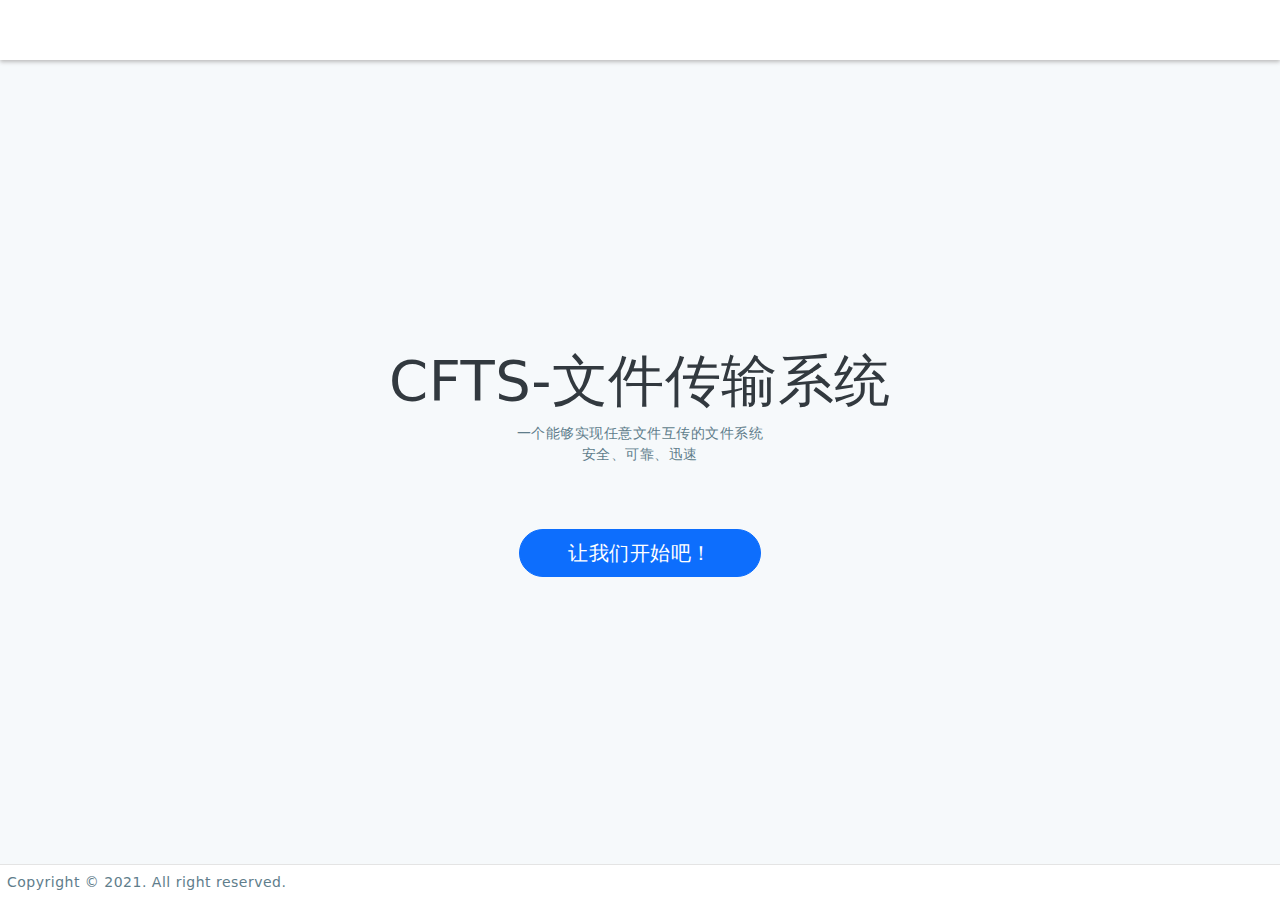
<file: cunyTransfer/templates/index.html>
<!doctype html>
<html lang="en">
<head>
<!--Required meta tags -->
	<meta charset="utf-8">
	<meta name="viewport" content="width=device-width, initial-scale=1">
<!--favicon 页面标签图-->
	<link rel="icon" href="/static/assets/images/cuny.png" type="image/png" />
<!--loader 加载时的旋转框-->
	<link href="/static/assets/css/pace.min.css" rel="stylesheet" />
	<script src="/static/assets/js/pace.min.js"></script>
<!-- Bootstrap CSS-->
	<link href="/static/assets/css/bootstrap.min.css" rel="stylesheet">
	<link href="/static/assets/fonts/fonts.css" rel="stylesheet">
	<link href="/static/assets/css/app.css" rel="stylesheet">
	<link href="/static/assets/css/icons.css" rel="stylesheet">
<!-- Theme Style CSS -->
	<link rel="stylesheet" href="/static/assets/css/header-colors.css" />
<!--Bootstrap JS -->
	<script src="/static/assets/js/jquery.min.js"></script>
	<script src="/static/assets/js/bootstrap.min.js"></script>
	<script src="/static/assets/plugins/perfect-scrollbar/js/perfect-scrollbar.js"></script>
	<script src="/static/assets/js/bootstrap.bundle.min.js"></script>
<!--app JS 用于渲染和自定义一些样式-->
	<script src="/static/assets/js/app.js"></script>
	<title>CFTS-Cuny's Transfer System</title>
</head>
<body>
	<div class="wrapper">
		<div class="topbar d-flex align-items-center" style="left:0">
			<nav class="navbar navbar-expand">
			<div class="search-bar flex-grow-1">
					<div class="position-relative search-bar-box"></div>
				</div>
			<div class="top-menu ms-auto flex-grow-1">
				<ul class="navbar-nav align-items-center">
					<li class="nav-item dropdown dropdown-large">
						<div class="dropdown-menu dropdown-menu-end">
							<div class="header-notifications-list"></div>
						</div>
					</li>
					<li class="nav-item dropdown dropdown-large">
						<div class="dropdown-menu dropdown-menu-end">
							<div class="header-message-list"></div>
						</div>
					</li>
				</ul>
			</div>
		</nav>
		</div>
		<div class="error-404 d-flex align-items-center justify-content-center">
			<div class="card shadow-none bg-transparent">
				<div class="card-body text-center">
					<br><br><br>
					<h1 class="display-4 mt-5">CFTS-文件传输系统</h1>
					<p>一个能够实现任意文件互传的文件系统
						<br>安全、可靠、迅速</p>
					<div class="row">
						<div class="col-12 col-lg-12 mx-auto">
							<div class="mt-5">
									<a href="/cunyTransfer/show" class="btn btn-primary btn-lg px-md-5 radius-30">让我们开始吧！</a>
								</div>
							<br><br><br>
						</div>
					</div>
				</div>
			</div>
		</div>
		<div class="page-footer" style="left: 0; right: 0;">
			<div class="d-flex align-items-center justify-content-between flex-wrap">
			    <p class="mb-0">Copyright © 2021. All right reserved.</p>
		    </div>
		</div>
	</div>
</body>

</html>
</file>
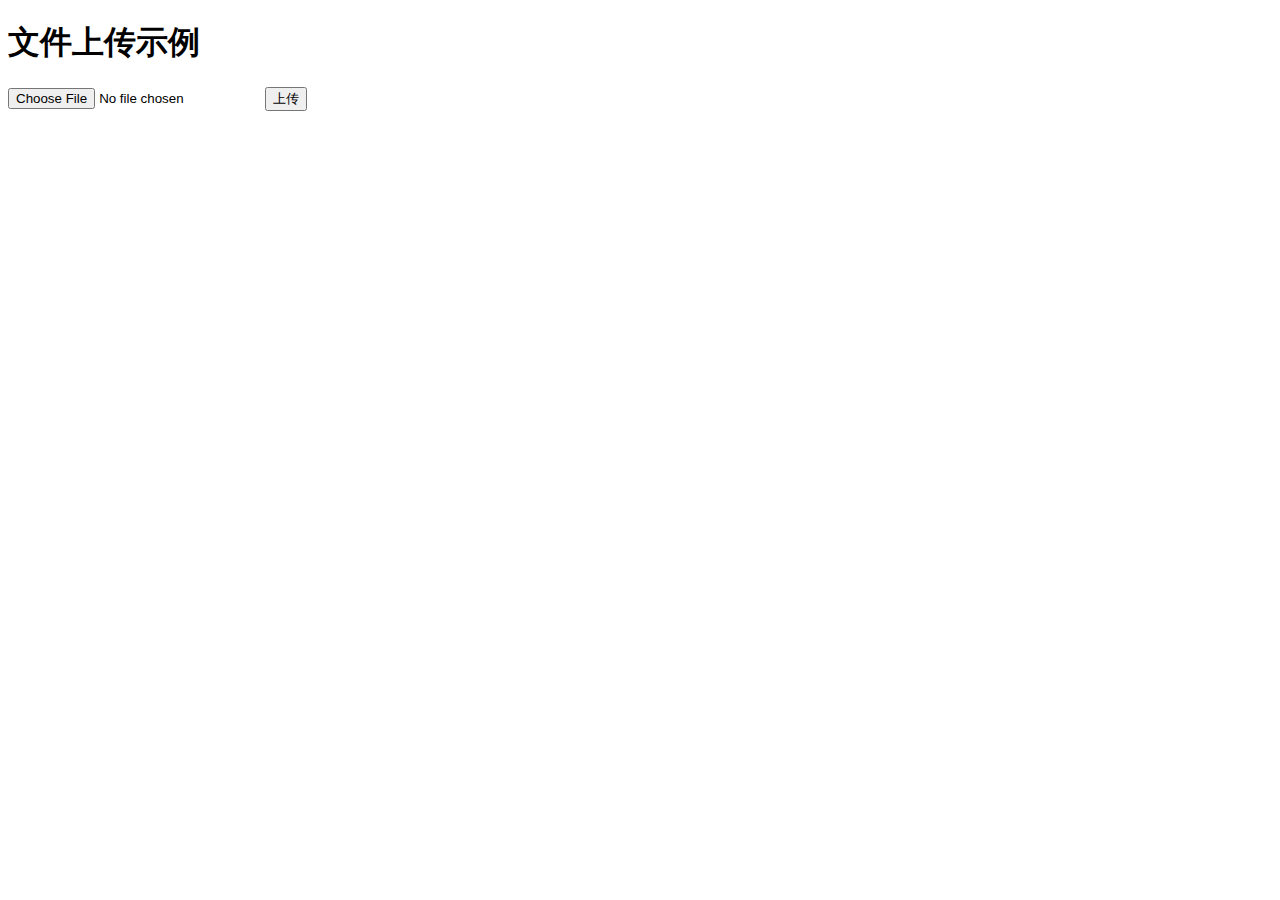
<file: cunyTransfer/templates/test.html>
<!DOCTYPE html>
<html lang="en">
<head>
    <meta charset="UTF-8">
    <title>上传文件</title>
</head>

<body>
    <h1>文件上传示例</h1>
    <div>
        <input id="file1" type="file" name="file" accept="*">
        <input type="button" value="上传" onclick="onUpload()">
    </div>

    <script src="/static/assets/js/jquery.min.js"></script>
    <script>
        function onUpload() {
            var formData = new FormData();
            // 获取文件
            var fileData = $("#file1").prop("files")[0];
            formData.append("file", fileData);
            $.ajax({
                url: '/cunyTransfer/getFile',
                type: 'POST',
                async: false,
                data: formData,
                cache: false,
                contentType: false,
                processData: false,
                success: function (data) {
                    alert(data);
                }
            });
        }
    </script>
</body>
</html>
</file>
<file: static/assets/fonts/fonts.css>
/* cyrillic-ext */
@font-face {
  font-family: 'Roboto';
  font-style: normal;
  font-weight: 400;
  font-display: swap;
  src: url(./KFOmCnqEu92Fr1Mu72xKKTU1Kvnz.woff2) format('woff2');
  unicode-range: U+0460-052F, U+1C80-1C88, U+20B4, U+2DE0-2DFF, U+A640-A69F, U+FE2E-FE2F;
}
/* cyrillic */
@font-face {
  font-family: 'Roboto';
  font-style: normal;
  font-weight: 400;
  font-display: swap;
  src: url(./KFOmCnqEu92Fr1Mu5mxKKTU1Kvnz.woff2) format('woff2');
  unicode-range: U+0400-045F, U+0490-0491, U+04B0-04B1, U+2116;
}
/* greek-ext */
@font-face {
  font-family: 'Roboto';
  font-style: normal;
  font-weight: 400;
  font-display: swap;
  src: url(./KFOmCnqEu92Fr1Mu7mxKKTU1Kvnz.woff2) format('woff2');
  unicode-range: U+1F00-1FFF;
}
/* greek */
@font-face {
  font-family: 'Roboto';
  font-style: normal;
  font-weight: 400;
  font-display: swap;
  src: url(./KFOmCnqEu92Fr1Mu4WxKKTU1Kvnz.woff2) format('woff2');
  unicode-range: U+0370-03FF;
}
/* vietnamese */
@font-face {
  font-family: 'Roboto';
  font-style: normal;
  font-weight: 400;
  font-display: swap;
  src: url(./KFOmCnqEu92Fr1Mu7WxKKTU1Kvnz.woff2) format('woff2');
  unicode-range: U+0102-0103, U+0110-0111, U+0128-0129, U+0168-0169, U+01A0-01A1, U+01AF-01B0, U+1EA0-1EF9, U+20AB;
}
/* latin-ext */
@font-face {
  font-family: 'Roboto';
  font-style: normal;
  font-weight: 400;
  font-display: swap;
  src: url(./KFOmCnqEu92Fr1Mu7GxKKTU1Kvnz.woff2) format('woff2');
  unicode-range: U+0100-024F, U+0259, U+1E00-1EFF, U+2020, U+20A0-20AB, U+20AD-20CF, U+2113, U+2C60-2C7F, U+A720-A7FF;
}
/* latin */
@font-face {
  font-family: 'Roboto';
  font-style: normal;
  font-weight: 400;
  font-display: swap;
  src: url(./KFOmCnqEu92Fr1Mu4mxKKTU1Kg.woff2) format('woff2');
  unicode-range: U+0000-00FF, U+0131, U+0152-0153, U+02BB-02BC, U+02C6, U+02DA, U+02DC, U+2000-206F, U+2074, U+20AC, U+2122, U+2191, U+2193, U+2212, U+2215, U+FEFF, U+FFFD;
}
/* cyrillic-ext */
@font-face {
  font-family: 'Roboto';
  font-style: normal;
  font-weight: 500;
  font-display: swap;
  src: url(./KFOlCnqEu92Fr1MmEU9fCRc4AMP6lbBP.woff2) format('woff2');
  unicode-range: U+0460-052F, U+1C80-1C88, U+20B4, U+2DE0-2DFF, U+A640-A69F, U+FE2E-FE2F;
}
/* cyrillic */
@font-face {
  font-family: 'Roboto';
  font-style: normal;
  font-weight: 500;
  font-display: swap;
  src: url(./KFOlCnqEu92Fr1MmEU9fABc4AMP6lbBP.woff2) format('woff2');
  unicode-range: U+0400-045F, U+0490-0491, U+04B0-04B1, U+2116;
}
/* greek-ext */
@font-face {
  font-family: 'Roboto';
  font-style: normal;
  font-weight: 500;
  font-display: swap;
  src: url(./KFOlCnqEu92Fr1MmEU9fCBc4AMP6lbBP.woff2) format('woff2');
  unicode-range: U+1F00-1FFF;
}
/* greek */
@font-face {
  font-family: 'Roboto';
  font-style: normal;
  font-weight: 500;
  font-display: swap;
  src: url(./KFOlCnqEu92Fr1MmEU9fBxc4AMP6lbBP.woff2) format('woff2');
  unicode-range: U+0370-03FF;
}
/* vietnamese */
@font-face {
  font-family: 'Roboto';
  font-style: normal;
  font-weight: 500;
  font-display: swap;
  src: url(./KFOlCnqEu92Fr1MmEU9fCxc4AMP6lbBP.woff2) format('woff2');
  unicode-range: U+0102-0103, U+0110-0111, U+0128-0129, U+0168-0169, U+01A0-01A1, U+01AF-01B0, U+1EA0-1EF9, U+20AB;
}
/* latin-ext */
@font-face {
  font-family: 'Roboto';
  font-style: normal;
  font-weight: 500;
  font-display: swap;
  src: url(./KFOlCnqEu92Fr1MmEU9fChc4AMP6lbBP.woff2) format('woff2');
  unicode-range: U+0100-024F, U+0259, U+1E00-1EFF, U+2020, U+20A0-20AB, U+20AD-20CF, U+2113, U+2C60-2C7F, U+A720-A7FF;
}
/* latin */
@font-face {
  font-family: 'Roboto';
  font-style: normal;
  font-weight: 500;
  font-display: swap;
  src: url(./KFOlCnqEu92Fr1MmEU9fBBc4AMP6lQ.woff2) format('woff2');
  unicode-range: U+0000-00FF, U+0131, U+0152-0153, U+02BB-02BC, U+02C6, U+02DA, U+02DC, U+2000-206F, U+2074, U+20AC, U+2122, U+2191, U+2193, U+2212, U+2215, U+FEFF, U+FFFD;
}
</file>
<file: static/assets/css/app.css>
/*
Template Name: Rocker Admin
Author: codervent
Email: codervent@gmail.com
File: app.css
*/


body {
	font-size: 14px;
	color: #607D8B;
	letter-spacing: .5px;
	background: #F6F9FB;
	overflow-x: hidden;
	font-family: Roboto, sans-serif
	vertical-align: middle;
}

.coin-title {
    line-height: 1;
    color: white;
    margin-bottom: 8px;
}
.coin-title img{
    float: left;
    height: 1rem;
    display: block;
}
.coin-title h5 {
    font-size: 1rem;
    padding-left: 20px;
}
.coin-title::after{
    content: '';
    clear: both;
    display: block;
}

a {
	text-decoration: none
}

.wrapper {
	width: 100%;
	position: relative
}

.sidebar-wrapper {
	width: 250px;
	height: 100%;
	position: fixed;
	top: 0;
	bottom: 0;
	left: 0;
	background: #fff;
	border-right: 0 solid #e4e4e4;
	z-index: 11;
	box-shadow: 0 2px 6px 0 rgb(0 0 0 / 27%), 0 2px 6px 0 rgb(255 255 255 / 100%)!important;
	transition: all .2s ease-out
}

.sidebar-header {
	width: 250px;
	height: 60px;
	display: flex;
	align-items: center;
	position: fixed;
	top: 0;
	bottom: 0;
	padding: 0 15px;
	z-index: 5;
	background: #fff;
	background-clip: padding-box;
	border-bottom: 1px solid #e4e4e4
}

.logo-icon {
	width: 45px
}

.logo-text {
	font-size: 22px;
	margin-left: 10px;
	margin-bottom: 0;
	letter-spacing: 1px;
	color: #000000
}

.toggle-icon {
	font-size: 22px;
	cursor: pointer;
	color: #000000
}
.card {
    box-shadow: 0px 1px 4px 1px rgb(0 0 0 / 27%), 0 2px 4px 0 rgb(255 255 255 / 100%);
}

.topbar {
	position: fixed;
	top: 0;
	left: 250px;
	right: 0;
	height: 60px;
	background: #fff;
	border-bottom: 1px solid rgb(228 228 228 / 0%);
	z-index: 10;
	-webkit-box-shadow: 0 2px 6px 0 rgb(0 0 0 / 27%), 0 2px 6px 0 rgb(255 255 255 / 100%);
    box-shadow: 0 2px 4px 0 rgb(0 0 0 / 27%), 0 2px 4px 0 rgb(255 255 255 / 100%);
}

.topbar .navbar {
	width: 100%;
	height: 60px;
	padding-left: 30px;
	padding-right: 30px
}

.page-wrapper {
	height: 100%;
	margin-top: 60px;
	margin-bottom: 30px;
	margin-left: 250px
}

.page-content {
	padding: 1.5rem 1.5rem 0.7rem 1.5rem
}

.page-footer {
	background: #fff;
	left: 250px;
	right: 0;
	bottom: 0;
	position: fixed;
	text-align: center;
	padding: 7px;
	font-size: 14px;
	border-top: 1px solid #e4e4e4;
	z-index: 3
}

.wrapper.toggled .topbar {
	left: 70px
}

.wrapper.toggled .page-wrapper {
	margin-left: 70px
}

.wrapper.toggled .page-footer {
	left: 70px
}

.sidebar-wrapper ul {
	padding: 0;
	margin: 0;
	list-style: none;
	background: 0 0
}

.sidebar-wrapper .metismenu {
	background: 0 0;
	display: -webkit-box;
	display: -ms-flexbox;
	display: flex;
	padding: 10px;
	margin-top: 60px;
	-webkit-box-orient: vertical;
	-webkit-box-direction: normal;
	-ms-flex-direction: column;
	flex-direction: column
}

.sidebar-wrapper .metismenu li+li {
	margin-top: 5px
}

.sidebar-wrapper .metismenu li:first-child {
	margin-top: 5px
}

.sidebar-wrapper .metismenu li:last-child {
	margin-bottom: 5px
}

.sidebar-wrapper .metismenu>li {
	display: -webkit-box;
	display: -ms-flexbox;
	display: flex;
	-webkit-box-orient: vertical;
	-webkit-box-direction: normal;
	-ms-flex-direction: column;
	flex-direction: column;
	position: relative
}

.sidebar-wrapper .metismenu a {
	position: relative;
	display: flex;
	align-items: center;
	justify-content: left;
	padding: 8px 15px;
	font-size: 15px;
	color: #5f5f5f;
	outline-width: 0;
	text-overflow: ellipsis;
	overflow: hidden;
	letter-spacing: .5px;
	border: 1px solid #ffffff00;
	transition: all .3s ease-out
}

.sidebar-wrapper .metismenu a .parent-icon {
	font-size: 24px;
	line-height: 1
}

.sidebar-wrapper .metismenu a .menu-title {
	margin-left: 10px
}

.sidebar-wrapper .metismenu ul a {
	padding: 6px 15px 6px 15px;
	font-size: 15px;
	border: 0
}

.sidebar-wrapper .metismenu ul a i {
	margin-right: 10px
}

.sidebar-wrapper .metismenu ul {
	border: 1px solid #ededed;
	background: #fff
}

.sidebar-wrapper .metismenu ul ul a {
	padding: 8px 15px 8px 30px
}

.sidebar-wrapper .metismenu ul ul ul a {
	padding: 8px 15px 8px 45px
}

.sidebar-wrapper .metismenu .mm-active>a,
.sidebar-wrapper .metismenu a:active,
.sidebar-wrapper .metismenu a:focus,
.sidebar-wrapper .metismenu a:hover {
	color: #000000;
	text-decoration: none;
	background: #f6f9fb
}

.menu-label {
	padding: 20px 15px 5px 5px;
	color: #b0afaf;
	text-transform: uppercase;
	font-size: 12px;
	letter-spacing: .5px
}

.metismenu .has-arrow:after {
	position: absolute;
	content: "";
	width: .5em;
	height: .5em;
	border-style: solid;
	border-width: 1.2px 0 0 1.2px;
	border-color: initial;
	right: 15px;
	transform: rotate(-45deg) translateY(-50%);
	transform-origin: top;
	top: 50%;
	transition: all .3s ease-out
}

@media screen and (min-width:1025px) {
	.wrapper.toggled:not(.sidebar-hovered) .sidebar-wrapper .sidebar-header .logo-text {
		display: none
	}
	.wrapper.toggled:not(.sidebar-hovered) .sidebar-wrapper {
		width: 70px
	}
	.wrapper.toggled:not(.sidebar-hovered) .sidebar-wrapper .sidebar-header {
		width: 70px
	}
	.wrapper.toggled:not(.sidebar-hovered) .sidebar-wrapper .sidebar-header .toggle-icon {
		display: none
	}
	.wrapper.toggled:not(.sidebar-hovered) .sidebar-wrapper .sidebar-header {
		justify-content: center
	}
	.wrapper.toggled:not(.sidebar-hovered) .sidebar-wrapper .sidebar-header {
		width: 70px
	}
	.wrapper.toggled:not(.sidebar-hovered) .sidebar-wrapper .metismenu a {
		justify-content: center
	}
	.wrapper.toggled:not(.sidebar-hovered) .sidebar-wrapper .metismenu .menu-title {
		display: none
	}
	.wrapper.toggled:not(.sidebar-hovered) .sidebar-wrapper .metismenu li ul {
		display: none
	}
	.wrapper.toggled:not(.sidebar-hovered) .sidebar-wrapper .metismenu li.menu-label {
		display: none
	}
	.wrapper.toggled:not(.sidebar-hovered) .sidebar-wrapper .metismenu .has-arrow:after {
		display: none
	}
	.email-toggle-btn {
		display: none!important
	}
	.chat-toggle-btn {
		display: none!important
	}
}

.product-show {
	font-size: 18px;
	left: 15px
}

.product-discount {
	width: 2.5rem;
	height: 2.5rem;
	font-size: 14px;
	background-color: #fff;
	display: flex;
	align-items: center;
	justify-content: center;
	border-radius: 50%
}

.color-indigator-item {
	width: 1.2rem;
	height: 1.2rem;
	background-color: #e6e0e0;
	border-radius: 50%;
	cursor: pointer
}

.product-grid .card {
	-webkit-transition: all .2s;
	-o-transition: all .2s;
	transition: all .2s
}

@media (min-width:992px) {
	.product-grid .card:hover {
		margin-top: -.25rem;
		margin-bottom: .25rem;
		-webkit-box-shadow: 0 .5rem 1rem 0 rgba(0, 0, 0, .3);
		box-shadow: 0 .5rem 1rem 0 rgba(0, 0, 0, .3)
	}
}

.back-to-top {
	display: none;
	width: 40px;
	height: 40px;
	line-height: 40px;
	text-align: center;
	font-size: 26px;
	color: #fff;
	position: fixed;
	border-radius: 10px;
	bottom: 20px;
	right: 12px;
	background-color: #000;
	z-index: 5
}

.back-to-top:hover {
	color: #fff;
	background-color: #404040;
	transition: all .5s
}

.breadcrumb-title {
	font-size: 20px;
	border-right: 1.5px solid #aaa4a4
}

.page-breadcrumb .breadcrumb li.breadcrumb-item {
	font-size: 16px
}

.page-breadcrumb .breadcrumb-item+.breadcrumb-item::before {
	display: inline-block;
	padding-right: .5rem;
	color: #6c757d;
	font-family: LineIcons;
	content: "\ea5c"
}

.icon-badge {
	width: 45px;
	height: 45px;
	background: #f2f2f2;
	display: flex;
	align-items: center;
	justify-content: center;
	border-radius: 50%
}

.widgets-icons {
	width: 50px;
	height: 50px;
	display: flex;
	align-items: center;
	justify-content: center;
	background-color: #ededed;
	font-size: 26px;
	border-radius: 10px
}

.widgets-icons-2 {
	width: 56px;
	height: 56px;
	display: flex;
	align-items: center;
	justify-content: center;
	background-color: #ededed;
	font-size: 27px;
	border-radius: 10px
}

#geographic-map {
	width: 100%;
	height: 440px
}

#geographic-map-2 {

	width: 100%;

	height: 300px

}

#geographic-map-3 {

	width: 100%;

	height: 350px

}

.product-img {
	width: 60px;
	height: 60px;
	background-color: #fff;
	display: flex;
	align-items: center;
	justify-content: center;
	border-radius: 10px;
	border: 1px solid #e6e6e6
}

.product-img img {
	width: 60px;
	height: 60px;
	padding: 6px
}

.product-img-2 {
	width: 45px;
	height: 45px;
	background-color: #fff;
	display: flex;
	align-items: center;
	justify-content: center;
	border-radius: 10px;
	border: 1px solid #e6e6e6
}

.product-img-2 img {
	width: 45px;
	height: 45px;
	padding: 1px
}

.border-light-2 {
    border-color: rgb(255 255 255 / 12%)!important;
}

.product-list {
	position: relative;
	height: 380px
}

.dashboard-top-countries {
	position: relative;
	height: 360px
}

.customers-list {
	position: relative;
	height: 450px
}

.store-metrics {
    position: relative;
    height: 450px;
}

.product-list-2 {
    position: relative;
    height: 450px;
}

.product-list .row {
	background-color: #f8f9fa;
	-webkit-transition: all .2s;
	-o-transition: all .2s;
	transition: all .2s
}

@media (min-width:992px) {
	.product-list .row:hover {
		background-color: #fff;
		margin-top: -.25rem;
		margin-bottom: .25rem;
		-webkit-box-shadow: 0 .5rem 1rem 0 rgba(0, 0, 0, .2);
		box-shadow: 0 .25rem .5rem 0 rgba(0, 0, 0, .2)
	}
}

.recent-product-img {
	width: 40px;
	height: 40px;
	background-color: #fbfbfb;
	display: flex;
	align-items: center;
	justify-content: center;
	border-radius: 10px;
	border: 1px solid #e6e6e6
}

.recent-product-img img {
	width: 40px;
	height: 40px;
	padding: 6px
}

.theme-icons {
	background-color: #fff
}

.lead-table .table {
	border-collapse: separate;
	border-spacing: 0 10px
}

.fm-menu .list-group a {
	font-size: 16px;
	color: #5f5f5f;
	display: flex;
	align-items: center
}

.fm-menu .list-group a i {
	font-size: 23px
}

.fm-menu .list-group a:hover {
	background: #0d6efd;
	color: #fff;
	transition: all .2s ease-out
}

.fm-file-box {
	font-size: 25px;
	background: #e9ecef;
	width: 44px;
	height: 44px;
	display: flex;
	align-items: center;
	justify-content: center;
	border-radius: .25rem
}

.fm-icon-box {
	font-size: 32px;
	background: #fff;
	width: 52px;
	height: 52px;
	display: flex;
	align-items: center;
	justify-content: center;
	border-radius: .25rem
}

.user-plus {
	width: 33px;
	height: 33px;
	margin-left: -14px;
	line-height: 33px;
	background: #fff;
	border-radius: 50%;
	text-align: center;
	font-size: 22px;
	cursor: pointer;
	border: 1px dotted #a9b2bb;
	color: #404142
}

.user-groups img {
	margin-left: -14px;
	border: 1px solid #e4e4e4;
	padding: 2px;
	cursor: pointer
}

.contacts-social a {
	font-size: 16px;
	width: 36px;
	height: 36px;
	line-height: 36px;
	background: #fff;
	border: 1px solid #eeecec;
	text-align: center;
	border-radius: 50%;
	color: #2b2a2a
}

.customers-contacts a {
	font-size: 16px;
	width: 34px;
	height: 34px;
	display: flex;
	align-items: center;
	justify-content: center;
	background: #fff;
	border: 1px solid #eeecec;
	text-align: center;
	border-radius: 50%;
	color: #2b2a2a
}

.order-actions a {
	font-size: 18px;
	width: 34px;
	height: 34px;
	display: flex;
	align-items: center;
	justify-content: center;
	background: #f1f1f1;
	border: 1px solid #eeecec;
	text-align: center;
	border-radius: 20%;
	color: #2b2a2a
}

.customers-list .customers-list-item {
	-webkit-transition: all .2s;
	-o-transition: all .2s;
	transition: all .2s
}

@media (min-width:992px) {
	.customers-list .customers-list-item:hover {
		background-color: #f8f9fa;
		border-radius: 10px;
		margin-top: -.25rem;
		margin-bottom: .25rem;
		-webkit-box-shadow: 0 .5rem 1rem 0 rgba(0, 0, 0, .2);
		box-shadow: 0 .25rem .5rem 0 rgba(0, 0, 0, .2)
	}
}

.right-15 {
	right: 15px!important
}

.font-13 {
	font-size: 13px
}

.font-14 {
	font-size: 14px
}

.font-18 {
	font-size: 18px
}

.font-20 {
	font-size: 20px
}

.font-22 {
	font-size: 22px
}

.font-24 {
	font-size: 24px
}

.font-30 {
	font-size: 30px
}

.font-35 {
	font-size: 35px
}

.font-50 {
	font-size: 50px
}

.font-60 {
	font-size: 60px
}

.radius-30 {
	border-radius: 30px
}

.radius-10 {
	border-radius: 10px
}

.radius-15 {
	border-radius: 15px
}

.row.row-group>div {
    border-right: 1px solid rgba(0, 0, 0, 0.12);
}

.row.row-group>div:last-child {
    border-right: none;
}

.cursor-pointer {

	cursor: pointer

}

.dash-wrapper {
    margin: -1.5rem -1.5rem -3.5rem -1.5rem;
    padding: 1.5rem 1.5rem 3.5rem 1.5rem;
}

.dash-array-chart-box {
    width: 105px;
    height: 90px;
    position: relative;
    top: -15px;
    right: 30px;
}

.chart-container-0{
	position:relative;
	height:320px;
}

.chart-container-1{
	position:relative;
	height:260px;
}

.chart-container-2{
	position:relative;
	height:220px;
}

.chart-container-3{
	position:relative;
	height:188px;
}

.chart-container-4{
	position:relative;
	height:162px;
}

.chart-container-5{
	position:relative;
	height:110px;
}

.chart-container-6{
	position:relative;
	height:205px;
}

.chart-container-7{
	position:relative;
	height:60px;
}
 .chart-container-8 {
   position: relative;
   height: 260px;
}
.chart-container-9 {
   position: relative;
   height: 280px;
}
.chart-container-10 {
   position: relative;
   height: 300px;
   top: 20px;
}
.chart-container-11 {
   position: relative;
   height: 280px;
}

.chart-container-12 {
   position: relative;
   height: 160px;
}
.chart-container-13 {
   position: relative;
   height: 240px;
}
.chart-container-14{
  position:relative;
  height:40px;
}

.w_chart {
	position: relative;
	display: inline-block;
	width: 65px !important;
	height: 65px !important;
	text-align: center;
	color: #32393f;
  }

  
  .w_chart canvas {
	position: absolute;
	top: 0;
	left: 0;
	width: 65px !important;
	height: 65px !important;
  }
  .w_percent {
	display: inline-block;
	line-height: 65px !important;
	z-index: 2;
  }
  .w_percent:after {
	content: '%';
	margin-left: 0.1em;
	font-size: .8em;
  }

.chip {
	display: inline-block;
	height: 32px;
	padding: 0 12px;
	margin-right: 1rem;
	margin-bottom: 1rem;
	font-size: 14px;
	font-weight: 500;
	line-height: 32px;
	color: rgba(0, 0, 0, .7);
	cursor: pointer;
	background-color: #f1f1f1;
	border: 1px solid rgba(0, 0, 0, .15);
	border-radius: 16px;
	-webkit-transition: all .3s linear;
	transition: all .3s linear;
	box-shadow: none
}

.chip img {
	float: left;
	width: 32px;
	height: 32px;
	margin: 0 8px 0 -12px;
	border-radius: 50%
}

.chip .closebtn {
	padding-left: 10px;
	font-weight: 700;
	float: right;
	font-size: 16px;
	cursor: pointer
}

.chip.chip-md {
	height: 42px;
	line-height: 42px;
	border-radius: 21px
}

.chip.chip-md img {
	height: 42px;
	width: 42px
}

#invoice {
	padding: 0
}

.invoice {
	position: relative;
	background-color: #fff;
	min-height: 680px;
	padding: 15px
}

.invoice header {
	padding: 10px 0;
	margin-bottom: 20px;
	border-bottom: 1px solid #0d6efd
}

.invoice .company-details {
	text-align: right
}

.invoice .company-details .name {
	margin-top: 0;
	margin-bottom: 0
}

.invoice .contacts {
	margin-bottom: 20px
}

.invoice .invoice-to {
	text-align: left
}

.invoice .invoice-to .to {
	margin-top: 0;
	margin-bottom: 0
}

.invoice .invoice-details {
	text-align: right
}

.invoice .invoice-details .invoice-id {
	margin-top: 0;
	color: #0d6efd
}

.invoice main {
	padding-bottom: 50px
}

.invoice main .thanks {
	margin-top: -100px;
	font-size: 2em;
	margin-bottom: 50px
}

.invoice main .notices {
	padding-left: 6px;
	border-left: 6px solid #0d6efd;
	background: #e7f2ff;
	padding: 10px
}

.invoice main .notices .notice {
	font-size: 1.2em
}

.invoice table {
	width: 100%;
	border-collapse: collapse;
	border-spacing: 0;
	margin-bottom: 20px
}

.invoice table td,
.invoice table th {
	padding: 15px;
	background: #eee;
	border-bottom: 1px solid #fff
}

.invoice table th {
	white-space: nowrap;
	font-weight: 400;
	font-size: 16px
}

.invoice table td h3 {
	margin: 0;
	font-weight: 400;
	color: #0d6efd;
	font-size: 1.2em
}

.invoice table .qty,
.invoice table .total,
.invoice table .unit {
	text-align: right;
	font-size: 1.2em
}

.invoice table .no {
	color: #fff;
	font-size: 1.6em;
	background: #0d6efd
}

.invoice table .unit {
	background: #ddd
}

.invoice table .total {
	background: #0d6efd;
	color: #fff
}

.invoice table tbody tr:last-child td {
	border: none
}

.invoice table tfoot td {
	background: 0 0;
	border-bottom: none;
	white-space: nowrap;
	text-align: right;
	padding: 10px 20px;
	font-size: 1.2em;
	border-top: 1px solid #aaa
}

.invoice table tfoot tr:first-child td {
	border-top: none
}

.invoice table tfoot tr:last-child td {
	color: #0d6efd;
	font-size: 1.4em;
	border-top: 1px solid #0d6efd
}

.invoice table tfoot tr td:first-child {
	border: none
}

.invoice footer {
	width: 100%;
	text-align: center;
	color: #777;
	border-top: 1px solid #aaa;
	padding: 8px 0
}

@media print {
	.invoice {
		font-size: 11px!important;
		overflow: hidden!important
	}
	.invoice footer {
		position: absolute;
		bottom: 10px;
		page-break-after: always
	}
	.invoice>div:last-child {
		page-break-before: always
	}
}

.main-row {
	height: 100vh
}

.main-col {
	max-width: 500px;
	min-height: 300px
}

.todo-done {
	text-decoration: line-through
}

.chat-wrapper {
	width: auto;
	height: 600px;
	border-radius: .25rem;
	position: relative;
	background: #fff;
	box-shadow: 0 .1rem .7rem rgba(0, 0, 0, .1)
}

.chat-sidebar {
	width: 340px;
	height: 100%;
	position: absolute;
	background: #fff;
	left: 0;
	top: 0;
	bottom: 0;
	z-index: 2;
	overflow: hidden;
	border-right: 1px solid rgba(0, 0, 0, .125);
	border-top-left-radius: .25rem;
	border-bottom-left-radius: .25rem
}

.chat-sidebar-header {
	width: auto;
	height: auto;
	position: relative;
	background: #fff;
	border-bottom: 1px solid rgba(0, 0, 0, .125);
	border-right: 0 solid rgba(0, 0, 0, .125);
	border-top-left-radius: .25rem;
	padding: 15px
}

.chat-sidebar-content {
	padding: 0
}

.chat-user-online {
	position: relative
}

.chat-sidebar-header .chat-user-online:before {
	content: '';
	position: absolute;
	bottom: 7px;
	left: 40px;
	width: 8px;
	height: 8px;
	border-radius: 50%;
	box-shadow: 0 0 0 2px #fff;
	background: #16e15e
}

.chat-list .chat-user-online:before {
	content: '';
	position: absolute;
	bottom: 7px;
	left: 36px;
	width: 8px;
	height: 8px;
	border-radius: 50%;
	box-shadow: 0 0 0 2px #fff;
	background: #16e15e
}

.chat-content {
	margin-left: 340px;
	padding: 85px 15px 15px 15px
}

.chat-header {
	position: absolute;
	height: 70px;
	left: 340px;
	right: 0;
	top: 0;
	padding: 15px;
	background: #fff;
	border-bottom: 1px solid rgba(0, 0, 0, .125);
	border-top-right-radius: .25rem;
	z-index: 1
}

.chat-footer {
	position: absolute;
	height: 70px;
	left: 340px;
	right: 0;
	bottom: 0;
	padding: 15px;
	background: #f8f9fa;
	border-top: 1px solid rgba(0, 0, 0, .125);
	border-bottom-right-radius: .25rem
}

.chat-footer-menu a {
	display: inline-block;
	width: 40px;
	height: 40px;
	line-height: 40px;
	font-size: 18px;
	color: #6c757d;
	text-align: center;
	border-radius: 50%;
	margin: 3px;
	background-color: #fff;
	border: 1px solid rgb(0 0 0 / 15%)
}

.chat-tab-menu li a.nav-link {
	padding: .3rem .2rem;
	line-height: 1.2;
	color: #4a4b4c
}

.chat-tab-menu .nav-pills .nav-link.active,
.chat-tab-menu .nav-pills .show>.nav-link {
	color: #0d6efd;
	background-color: rgb(0 123 255 / 0%)
}

.chat-title {
	font-size: 14px;
	color: #272b2f
}

.chat-msg {
	font-size: 13px;
	color: #6c757d
}

.chat-time {
	font-size: 13px;
	color: #6c757d
}

.chat-list {
	position: relative;
	height: 300px
}

.chat-list .list-group-item {
	border: 1px solid rgb(0 0 0 / 0%);
	background-color: transparent
}

.chat-list .list-group-item:hover {
	border: 1px solid rgb(0 0 0 / 0%);
	background-color: rgb(13 110 253 / .12)
}

.chat-list .list-group-item.active {
	background-color: rgb(13 110 253 / .12)
}

.chart-online {
	color: #16e15e
}

.chat-top-header-menu a {
	display: inline-block;
	width: 40px;
	height: 40px;
	line-height: 40px;
	font-size: 18px;
	color: #6c757d;
	text-align: center;
	border-radius: 50%;
	margin: 3px;
	background-color: #fff;
	border: 1px solid rgb(0 0 0 / 15%)
}

.chat-content {
	position: relative;
	width: auto;
	height: 520px
}

.chat-content-leftside .chat-left-msg {
	width: fit-content;
	background-color: #eff2f5;
	padding: .8rem;
	border-radius: 12px;
	max-width: 480px;
	text-align: left;
	border-top-left-radius: 0
}

.chat-content-rightside .chat-right-msg {
	width: fit-content;
	background-color: #dcedff;
	padding: .8rem;
	border-radius: 12px;
	float: right;
	max-width: 480px;
	text-align: left;
	border-bottom-right-radius: 0
}

.chat-toggle-btn {
	width: 40px;
	height: 40px;
	line-height: 40px;
	margin-right: 15px;
	text-align: center;
	font-size: 24px;
	color: #6c757d;
	border-radius: 50%;
	cursor: pointer;
	background-color: #fff;
	border: 1px solid rgb(0 0 0 / 15%)
}

.email-wrapper {
	width: auto;
	height: 600px;
	overflow: hidden;
	border-radius: .25rem;
	position: relative;
	background: #fff;
	box-shadow: 0 .1rem .7rem rgba(0, 0, 0, .1)
}

.email-sidebar {
	width: 250px;
	height: 100%;
	position: absolute;
	background: #fff;
	left: 0;
	top: 0;
	bottom: 0;
	z-index: 2;
	overflow: hidden;
	border-right: 1px solid rgba(0, 0, 0, .125);
	border-top-left-radius: .25rem;
	border-bottom-left-radius: .25rem
}

.email-sidebar-header {
	width: auto;
	height: auto;
	position: relative;
	background: #fff;
	border-bottom: 1px solid rgba(0, 0, 0, .125);
	border-right: 0 solid rgba(0, 0, 0, .125);
	border-top-left-radius: .25rem;
	padding: 15px
}

.email-navigation {
	position: relative;
	padding: 0;
	height: 345px;
	border-bottom: 1px solid rgba(0, 0, 0, .125)
}

.email-header {
	position: absolute;
	height: 70px;
	left: 250px;
	right: 0;
	top: 0;
	padding: 15px;
	background: #fff;
	border-bottom: 1px solid rgba(0, 0, 0, .125);
	border-top-right-radius: .25rem;
	z-index: 1
}

.email-content {
	position: absolute;
	left: 0;
	right: 0;
	width: auto;
	top: 70px;
	height: auto;
	margin-left: 250px;
	padding: 0;
	background: #fff;
	border-top-left-radius: .25rem;
	border-top-right-radius: .25rem
}

.email-navigation a.list-group-item {
	color: #404142;
	padding: .35rem 1.25rem;
	background-color: #fff;
	border-bottom: 1px solid rgb(0 0 0 / 0%);
	transition: all .3s ease-out
}

.email-navigation a.list-group-item:hover {
	background-color: rgb(13 110 253 / .12)
}

.email-navigation a.list-group-item.active {
	color: #0b5ed7;
	font-weight: 600;
	background-color: rgb(13 110 253 / .12)
}

.email-meeting {
	position: absolute;
	left: 0;
	right: 0;
	bottom: 0
}

.email-meeting a.list-group-item {
	color: #404142;
	padding: .35rem 1.25rem;
	background-color: #fff;
	border-bottom: 1px solid rgb(0 0 0 / 0%)
}

.email-meeting a.list-group-item:hover {
	background-color: rgb(0 123 255 / 15%);
	transition: all .3s ease-out
}

.email-hangout .chat-user-online:before {
	content: '';
	position: absolute;
	bottom: 8px;
	left: 45px;
	width: 8px;
	height: 8px;
	border-radius: 50%;
	box-shadow: 0 0 0 2px #fff;
	background: #16e15e
}

.email-toggle-btn {
	width: auto;
	height: auto;
	margin-right: 10px;
	text-align: center;
	font-size: 24px;
	color: #404142;
	border-radius: 0;
	cursor: pointer;
	background-color: #fff;
	border: 0 solid rgb(0 0 0 / 15%)
}

.email-actions {
	width: 230px
}

.email-time {
	font-size: 13px;
	color: #6c757d
}

.email-list div.email-message {
	background: #fff;
	border-bottom: 1px solid rgb(0 0 0 / 8%);
	color: #383a3c
}

.email-list div.email-message:hover {
	transition: all .2s ease-out;
	background-color: #eceef1
}

.email-list {
	position: relative;
	height: 530px
}

.email-star {
	color: #6c757d
}

.email-read-box {
	position: relative;
	height: 530px
}

.compose-mail-popup {
	width: 42%;
	position: fixed;
	bottom: -30px;
	right: 30px;
	z-index: 15;
	display: none
}

.compose-mail-toggled {
	display: block
}

.compose-mail-title {
	font-size: 16px
}

.compose-mail-close {
	width: 25px;
	height: 25px;
	line-height: 25px;
	text-align: center;
	font-size: 14px;
	border-radius: 2px;
	background-color: rgb(255 255 255 / 0%)
}

.compose-mail-close:hover {
	background-color: rgb(255 255 255 / 20%)
}

.nav-primary.nav-tabs .nav-link.active {
	color: #0d6efd;
	border-color: #0d6efd #0d6efd #fff
}

.nav-danger.nav-tabs .nav-link.active {
	color: #f41127;
	border-color: #f41127 #f41127 #fff
}

.nav-success.nav-tabs .nav-link.active {
	color: #17a00e;
	border-color: #17a00e #17a00e #fff
}

.nav-warning.nav-tabs .nav-link.active {
	color: #ffc107;
	border-color: #ffc107 #ffc107 #fff
}

.nav-pills-danger.nav-pills .nav-link.active {
	color: #fff;
	background-color: #f41127
}

.nav-pills-success.nav-pills .nav-link.active {
	color: #fff;
	background-color: #17a00e
}

.nav-pills-warning.nav-pills .nav-link.active {
	color: #000;
	background-color: #ffc107
}

.nav-search input.form-control {
	background-color: rgb(255 255 255 / 20%);
	border: 1px solid rgb(255 255 255 / 45%);
	color: #fff
}

.nav-search button[type=submit] {
	background-color: rgb(255 255 255 / 20%);
	border: 1px solid rgb(255 255 255 / 32%);
	color: #fff
}

.nav-search input.form-control::placeholder {
	opacity: .5!important;
	color: #fff!important
}

.nav-search input.form-control::-ms-input-placeholder {
	color: #fff!important
}

.round-pagination.pagination .page-item:first-child .page-link {
	border-top-left-radius: 30px;
	border-bottom-left-radius: 30px
}

.round-pagination.pagination .page-item:last-child .page-link {
	border-top-right-radius: 30px;
	border-bottom-right-radius: 30px
}

.bg-light-primary {
	background-color: rgb(13 110 253 / .11)!important
}

.bg-light-success {
	background-color: rgb(23 160 14 / .11)!important
}

.bg-light-danger {
	background-color: rgb(244 17 39 / .11)!important
}

.bg-light-warning {
	background-color: rgb(255 193 7 / .11)!important
}

.bg-light-info {
	background-color: rgb(13 202 240 / 18%)!important
}

.bg-light-transparent {
	background-color: rgb(0 0 0 / 15%)!important
}

.bg-gradient-deepblue {
    background: #6a11cb;
    background: -webkit-linear-gradient(
	45deg
	, #6a11cb, #2575fc)!important;
		background: linear-gradient(
	45deg
	, #6a11cb , #2575fc)!important;
}


.bg-gradient-orange {
    background: #fc4a1a;
    background: -webkit-linear-gradient(
	45deg
	, #fc4a1a, #f7b733)!important;
		background: linear-gradient(
	45deg
	, #fc4a1a, #f7b733)!important;
}

.bg-gradient-ohhappiness {
    background: #00b09b;
    background: -webkit-linear-gradient(
	45deg
	, #00b09b, #96c93d)!important;
		background: linear-gradient(
	45deg
	, #00b09b, #96c93d)!important;
}


.bg-gradient-ibiza {
    background: #ee0979;
    background: -webkit-linear-gradient(
	45deg
	, #ee0979, #ff6a00)!important;
		background: linear-gradient(
	45deg
	, #ee0979, #ff6a00)!important;
}

.bg-gradient-scooter {
    background: #17ead9;
    background: -webkit-linear-gradient(
45deg
, #17ead9, #6078ea)!important;
    background: linear-gradient(
45deg
, #17ead9, #6078ea)!important;
}


.bg-gradient-bloody {
    background: #f54ea2;
    background: -webkit-linear-gradient(
45deg
, #f54ea2, #ff7676)!important;
    background: linear-gradient(
45deg
, #f54ea2, #ff7676)!important;
}


.bg-gradient-quepal {
    background: #42e695;
    background: -webkit-linear-gradient(
45deg
, #42e695, #3bb2b8)!important;
    background: linear-gradient(
45deg
, #42e695, #3bb2b8)!important;
}


.bg-gradient-blooker {
    background: #ffdf40;
    background: -webkit-linear-gradient(
45deg
, #ffdf40, #ff8359)!important;
    background: linear-gradient(
45deg
, #ffdf40, #ff8359)!important;
}


.bg-gradient-cosmic {
	background: linear-gradient(to right, #8e2de2, #4a00e0)!important
}

.bg-gradient-burning {
	background: linear-gradient(to right, #ff416c, #ff4b2b)!important
}

.bg-gradient-lush {
	background: linear-gradient(to right, #56ab2f, #a8e063)!important
}

.bg-gradient-kyoto {
	background: linear-gradient(to right, #f7971e, #ffd200)!important
}

.bg-gradient-blues {
	background: linear-gradient(to right, #56ccf2, #2f80ed)!important
}

.bg-gradient-moonlit {
	background: linear-gradient(to right, #0f2027, #203a43, #2c5364)!important
}

.split-bg-primary {
	background-color: #0c62e0;
	border-color: #0c62e0
}

.split-bg-secondary {
	background-color: #515a62;
	border-color: #515a62
}

.split-bg-success {
	background-color: #128e0a;
	border-color: #128e0a
}

.split-bg-info {
	background-color: #0bb2d3;
	border-color: #0bb2d3
}

.split-bg-warning {
	background-color: #e4ad07;
	border-color: #e4ad07
}

.split-bg-danger {
	background-color: #e20e22;
	border-color: #e20e22
}

.bg-facebook {
	background-color: #3b5998!important
}

.bg-twitter {
	background-color: #55acee!important
}

.bg-google {
	background-color: #e52d27!important
}

.bg-linkedin {
	background-color: #0976b4!important
}

/* Text Color */

.text-option{
	color: #32393f!important
 }

.text-facebook{
	color: #3b5998!important
 }
 
 .text-twitter{
	 color: #55acee!important
  }
 
  .text-youtube{
	 color: #e52d27!important
  }

.text-sky-light {
    color: #b4d2ff;
}







.section-authentication-signin {
	height: 100vh
}

.authentication-forgot {
	height: 100vh;
	padding: 0 1rem
}

.authentication-reset-password {
	height: 100vh;
	padding: 0 1rem
}

.authentication-lock-screen {
	height: 100vh;
	padding: 0 1rem
}

.error-404 {
	height: 100vh;
	padding: 0 1rem
}

.error-social a {
	display: inline-block;
	width: 40px;
	height: 40px;
	line-height: 40px;
	font-size: 18px;
	color: #fff;
	text-align: center;
	border-radius: 50%;
	margin: 5px;
	box-shadow: 0 .125rem .25rem rgba(0, 0, 0, .075)!important
}

.bg-login {
	background-image: url(../images/login-images/bg-login-img.jpg);
	background-size: cover;
	background-position: center;
	background-repeat: no-repeat;
	background-attachment: fixed
}

.bg-forgot {
	background-image: url(../images/login-images/bg-forgot-password.jpg);
	background-size: cover;
	background-position: center;
	background-repeat: no-repeat;
	background-attachment: fixed
}

.bg-lock-screen {
	background-image: url(../images/login-images/bg-lock-screen.jpg);
	background-size: cover;
	background-position: center;
	background-repeat: no-repeat;
	background-attachment: fixed
}

.login-separater span {
	position: relative;
	top: 26px;
	margin-top: -10px;
	background: #fff;
	padding: 5px;
	font-size: 12px;
	color: #cbcbcb;
	z-index: 1
}

.btn i {
	vertical-align: middle;
	font-size: 1.3rem;
	margin-top: -1em;
	margin-bottom: -1em;
	margin-right: 5px
}

.btn-facebook {
	box-shadow: 0 2px 2px 0 rgba(59, 89, 152, .14), 0 3px 1px -2px rgba(59, 89, 152, .2), 0 1px 5px 0 rgba(59, 89, 152, .12);
	background-color: #3b5998;
	border-color: #3b5998;
	color: #fff
}

.btn-facebook:hover {
	color: #fff
}

.btn-white {
	background-color: #fff;
	border-color: #e7eaf3
}

.chart-container1 {
	position: relative;
	height: 340px
}

.gmaps,
.gmaps-panaroma {
	height: 400px;
	background: #eee;
	border-radius: 3px
}

.pricing-table .card {
	-webkit-transition: all .2s;
	-o-transition: all .2s;
	transition: all .2s;
	-webkit-border-radius: 15px;
	border-radius: 15px
}

.pricing-table .card .card-header {
	border-top-left-radius: 15px;
	border-top-right-radius: 15px
}

@media (min-width:992px) {
	.pricing-table .card:hover {
		margin-top: -.25rem;
		margin-bottom: .25rem;
		-webkit-box-shadow: 0 .5rem 1rem 0 rgba(0, 0, 0, .3);
		box-shadow: 0 .5rem 1rem 0 rgba(0, 0, 0, .3)
	}
}

.pricing-table .card .card-title {
	font-size: 1rem;
	letter-spacing: .2rem;
	font-weight: 500
}

.pricing-table .card .card-price {
	font-size: 2.7rem
}

.pricing-table .card .card-price .term {
	font-size: .875rem
}

.pricing-table .card ul li.list-group-item {
	border-bottom: 1px solid rgb(0 0 0 / 0%);
	color: #3b3b3b;
	font-size: 16px
}

input::placeholder {
	color: #000!important;
	opacity: .3!important
}

.card-group {
	margin-bottom: 1.5rem
}

.search-bar-box {
	width: 45%
}

.search-control {
	background-color: #f7f7ff;
    border: 1px solid #e9e9f6;
	padding-left: 2.5rem
}

.search-control-2 {
	color: #fff;
	background-color: #212529;
	border: 1px solid rgb(255 255 255 / 12%)!important;
	padding-right: 2.5rem
}

.search-control-2:focus {
	color: #fff;
	padding-right: 2.5rem;
	background-color: #212529;
	box-shadow: 0 0 0 .25rem rgba(255, 255, 255, .25)
}

input.search-control-2::placeholder {
	color: #fff!important;
	opacity: .5!important
}

.search-show {
	font-size: 18px;
	left: 15px
}

.search-close {
	font-size: 24px;
    right: 10px;
	cursor: pointer;
	display: none
}

.topbar .navbar .navbar-nav .nav-link {
	padding-right: .8rem;
	padding-left: .8rem;
	color: #252323;
	font-size: 22px
}

.dropdown-toggle-nocaret:after {
	display: none
}

.alert-count {
	position: absolute;
	top: 5px;
	left: 22px;
	width: 18px;
	height: 18px;
	display: flex;
	align-items: center;
	justify-content: center;
	border-radius: 50%;
	font-size: 12px;
	font-weight: 500;
	color: #fff;
	background: #f62718
}

.user-img {
	width: 42px;
	height: 42px;
	border-radius: 50%;
	border: 0 solid #e5e5e5;
	padding: 0
}

.user-info .user-name {
	font-size: 15px;
	font-weight: 500;
	color: #413c3c
}

.user-info .designattion {
	font-size: 13px;
	color: #a9a8a8
}

.user-box {
	display: flex;
	align-items: center;
	height: 60px;
	border-left: 1px solid #f0f0f0;
	margin-left: 1rem
}

.dropdown-large {
	position: relative
}

.dropdown-large .dropdown-menu {
	width: 360px;
	border: 0;
	padding: 0 0;
	border-radius: 10px;
	box-shadow: 0 .5rem 1rem rgba(0, 0, 0, .15)
}

.topbar .navbar .dropdown-large .dropdown-menu::after {
	content: '';
	width: 13px;
	height: 13px;
	background: #fff;
	position: absolute;
	top: -6px;
	right: 16px;
	transform: rotate(45deg);
	border-top: 1px solid #ddd;
	border-left: 1px solid #ddd
}

.topbar .navbar .dropdown-menu::after {
	content: '';
	width: 13px;
	height: 13px;
	background: #ffff;
	position: absolute;
	top: -6px;
	right: 16px;
	transform: rotate(45deg);
	border-top: 1px solid #ddd;
	border-left: 1px solid #ddd
}

.dropdown-large .msg-header {
	padding: .8rem 1rem;
	border-bottom: 1px solid #ededed;
	background-clip: border-box;
	background: #fff;
	text-align: left;
	display: flex;
	align-items: center;
	border-top-left-radius: 10px;
	border-top-right-radius: 10px
}

.dropdown-large .msg-header .msg-header-title {
	font-size: 15px;
	color: #1c1b1b;
	margin-bottom: 0;
	font-weight: 500
}

.dropdown-large .msg-header .msg-header-clear {
	font-size: 12px;
	color: #585858;
	margin-bottom: 0
}

.dropdown-large .msg-footer {
	padding: .8rem 1rem;
	color: #1c1b1b;
	border-top: 1px solid #ededed;
	background-clip: border-box;
	background: 0 0;
	font-size: 14px;
	font-weight: 500;
	border-bottom-left-radius: .25rem;
	border-bottom-right-radius: .25rem
}

.dropdown-large .user-online {
	position: relative
}

.dropdown-large .msg-name {
	font-size: 14px;
	margin-bottom: 0
}

.dropdown-large .msg-info {
	font-size: 13px;
	margin-bottom: 0
}

.dropdown-large .msg-avatar {
	width: 45px;
	height: 45px;
	border-radius: 50%;
	margin-right: 15px
}

.dropdown-large .msg-time {
	font-size: 12px;
	margin-bottom: 0;
	color: #919191
}

.dropdown-large .user-online:after {
	content: '';
	position: absolute;
	bottom: 1px;
	right: 17px;
	width: 8px;
	height: 8px;
	border-radius: 50%;
	box-shadow: 0 0 0 2px #fff;
	background: #16e15e
}

.dropdown-large .dropdown-menu .dropdown-item {
	padding: .5rem 1.3rem;
	border-bottom: 1px solid #ededed
}

.header-message-list {
	position: relative;
	height: 360px
}

.header-notifications-list {
	position: relative;
	height: 360px
}

.dropdown-large .notify {
	width: 45px;
	height: 45px;
	line-height: 45px;
	font-size: 22px;
	text-align: center;
	border-radius: 50%;
	background-color: #f1f1f1;
	margin-right: 15px
}

.app-box {
	width: 45px;
	height: 45px;
	display: flex;
	align-items: center;
	font-size: 26px;
	justify-content: center;
	cursor: pointer;
	border-radius: 10px;
	background-color: #f6f6f6
}

.app-title {
	font-size: 14px
}

.user-box .dropdown-menu i {
	vertical-align: middle;
	margin-right: 10px
}

.dropdown-menu {
	-webkit-box-shadow: 0 .5rem 1rem rgba(0, 0, 0, .15);
	box-shadow: 0 .5rem 1rem rgba(0, 0, 0, .15);
	border: 0 solid #e9ecef;
	border-radius: 10px;
	font-size: 14px
}

.topbar .navbar .dropdown-menu {
	-webkit-animation: .6s cubic-bezier(.25, .8, .25, 1) 0s normal forwards 1 animdropdown;
	animation: .6s cubic-bezier(.25, .8, .25, 1) 0s normal forwards 1 animdropdown
}

@-webkit-keyframes animdropdown {
	from {
		-webkit-transform: translate3d(0, 6px, 0);
		transform: translate3d(0, 6px, 0);
		opacity: 0
	}
	to {
		-webkit-transform: translate3d(0, 0, 0);
		transform: translate3d(0, 0, 0);
		opacity: 1
	}
}

@keyframes animdropdown {
	from {
		-webkit-transform: translate3d(0, 6px, 0);
		transform: translate3d(0, 6px, 0);
		opacity: 0
	}
	to {
		-webkit-transform: translate3d(0, 0, 0);
		transform: translate3d(0, 0, 0);
		opacity: 1
	}
}

.mobile-search-icon {
	display: none
}

.mobile-toggle-menu {
	display: none;
	font-size: 26px;
	color: #404142;
	cursor: pointer
}

.switcher-wrapper {
	width: 280px;
	height: 100%;
	position: fixed;
	right: -280px;
	top: 0;
	bottom: 0;
	z-index: 16;
	background: #fff;
	border-left: 0 solid #d2d2d2;
	box-shadow: 0 .3rem .6rem rgba(0, 0, 0, .13);
	transition: all .2s ease-out
}

.switcher-btn {
	width: 40px;
	height: 40px;
	line-height: 40px;
	font-size: 24px;
	background: #0d6efd;
	box-shadow: 0 .3rem .6rem rgba(0, 0, 0, .13);
	color: #fff;
	text-align: center;
	border-top-left-radius: 10px;
	border-bottom-left-radius: 10px;
	position: absolute;
	top: 40%;
	right: 100%;
	cursor: pointer
}

.switcher-wrapper.switcher-toggled {
	right: 0
}

.switcher-body {
	padding: 1.25rem
}

.switcher-body .form-check .form-check-input,
.switcher-body .form-check .form-check-label {
	cursor: pointer
}

.header-colors-indigators .indigator {
	width: 45px;
	height: 45px;
	background-color: #f4f2f2;
	border-radius: 10px;
	cursor: pointer
}

@media screen and (max-width:1280px) {
	.email-header {
		height: auto
	}
	.email-content {
		padding: 100px 0 0 0
	}
}

@media only screen and (max-width: 1199px) {

	.row.row-group>div {
		border-right: 0;
		border-bottom: 1px solid rgba(0, 0, 0, 0.12);
	}

	.row.row-group>div:last-child {
		border-right: none;
		border-bottom: 0;
	}

}

@media screen and (max-width:1024px) {
	.topbar {
		left: 0!important
	}
	.mobile-search-icon {
		display: block
	}
	.mobile-toggle-menu {
		display: block
	}
	.sidebar-wrapper {
		left: -300px;
		box-shadow: none
	}
	.page-wrapper {
		margin-left: 0
	}
	.page-footer {
		left: 0
	}
	.search-bar {
		display: none
	}
	.full-search-bar {
		display: flex;
		align-items: center;
		width: 100%;
		position: absolute;
		left: 0;
		z-index: 100;
		background: #ffffff;
		height: 60px;
		padding: 0 1.4rem
	}
	.search-bar-box {
		width: 100%
	}
	.search-close {
		display: block
	}
	.search-show {
		left: 15px;
		right: auto
	}
	.search-control {
		background-color: #fff;
		border: 1px solid #f2efef00;
		padding-left: 2.5rem
	}
	.search-control-2 {
		color: #fff;
		background-color: #212529;
		border: 1px solid rgb(255 255 255 / 12%)!important;
		padding-left: 2.5rem
	}
	.wrapper.toggled .sidebar-wrapper {
		left: 0
	}
	.wrapper.toggled .page-wrapper {
		margin-left: 0
	}
	.wrapper.toggled .overlay {
		position: fixed;
		top: 0;
		right: 0;
		bottom: 0;
		left: 0;
		background: #000;
		opacity: .6;
		z-index: 10;
		display: block;
		cursor: move;
		transition: all .2s ease-out
	}
	.error-404 {
		height: auto;
		padding: 6rem 1rem
	}
	.chat-header {
		border-top-left-radius: .25rem
	}
	.chat-footer {
		border-bottom-left-radius: .25rem
	}
	.chat-sidebar {
		left: -370px
	}
	.chat-content {
		margin-left: 0
	}
	.chat-header {
		left: 0
	}
	.chat-footer {
		left: 0
	}
	.chat-toggled .chat-sidebar {
		left: 0
	}
	.chat-toggled .overlay {
		position: absolute;
		top: 0;
		right: 0;
		bottom: 0;
		left: 340px;
		background: #000;
		opacity: .5;
		z-index: 11;
		display: block;
		cursor: move;
		transition: all .3s ease-out
	}
	.email-header {
		border-top-left-radius: .25rem
	}
	.email-sidebar {
		left: -280px
	}
	.email-content {
		margin-left: 0
	}
	.email-header {
		left: 0
	}
	.email-toggled .email-sidebar {
		left: 0
	}
	.email-toggled .overlay {
		position: absolute;
		top: 0;
		right: 0;
		bottom: 0;
		left: 250px;
		background: #000;
		opacity: .5;
		z-index: 9;
		display: block;
		cursor: move;
		transition: all .3s ease-out
	}
}

@media screen and (max-width:991px) {
	.section-authentication-signin {
		height: 100%;
		margin-top: 6rem;
		margin-bottom: 2rem
	}
	.authentication-reset-password {
		height: auto;
		padding: 2rem 1rem
	}
	.authentication-lock-screen {
		height: auto;
		padding: 2rem 1rem
	}
	.compose-mail-popup {
		width: auto;
		position: fixed;
		bottom: -30px;
		right: 0;
		left: 0
	}
}

@media screen and (max-width:767px) {
	.user-box .user-info {
		display: none
	}
	.authentication-forgot {
		height: auto;
		padding: 2.5rem 1rem
	}
}

@media screen and (max-width:620px) {
	.topbar .navbar .dropdown-menu::after {
		display: none
	}
	.topbar .navbar .dropdown {
		position: static!important
	}
	.topbar .navbar .dropdown-menu {
		width: 100%!important
	}
}

@media screen and (max-width:520px) {
	.chat-footer-menu,
	.chat-top-header-menu {
		display: none
	}
}
</file>
<file: static/assets/css/header-colors.css>
html.color-header .topbar .navbar-nav .nav-link {
	color: #fff
}
html.color-header .search-bar input {
	color: #413f3f;
	background-color: #fff!important;
	border: 1px solid rgb(241 241 241 / 15%)!important;
	box-shadow: inset 0 1px 2px rgb(0 0 0 / 0%)
}
html.color-header .search-bar input:focus {
	box-shadow: 0 0 0 .25rem rgba(255, 255, 255, .25)
}
html.color-header .search-bar input::placeholder {
	color: #08090a!important;
	opacity: .5!important
}
html.color-header::placeholder {
	color: #08090a!important;
	opacity: .5!important
}
html.color-header .search-show {
	color: #221f1f
}
html.color-header .user-info .user-name {
	color: #fff
}
html.color-header .user-info .designattion {
	color: #fff
}
html.color-header .user-box {
	border-left: 1px solid rgb(255 255 255 / .35)!important
}
html.color-header .mobile-toggle-menu {
	color: #fff
}
.switcher-body .headercolor1 {
	background: #0727d7!important
}
.switcher-body .headercolor2 {
	background: #23282c!important
}
.switcher-body .headercolor3 {
	background: #e10a1f!important
}
.switcher-body .headercolor4 {
	background: #157d4c!important
}
.switcher-body .headercolor5 {
	background: #673ab7!important
}
.switcher-body .headercolor6 {
	background: #795548!important
}
.switcher-body .headercolor7 {
	background: #d3094e!important
}
.switcher-body .headercolor8 {
	background: #ff9800!important
}
html.headercolor1 .topbar {
	background: #0727d7
}
html.headercolor2 .topbar {
	background: #23282c
}
html.headercolor3 .topbar {
	background: #e10a1f
}
html.headercolor4 .topbar {
	background: #157d4c
}
html.headercolor5 .topbar {
	background: #673ab7
}
html.headercolor6 .topbar {
	background: #795548
}
html.headercolor7 .topbar {
	background: #d3094e
}
html.headercolor8 .topbar {
	background: #ff9800
}



/* sidebar color */


html.color-sidebar .sidebar-wrapper{
	background-color: #171717;
    border-right: 1px solid rgb(228 228 228 / 0%);
}
html.color-sidebar .sidebar-header{
	background-color: transparent;
    border-right: 1px solid #e4e4e400;
    border-bottom: 1px solid rgb(255 255 255 / 15%);
	position: absolute;
}
html.color-sidebar .logo-icon {
    filter: invert(1) grayscale(100%) brightness(200%);
}

html.color-sidebar .menu-label{
	color: rgb(255 255 255 / 65%);
}

html.color-sidebar .sidebar-wrapper .sidebar-header .logo-text {
    color: #ffffff;
}

html.color-sidebar .sidebar-wrapper .sidebar-header .toggle-icon {
    color: #ffffff;
}

html.color-sidebar .simplebar-scrollbar:before {
	background: rgba(255, 255, 255, .4)
}

html.color-sidebar .sidebar-wrapper .metismenu .mm-active>a, html.color-sidebar .sidebar-wrapper .metismenu a:active, html.color-sidebar .sidebar-wrapper .metismenu a:focus, html.color-sidebar .sidebar-wrapper .metismenu a:hover {
    color: #fff;
    text-decoration: none;
    background: rgb(255 255 255 / 18%);
}

html.color-sidebar .sidebar-wrapper .metismenu a {
    color: rgb(255 255 255 / 85%);
}

html.color-sidebar .sidebar-wrapper .metismenu ul {
    border: 1px solid #ffffff00;
    background: rgb(255 255 255 / 8%);
}


html.color-sidebar .sidebar-wrapper {
    background-size: 100% 100%;
    background-attachment: fixed;
    background-position: center;
    background-repeat: no-repeat;
}


.switcher-wrapper .sidebarcolor1 {
	background-image: url(../images/bg-themes/1.png);
}
.switcher-wrapper .sidebarcolor2 {
	background-image: url(../images/bg-themes/2.png);
}
.switcher-wrapper .sidebarcolor3 {
	background-image: url(../images/bg-themes/3.png);
}
.switcher-wrapper .sidebarcolor4 {
	background-image: url(../images/bg-themes/4.png);
}
.switcher-wrapper .sidebarcolor5 {
	background-image: url(../images/bg-themes/5.png);
}
.switcher-wrapper .sidebarcolor6 {
	background-image: url(../images/bg-themes/6.png);
}
.switcher-wrapper .sidebarcolor7 {
	background-image: url(../images/bg-themes/7.png);
}
.switcher-wrapper .sidebarcolor8 {
	background-image: url(../images/bg-themes/8.png);
}




html.color-sidebar.sidebarcolor1 .sidebar-wrapper {
    background-image: url(../images/bg-themes/1.png);
}

html.color-sidebar.sidebarcolor2 .sidebar-wrapper {
    background-image: url(../images/bg-themes/2.png);
}

html.color-sidebar.sidebarcolor3 .sidebar-wrapper {
    background-image: url(../images/bg-themes/3.png);
}

html.color-sidebar.sidebarcolor4 .sidebar-wrapper {
    background-image: url(../images/bg-themes/4.png);
}

html.color-sidebar.sidebarcolor5 .sidebar-wrapper {
    background-image: url(../images/bg-themes/5.png);
}

html.color-sidebar.sidebarcolor6 .sidebar-wrapper {
    background-image: url(../images/bg-themes/6.png);
}

html.color-sidebar.sidebarcolor7 .sidebar-wrapper {
    background-image: url(../images/bg-themes/7.png);
}

html.color-sidebar.sidebarcolor8 .sidebar-wrapper {
    background-image: url(../images/bg-themes/8.png);
}
</file>
<file: static/assets/css/icons.css>
/*
Template Name: Rocker Admin
Author: codervent
Email: codervent@gmail.com
File: icons.css
*/

@font-face {
	font-family: boxicons;
	font-weight: 400;
	font-style: normal;
	src: url(../fonts/boxicons.eot);
	src: url(../fonts/boxicons.eot) format('embedded-opentype'), url(../fonts/boxicons.woff2) format('woff2'), url(../fonts/boxicons.woff) format('woff'), url(../fonts/boxicons.ttf) format('truetype'), url(../fonts/boxicons.svg?#boxicons) format('svg')
}

.bx {
	font-family: boxicons!important;
	font-weight: 400;
	font-style: normal;
	font-variant: normal;
	line-height: inherit;
	display: inline-block;
	text-transform: none;
	speak: none;
	-webkit-font-smoothing: antialiased;
	-moz-osx-font-smoothing: grayscale
}

.bx-ul {
	margin-left: 2em;
	padding-left: 0;
	list-style: none
}

.bx-ul>li {
	position: relative
}

.bx-ul .bx {
	font-size: inherit;
	line-height: inherit;
	position: absolute;
	left: -2em;
	width: 2em;
	text-align: center
}

@-webkit-keyframes spin {
	0% {
		-webkit-transform: rotate(0);
		transform: rotate(0)
	}
	100% {
		-webkit-transform: rotate(359deg);
		transform: rotate(359deg)
	}
}

@keyframes spin {
	0% {
		-webkit-transform: rotate(0);
		transform: rotate(0)
	}
	100% {
		-webkit-transform: rotate(359deg);
		transform: rotate(359deg)
	}
}

@-webkit-keyframes burst {
	0% {
		-webkit-transform: scale(1);
		transform: scale(1);
		opacity: 1
	}
	90% {
		-webkit-transform: scale(1.5);
		transform: scale(1.5);
		opacity: 0
	}
}

@keyframes burst {
	0% {
		-webkit-transform: scale(1);
		transform: scale(1);
		opacity: 1
	}
	90% {
		-webkit-transform: scale(1.5);
		transform: scale(1.5);
		opacity: 0
	}
}

@-webkit-keyframes flashing {
	0% {
		opacity: 1
	}
	45% {
		opacity: 0
	}
	90% {
		opacity: 1
	}
}

@keyframes flashing {
	0% {
		opacity: 1
	}
	45% {
		opacity: 0
	}
	90% {
		opacity: 1
	}
}

@-webkit-keyframes fade-left {
	0% {
		-webkit-transform: translateX(0);
		transform: translateX(0);
		opacity: 1
	}
	75% {
		-webkit-transform: translateX(-20px);
		transform: translateX(-20px);
		opacity: 0
	}
}

@keyframes fade-left {
	0% {
		-webkit-transform: translateX(0);
		transform: translateX(0);
		opacity: 1
	}
	75% {
		-webkit-transform: translateX(-20px);
		transform: translateX(-20px);
		opacity: 0
	}
}

@-webkit-keyframes fade-right {
	0% {
		-webkit-transform: translateX(0);
		transform: translateX(0);
		opacity: 1
	}
	75% {
		-webkit-transform: translateX(20px);
		transform: translateX(20px);
		opacity: 0
	}
}

@keyframes fade-right {
	0% {
		-webkit-transform: translateX(0);
		transform: translateX(0);
		opacity: 1
	}
	75% {
		-webkit-transform: translateX(20px);
		transform: translateX(20px);
		opacity: 0
	}
}

@-webkit-keyframes fade-up {
	0% {
		-webkit-transform: translateY(0);
		transform: translateY(0);
		opacity: 1
	}
	75% {
		-webkit-transform: translateY(-20px);
		transform: translateY(-20px);
		opacity: 0
	}
}

@keyframes fade-up {
	0% {
		-webkit-transform: translateY(0);
		transform: translateY(0);
		opacity: 1
	}
	75% {
		-webkit-transform: translateY(-20px);
		transform: translateY(-20px);
		opacity: 0
	}
}

@-webkit-keyframes fade-down {
	0% {
		-webkit-transform: translateY(0);
		transform: translateY(0);
		opacity: 1
	}
	75% {
		-webkit-transform: translateY(20px);
		transform: translateY(20px);
		opacity: 0
	}
}

@keyframes fade-down {
	0% {
		-webkit-transform: translateY(0);
		transform: translateY(0);
		opacity: 1
	}
	75% {
		-webkit-transform: translateY(20px);
		transform: translateY(20px);
		opacity: 0
	}
}

@-webkit-keyframes tada {
	from {
		-webkit-transform: scale3d(1, 1, 1);
		transform: scale3d(1, 1, 1)
	}
	10%,
	20% {
		-webkit-transform: scale3d(.95, .95, .95) rotate3d(0, 0, 1, -10deg);
		transform: scale3d(.95, .95, .95) rotate3d(0, 0, 1, -10deg)
	}
	30%,
	50%,
	70%,
	90% {
		-webkit-transform: scale3d(1, 1, 1) rotate3d(0, 0, 1, 10deg);
		transform: scale3d(1, 1, 1) rotate3d(0, 0, 1, 10deg)
	}
	40%,
	60%,
	80% {
		-webkit-transform: scale3d(1, 1, 1) rotate3d(0, 0, 1, -10deg);
		transform: scale3d(1, 1, 1) rotate3d(0, 0, 1, -10deg)
	}
	to {
		-webkit-transform: scale3d(1, 1, 1);
		transform: scale3d(1, 1, 1)
	}
}

@keyframes tada {
	from {
		-webkit-transform: scale3d(1, 1, 1);
		transform: scale3d(1, 1, 1)
	}
	10%,
	20% {
		-webkit-transform: scale3d(.95, .95, .95) rotate3d(0, 0, 1, -10deg);
		transform: scale3d(.95, .95, .95) rotate3d(0, 0, 1, -10deg)
	}
	30%,
	50%,
	70%,
	90% {
		-webkit-transform: scale3d(1, 1, 1) rotate3d(0, 0, 1, 10deg);
		transform: scale3d(1, 1, 1) rotate3d(0, 0, 1, 10deg)
	}
	40%,
	60%,
	80% {
		-webkit-transform: rotate3d(0, 0, 1, -10deg);
		transform: rotate3d(0, 0, 1, -10deg)
	}
	to {
		-webkit-transform: scale3d(1, 1, 1);
		transform: scale3d(1, 1, 1)
	}
}

.bx-spin {
	-webkit-animation: spin 2s linear infinite;
	animation: spin 2s linear infinite
}

.bx-spin-hover:hover {
	-webkit-animation: spin 2s linear infinite;
	animation: spin 2s linear infinite
}

.bx-tada {
	-webkit-animation: tada 1.5s ease infinite;
	animation: tada 1.5s ease infinite
}

.bx-tada-hover:hover {
	-webkit-animation: tada 1.5s ease infinite;
	animation: tada 1.5s ease infinite
}

.bx-flashing {
	-webkit-animation: flashing 1.5s infinite linear;
	animation: flashing 1.5s infinite linear
}

.bx-flashing-hover:hover {
	-webkit-animation: flashing 1.5s infinite linear;
	animation: flashing 1.5s infinite linear
}

.bx-burst {
	-webkit-animation: burst 1.5s infinite linear;
	animation: burst 1.5s infinite linear
}

.bx-burst-hover:hover {
	-webkit-animation: burst 1.5s infinite linear;
	animation: burst 1.5s infinite linear
}

.bx-fade-up {
	-webkit-animation: fade-up 1.5s infinite linear;
	animation: fade-up 1.5s infinite linear
}

.bx-fade-up-hover:hover {
	-webkit-animation: fade-up 1.5s infinite linear;
	animation: fade-up 1.5s infinite linear
}

.bx-fade-down {
	-webkit-animation: fade-down 1.5s infinite linear;
	animation: fade-down 1.5s infinite linear
}

.bx-fade-down-hover:hover {
	-webkit-animation: fade-down 1.5s infinite linear;
	animation: fade-down 1.5s infinite linear
}

.bx-fade-left {
	-webkit-animation: fade-left 1.5s infinite linear;
	animation: fade-left 1.5s infinite linear
}

.bx-fade-left-hover:hover {
	-webkit-animation: fade-left 1.5s infinite linear;
	animation: fade-left 1.5s infinite linear
}

.bx-fade-right {
	-webkit-animation: fade-right 1.5s infinite linear;
	animation: fade-right 1.5s infinite linear
}

.bx-fade-right-hover:hover {
	-webkit-animation: fade-right 1.5s infinite linear;
	animation: fade-right 1.5s infinite linear
}

.bx-xs {
	font-size: 1rem!important
}

.bx-sm {
	font-size: 1.55rem!important
}

.bx-md {
	font-size: 2.25rem!important
}

.bx-fw {
	font-size: 1.2857142857em;
	line-height: .8em;
	width: 1.2857142857em;
	height: .8em;
	margin-top: -.2em!important;
	vertical-align: middle
}

.bx-lg {
	font-size: 3rem!important
}

.bx-pull-left {
	float: left;
	margin-right: .3em!important
}

.bx-pull-right {
	float: right;
	margin-left: .3em!important
}

.bx-rotate-90 {
	transform: rotate(90deg)
}

.bx-rotate-180 {
	transform: rotate(180deg)
}

.bx-rotate-270 {
	transform: rotate(270deg)
}

.bx-flip-horizontal {
	transform: scaleX(-1)
}

.bx-flip-vertical {
	transform: scaleY(-1)
}

.bx-border {
	padding: .25em;
	border: .07em solid rgba(0, 0, 0, .1);
	border-radius: .25em
}

.bx-border-circle {
	padding: .25em;
	border: .07em solid rgba(0, 0, 0, .1);
	border-radius: 50%
}

.bx-abacus:before {
	content: "\e900"
}

.bx-accessibility:before {
	content: "\e901"
}

.bx-add-to-queue:before {
	content: "\e902"
}

.bx-adjust:before {
	content: "\e903"
}

.bx-alarm:before {
	content: "\e904"
}

.bx-alarm-add:before {
	content: "\e905"
}

.bx-alarm-exclamation:before {
	content: "\e906"
}

.bx-alarm-off:before {
	content: "\e907"
}

.bx-alarm-snooze:before {
	content: "\e908"
}

.bx-album:before {
	content: "\e909"
}

.bx-align-justify:before {
	content: "\e90a"
}

.bx-align-left:before {
	content: "\e90b"
}

.bx-align-middle:before {
	content: "\e90c"
}

.bx-align-right:before {
	content: "\e90d"
}

.bx-analyse:before {
	content: "\e90e"
}

.bx-anchor:before {
	content: "\e90f"
}

.bx-angry:before {
	content: "\e910"
}

.bx-aperture:before {
	content: "\e911"
}

.bx-arch:before {
	content: "\e912"
}

.bx-archive:before {
	content: "\e913"
}

.bx-archive-in:before {
	content: "\e914"
}

.bx-archive-out:before {
	content: "\e915"
}

.bx-area:before {
	content: "\e916"
}

.bx-arrow-back:before {
	content: "\e917"
}

.bx-arrow-from-bottom:before {
	content: "\e918"
}

.bx-arrow-from-left:before {
	content: "\e919"
}

.bx-arrow-from-right:before {
	content: "\e91a"
}

.bx-arrow-from-top:before {
	content: "\e91b"
}

.bx-arrow-to-bottom:before {
	content: "\e91c"
}

.bx-arrow-to-left:before {
	content: "\e91d"
}

.bx-arrow-to-right:before {
	content: "\e91e"
}

.bx-arrow-to-top:before {
	content: "\e91f"
}

.bx-at:before {
	content: "\e920"
}

.bx-atom:before {
	content: "\e921"
}

.bx-award:before {
	content: "\e922"
}

.bx-badge:before {
	content: "\e923"
}

.bx-badge-check:before {
	content: "\e924"
}

.bx-ball:before {
	content: "\e925"
}

.bx-band-aid:before {
	content: "\e926"
}

.bx-bar-chart:before {
	content: "\e927"
}

.bx-bar-chart-alt:before {
	content: "\e928"
}

.bx-bar-chart-alt-2:before {
	content: "\e929"
}

.bx-bar-chart-square:before {
	content: "\e92a"
}

.bx-barcode:before {
	content: "\e92b"
}

.bx-barcode-reader:before {
	content: "\e92c"
}

.bx-baseball:before {
	content: "\e92d"
}

.bx-basket:before {
	content: "\e92e"
}

.bx-basketball:before {
	content: "\e92f"
}

.bx-bath:before {
	content: "\e930"
}

.bx-battery:before {
	content: "\e931"
}

.bx-bed:before {
	content: "\e932"
}

.bx-been-here:before {
	content: "\e933"
}

.bx-beer:before {
	content: "\e934"
}

.bx-bell:before {
	content: "\e935"
}

.bx-bell-minus:before {
	content: "\e936"
}

.bx-bell-off:before {
	content: "\e937"
}

.bx-bell-plus:before {
	content: "\e938"
}

.bx-bible:before {
	content: "\e939"
}

.bx-bitcoin:before {
	content: "\e93a"
}

.bx-blanket:before {
	content: "\e93b"
}

.bx-block:before {
	content: "\e93c"
}

.bx-bluetooth:before {
	content: "\e93d"
}

.bx-body:before {
	content: "\e93e"
}

.bx-bold:before {
	content: "\e93f"
}

.bx-bolt-circle:before {
	content: "\e940"
}

.bx-bomb:before {
	content: "\e941"
}

.bx-bone:before {
	content: "\e942"
}

.bx-bong:before {
	content: "\e943"
}

.bx-book:before {
	content: "\e944"
}

.bx-book-add:before {
	content: "\e945"
}

.bx-book-alt:before {
	content: "\e946"
}

.bx-book-bookmark:before {
	content: "\e947"
}

.bx-book-content:before {
	content: "\e948"
}

.bx-book-heart:before {
	content: "\e949"
}

.bx-bookmark:before {
	content: "\e94a"
}

.bx-bookmark-alt:before {
	content: "\e94b"
}

.bx-bookmark-alt-minus:before {
	content: "\e94c"
}

.bx-bookmark-alt-plus:before {
	content: "\e94d"
}

.bx-bookmark-heart:before {
	content: "\e94e"
}

.bx-bookmark-minus:before {
	content: "\e94f"
}

.bx-bookmark-plus:before {
	content: "\e950"
}

.bx-bookmarks:before {
	content: "\e951"
}

.bx-book-open:before {
	content: "\e952"
}

.bx-book-reader:before {
	content: "\e953"
}

.bx-border-all:before {
	content: "\e954"
}

.bx-border-bottom:before {
	content: "\e955"
}

.bx-border-inner:before {
	content: "\e956"
}

.bx-border-left:before {
	content: "\e957"
}

.bx-border-none:before {
	content: "\e958"
}

.bx-border-outer:before {
	content: "\e959"
}

.bx-border-radius:before {
	content: "\e95a"
}

.bx-border-right:before {
	content: "\e95b"
}

.bx-border-top:before {
	content: "\e95c"
}

.bx-bot:before {
	content: "\e95d"
}

.bx-bowling-ball:before {
	content: "\e95e"
}

.bx-box:before {
	content: "\e95f"
}

.bx-bracket:before {
	content: "\e960"
}

.bx-braille:before {
	content: "\e961"
}

.bx-brain:before {
	content: "\e962"
}

.bx-briefcase:before {
	content: "\e963"
}

.bx-briefcase-alt:before {
	content: "\e964"
}

.bx-briefcase-alt-2:before {
	content: "\e965"
}

.bx-brightness:before {
	content: "\e966"
}

.bx-brightness-half:before {
	content: "\e967"
}

.bx-broadcast:before {
	content: "\e968"
}

.bx-brush:before {
	content: "\e969"
}

.bx-brush-alt:before {
	content: "\e96a"
}

.bx-bug:before {
	content: "\e96b"
}

.bx-bug-alt:before {
	content: "\e96c"
}

.bx-building:before {
	content: "\e96d"
}

.bx-building-house:before {
	content: "\e96e"
}

.bx-buildings:before {
	content: "\e96f"
}

.bx-bulb:before {
	content: "\e970"
}

.bx-bullseye:before {
	content: "\e971"
}

.bx-buoy:before {
	content: "\e972"
}

.bx-bus:before {
	content: "\e973"
}

.bx-bus-school:before {
	content: "\e974"
}

.bx-cabinet:before {
	content: "\e975"
}

.bx-cake:before {
	content: "\e976"
}

.bx-calculator:before {
	content: "\e977"
}

.bx-calendar:before {
	content: "\e978"
}

.bx-calendar-alt:before {
	content: "\e979"
}

.bx-calendar-check:before {
	content: "\e97a"
}

.bx-calendar-edit:before {
	content: "\e97b"
}

.bx-calendar-event:before {
	content: "\e97c"
}

.bx-calendar-exclamation:before {
	content: "\e97d"
}

.bx-calendar-heart:before {
	content: "\e97e"
}

.bx-calendar-minus:before {
	content: "\e97f"
}

.bx-calendar-plus:before {
	content: "\e980"
}

.bx-calendar-star:before {
	content: "\e981"
}

.bx-calendar-week:before {
	content: "\e982"
}

.bx-calendar-x:before {
	content: "\e983"
}

.bx-camera:before {
	content: "\e984"
}

.bx-camera-home:before {
	content: "\e985"
}

.bx-camera-movie:before {
	content: "\e986"
}

.bx-camera-off:before {
	content: "\e987"
}

.bx-capsule:before {
	content: "\e988"
}

.bx-captions:before {
	content: "\e989"
}

.bx-car:before {
	content: "\e98a"
}

.bx-card:before {
	content: "\e98b"
}

.bx-caret-down:before {
	content: "\e98c"
}

.bx-caret-down-circle:before {
	content: "\e98d"
}

.bx-caret-down-square:before {
	content: "\e98e"
}

.bx-caret-left:before {
	content: "\e98f"
}

.bx-caret-left-circle:before {
	content: "\e990"
}

.bx-caret-left-square:before {
	content: "\e991"
}

.bx-caret-right:before {
	content: "\e992"
}

.bx-caret-right-circle:before {
	content: "\e993"
}

.bx-caret-right-square:before {
	content: "\e994"
}

.bx-caret-up:before {
	content: "\e995"
}

.bx-caret-up-circle:before {
	content: "\e996"
}

.bx-caret-up-square:before {
	content: "\e997"
}

.bx-carousel:before {
	content: "\e998"
}

.bx-cart:before {
	content: "\e999"
}

.bx-cart-alt:before {
	content: "\e99a"
}

.bx-cast:before {
	content: "\e99b"
}

.bx-category:before {
	content: "\e99c"
}

.bx-category-alt:before {
	content: "\e99d"
}

.bx-cctv:before {
	content: "\e99e"
}

.bx-certification:before {
	content: "\e99f"
}

.bx-chair:before {
	content: "\e9a0"
}

.bx-chalkboard:before {
	content: "\e9a1"
}

.bx-chart:before {
	content: "\e9a2"
}

.bx-chat:before {
	content: "\e9a3"
}

.bx-check:before {
	content: "\e9a4"
}

.bx-checkbox:before {
	content: "\e9a5"
}

.bx-checkbox-checked:before {
	content: "\e9a6"
}

.bx-checkbox-square:before {
	content: "\e9a7"
}

.bx-check-circle:before {
	content: "\e9a8"
}

.bx-check-double:before {
	content: "\e9a9"
}

.bx-check-shield:before {
	content: "\e9aa"
}

.bx-check-square:before {
	content: "\e9ab"
}

.bx-chevron-down:before {
	content: "\e9ac"
}

.bx-chevron-down-circle:before {
	content: "\e9ad"
}

.bx-chevron-down-square:before {
	content: "\e9ae"
}

.bx-chevron-left:before {
	content: "\e9af"
}

.bx-chevron-left-circle:before {
	content: "\e9b0"
}

.bx-chevron-left-square:before {
	content: "\e9b1"
}

.bx-chevron-right:before {
	content: "\e9b2"
}

.bx-chevron-right-circle:before {
	content: "\e9b3"
}

.bx-chevron-right-square:before {
	content: "\e9b4"
}

.bx-chevrons-down:before {
	content: "\e9b5"
}

.bx-chevrons-left:before {
	content: "\e9b6"
}

.bx-chevrons-right:before {
	content: "\e9b7"
}

.bx-chevrons-up:before {
	content: "\e9b8"
}

.bx-chevron-up:before {
	content: "\e9b9"
}

.bx-chevron-up-circle:before {
	content: "\e9ba"
}

.bx-chevron-up-square:before {
	content: "\e9bb"
}

.bx-chip:before {
	content: "\e9bc"
}

.bx-church:before {
	content: "\e9bd"
}

.bx-circle:before {
	content: "\e9be"
}

.bx-clinic:before {
	content: "\e9bf"
}

.bx-clipboard:before {
	content: "\e9c0"
}

.bx-closet:before {
	content: "\e9c1"
}

.bx-cloud:before {
	content: "\e9c2"
}

.bx-cloud-download:before {
	content: "\e9c3"
}

.bx-cloud-drizzle:before {
	content: "\e9c4"
}

.bx-cloud-lightning:before {
	content: "\e9c5"
}

.bx-cloud-light-rain:before {
	content: "\e9c6"
}

.bx-cloud-rain:before {
	content: "\e9c7"
}

.bx-cloud-snow:before {
	content: "\e9c8"
}

.bx-cloud-upload:before {
	content: "\e9c9"
}

.bx-code:before {
	content: "\e9ca"
}

.bx-code-alt:before {
	content: "\e9cb"
}

.bx-code-block:before {
	content: "\e9cc"
}

.bx-code-curly:before {
	content: "\e9cd"
}

.bx-coffee:before {
	content: "\e9ce"
}

.bx-coffee-togo:before {
	content: "\e9cf"
}

.bx-cog:before {
	content: "\e9d0"
}

.bx-coin:before {
	content: "\e9d1"
}

.bx-coin-stack:before {
	content: "\e9d2"
}

.bx-collapse:before {
	content: "\e9d3"
}

.bx-collection:before {
	content: "\e9d4"
}

.bx-color-fill:before {
	content: "\e9d5"
}

.bx-columns:before {
	content: "\e9d6"
}

.bx-command:before {
	content: "\e9d7"
}

.bx-comment:before {
	content: "\e9d8"
}

.bx-comment-add:before {
	content: "\e9d9"
}

.bx-comment-check:before {
	content: "\e9da"
}

.bx-comment-detail:before {
	content: "\e9db"
}

.bx-comment-dots:before {
	content: "\e9dc"
}

.bx-comment-edit:before {
	content: "\e9dd"
}

.bx-comment-error:before {
	content: "\e9de"
}

.bx-comment-minus:before {
	content: "\e9df"
}

.bx-comment-x:before {
	content: "\e9e0"
}

.bx-compass:before {
	content: "\e9e1"
}

.bx-confused:before {
	content: "\e9e2"
}

.bx-conversation:before {
	content: "\e9e3"
}

.bx-cookie:before {
	content: "\e9e4"
}

.bx-cool:before {
	content: "\e9e5"
}

.bx-copy:before {
	content: "\e9e6"
}

.bx-copy-alt:before {
	content: "\e9e7"
}

.bx-copyright:before {
	content: "\e9e8"
}

.bx-credit-card:before {
	content: "\e9e9"
}

.bx-credit-card-alt:before {
	content: "\e9ea"
}

.bx-credit-card-front:before {
	content: "\e9eb"
}

.bx-crop:before {
	content: "\e9ec"
}

.bx-crosshair:before {
	content: "\e9ed"
}

.bx-crown:before {
	content: "\e9ee"
}

.bx-cube:before {
	content: "\e9ef"
}

.bx-cube-alt:before {
	content: "\e9f0"
}

.bx-cuboid:before {
	content: "\e9f1"
}

.bx-current-location:before {
	content: "\e9f2"
}

.bx-customize:before {
	content: "\e9f3"
}

.bx-cut:before {
	content: "\e9f4"
}

.bx-cycling:before {
	content: "\e9f5"
}

.bx-cylinder:before {
	content: "\e9f6"
}

.bx-data:before {
	content: "\e9f7"
}

.bx-desktop:before {
	content: "\e9f8"
}

.bx-detail:before {
	content: "\e9f9"
}

.bx-devices:before {
	content: "\e9fa"
}

.bx-dialpad:before {
	content: "\e9fb"
}

.bx-dialpad-alt:before {
	content: "\e9fc"
}

.bx-diamond:before {
	content: "\e9fd"
}

.bx-dice-1:before {
	content: "\e9fe"
}

.bx-dice-2:before {
	content: "\e9ff"
}

.bx-dice-3:before {
	content: "\ea00"
}

.bx-dice-4:before {
	content: "\ea01"
}

.bx-dice-5:before {
	content: "\ea02"
}

.bx-dice-6:before {
	content: "\ea03"
}

.bx-directions:before {
	content: "\ea04"
}

.bx-disc:before {
	content: "\ea05"
}

.bx-dish:before {
	content: "\ea06"
}

.bx-dislike:before {
	content: "\ea07"
}

.bx-dizzy:before {
	content: "\ea08"
}

.bx-dna:before {
	content: "\ea09"
}

.bx-dock-bottom:before {
	content: "\ea0a"
}

.bx-dock-left:before {
	content: "\ea0b"
}

.bx-dock-right:before {
	content: "\ea0c"
}

.bx-dock-top:before {
	content: "\ea0d"
}

.bx-dollar:before {
	content: "\ea0e"
}

.bx-dollar-circle:before {
	content: "\ea0f"
}

.bx-donate-blood:before {
	content: "\ea10"
}

.bx-donate-heart:before {
	content: "\ea11"
}

.bx-door-open:before {
	content: "\ea12"
}

.bx-dots-horizontal:before {
	content: "\ea13"
}

.bx-dots-horizontal-rounded:before {
	content: "\ea14"
}

.bx-dots-vertical:before {
	content: "\ea15"
}

.bx-dots-vertical-rounded:before {
	content: "\ea16"
}

.bx-doughnut-chart:before {
	content: "\ea17"
}

.bx-down-arrow:before {
	content: "\ea18"
}

.bx-down-arrow-alt:before {
	content: "\ea19"
}

.bx-down-arrow-circle:before {
	content: "\ea1a"
}

.bx-download:before {
	content: "\ea1b"
}

.bx-downvote:before {
	content: "\ea1c"
}

.bx-drink:before {
	content: "\ea1d"
}

.bx-droplet:before {
	content: "\ea1e"
}

.bx-dumbbell:before {
	content: "\ea1f"
}

.bx-duplicate:before {
	content: "\ea20"
}

.bx-edit:before {
	content: "\ea21"
}

.bx-edit-alt:before {
	content: "\ea22"
}

.bx-envelope:before {
	content: "\ea23"
}

.bx-envelope-open:before {
	content: "\ea24"
}

.bx-equalizer:before {
	content: "\ea25"
}

.bx-eraser:before {
	content: "\ea26"
}

.bx-error:before {
	content: "\ea27"
}

.bx-error-alt:before {
	content: "\ea28"
}

.bx-error-circle:before {
	content: "\ea29"
}

.bx-euro:before {
	content: "\ea2a"
}

.bx-exclude:before {
	content: "\ea2b"
}

.bx-exit:before {
	content: "\ea2c"
}

.bx-exit-fullscreen:before {
	content: "\ea2d"
}

.bx-expand:before {
	content: "\ea2e"
}

.bx-expand-alt:before {
	content: "\ea2f"
}

.bx-export:before {
	content: "\ea30"
}

.bx-extension:before {
	content: "\ea31"
}

.bx-face:before {
	content: "\ea32"
}

.bx-fast-forward:before {
	content: "\ea33"
}

.bx-fast-forward-circle:before {
	content: "\ea34"
}

.bx-female:before {
	content: "\ea35"
}

.bx-female-sign:before {
	content: "\ea36"
}

.bx-file:before {
	content: "\ea37"
}

.bx-file-blank:before {
	content: "\ea38"
}

.bx-file-find:before {
	content: "\ea39"
}

.bx-film:before {
	content: "\ea3a"
}

.bx-filter:before {
	content: "\ea3b"
}

.bx-filter-alt:before {
	content: "\ea3c"
}

.bx-fingerprint:before {
	content: "\ea3d"
}

.bx-first-aid:before {
	content: "\ea3e"
}

.bx-first-page:before {
	content: "\ea3f"
}

.bx-flag:before {
	content: "\ea40"
}

.bx-folder:before {
	content: "\ea41"
}

.bx-folder-minus:before {
	content: "\ea42"
}

.bx-folder-open:before {
	content: "\ea43"
}

.bx-folder-plus:before {
	content: "\ea44"
}

.bx-font:before {
	content: "\ea45"
}

.bx-font-color:before {
	content: "\ea46"
}

.bx-font-family:before {
	content: "\ea47"
}

.bx-font-size:before {
	content: "\ea48"
}

.bx-food-menu:before {
	content: "\ea49"
}

.bx-food-tag:before {
	content: "\ea4a"
}

.bx-football:before {
	content: "\ea4b"
}

.bx-fridge:before {
	content: "\ea4c"
}

.bx-fullscreen:before {
	content: "\ea4d"
}

.bx-game:before {
	content: "\ea4e"
}

.bx-gas-pump:before {
	content: "\ea4f"
}

.bx-ghost:before {
	content: "\ea50"
}

.bx-gift:before {
	content: "\ea51"
}

.bx-git-branch:before {
	content: "\ea52"
}

.bx-git-commit:before {
	content: "\ea53"
}

.bx-git-compare:before {
	content: "\ea54"
}

.bx-git-merge:before {
	content: "\ea55"
}

.bx-git-pull-request:before {
	content: "\ea56"
}

.bx-git-repo-forked:before {
	content: "\ea57"
}

.bx-glasses:before {
	content: "\ea58"
}

.bx-glasses-alt:before {
	content: "\ea59"
}

.bx-globe:before {
	content: "\ea5a"
}

.bx-globe-alt:before {
	content: "\ea5b"
}

.bx-grid:before {
	content: "\ea5c"
}

.bx-grid-alt:before {
	content: "\ea5d"
}

.bx-grid-horizontal:before {
	content: "\ea5e"
}

.bx-grid-small:before {
	content: "\ea5f"
}

.bx-grid-vertical:before {
	content: "\ea60"
}

.bx-group:before {
	content: "\ea61"
}

.bx-handicap:before {
	content: "\ea62"
}

.bx-happy:before {
	content: "\ea63"
}

.bx-happy-alt:before {
	content: "\ea64"
}

.bx-happy-beaming:before {
	content: "\ea65"
}

.bx-happy-heart-eyes:before {
	content: "\ea66"
}

.bx-hash:before {
	content: "\ea67"
}

.bx-hdd:before {
	content: "\ea68"
}

.bx-heading:before {
	content: "\ea69"
}

.bx-headphone:before {
	content: "\ea6a"
}

.bx-health:before {
	content: "\ea6b"
}

.bx-heart:before {
	content: "\ea6c"
}

.bx-heart-circle:before {
	content: "\ea6d"
}

.bx-heart-square:before {
	content: "\ea6e"
}

.bx-help-circle:before {
	content: "\ea6f"
}

.bx-hide:before {
	content: "\ea70"
}

.bx-highlight:before {
	content: "\ea71"
}

.bx-history:before {
	content: "\ea72"
}

.bx-hive:before {
	content: "\ea73"
}

.bx-home:before {
	content: "\ea74"
}

.bx-home-alt:before {
	content: "\ea75"
}

.bx-home-circle:before {
	content: "\ea76"
}

.bx-home-heart:before {
	content: "\ea77"
}

.bx-home-smile:before {
	content: "\ea78"
}

.bx-horizontal-center:before {
	content: "\ea79"
}

.bx-hotel:before {
	content: "\ea7a"
}

.bx-hourglass:before {
	content: "\ea7b"
}

.bx-id-card:before {
	content: "\ea7c"
}

.bx-image:before {
	content: "\ea7d"
}

.bx-image-add:before {
	content: "\ea7e"
}

.bx-image-alt:before {
	content: "\ea7f"
}

.bx-images:before {
	content: "\ea80"
}

.bx-import:before {
	content: "\ea81"
}

.bx-infinite:before {
	content: "\ea82"
}

.bx-info-circle:before {
	content: "\ea83"
}

.bx-info-square:before {
	content: "\ea84"
}

.bx-intersect:before {
	content: "\ea85"
}

.bx-italic:before {
	content: "\ea86"
}

.bx-joystick:before {
	content: "\ea87"
}

.bx-joystick-alt:before {
	content: "\ea88"
}

.bx-joystick-button:before {
	content: "\ea89"
}

.bx-key:before {
	content: "\ea8a"
}

.bx-label:before {
	content: "\ea8b"
}

.bx-landscape:before {
	content: "\ea8c"
}

.bx-laptop:before {
	content: "\ea8d"
}

.bx-last-page:before {
	content: "\ea8e"
}

.bx-laugh:before {
	content: "\ea8f"
}

.bx-layer:before {
	content: "\ea90"
}

.bx-layer-minus:before {
	content: "\ea91"
}

.bx-layer-plus:before {
	content: "\ea92"
}

.bx-layout:before {
	content: "\ea93"
}

.bx-left-arrow:before {
	content: "\ea94"
}

.bx-left-arrow-alt:before {
	content: "\ea95"
}

.bx-left-arrow-circle:before {
	content: "\ea96"
}

.bx-left-down-arrow-circle:before {
	content: "\ea97"
}

.bx-left-indent:before {
	content: "\ea98"
}

.bx-left-top-arrow-circle:before {
	content: "\ea99"
}

.bx-library:before {
	content: "\ea9a"
}

.bx-like:before {
	content: "\ea9b"
}

.bx-line-chart:before {
	content: "\ea9c"
}

.bx-line-chart-down:before {
	content: "\ea9d"
}

.bx-link:before {
	content: "\ea9e"
}

.bx-link-alt:before {
	content: "\ea9f"
}

.bx-link-external:before {
	content: "\eaa0"
}

.bx-lira:before {
	content: "\eaa1"
}

.bx-list-check:before {
	content: "\eaa2"
}

.bx-list-minus:before {
	content: "\eaa3"
}

.bx-list-ol:before {
	content: "\eaa4"
}

.bx-list-plus:before {
	content: "\eaa5"
}

.bx-list-ul:before {
	content: "\eaa6"
}

.bx-loader:before {
	content: "\eaa7"
}

.bx-loader-alt:before {
	content: "\eaa8"
}

.bx-loader-circle:before {
	content: "\eaa9"
}

.bx-location-plus:before {
	content: "\eaaa"
}

.bx-lock:before {
	content: "\eaab"
}

.bx-lock-alt:before {
	content: "\eaac"
}

.bx-lock-open:before {
	content: "\eaad"
}

.bx-lock-open-alt:before {
	content: "\eaae"
}

.bx-log-in:before {
	content: "\eaaf"
}

.bx-log-in-circle:before {
	content: "\eab0"
}

.bx-log-out:before {
	content: "\eab1"
}

.bx-log-out-circle:before {
	content: "\eab2"
}

.bx-low-vision:before {
	content: "\eab3"
}

.bx-magnet:before {
	content: "\eab4"
}

.bx-mail-send:before {
	content: "\eab5"
}

.bx-male:before {
	content: "\eab6"
}

.bx-male-sign:before {
	content: "\eab7"
}

.bx-map:before {
	content: "\eab8"
}

.bx-map-alt:before {
	content: "\eab9"
}

.bx-map-pin:before {
	content: "\eaba"
}

.bx-mask:before {
	content: "\eabb"
}

.bx-medal:before {
	content: "\eabc"
}

.bx-meh:before {
	content: "\eabd"
}

.bx-meh-alt:before {
	content: "\eabe"
}

.bx-meh-blank:before {
	content: "\eabf"
}

.bx-memory-card:before {
	content: "\eac0"
}

.bx-menu:before {
	content: "\eac1"
}

.bx-menu-alt-left:before {
	content: "\eac2"
}

.bx-menu-alt-right:before {
	content: "\eac3"
}

.bx-merge:before {
	content: "\eac4"
}

.bx-message:before {
	content: "\eac5"
}

.bx-message-add:before {
	content: "\eac6"
}

.bx-message-alt:before {
	content: "\eac7"
}

.bx-message-alt-add:before {
	content: "\eac8"
}

.bx-message-alt-check:before {
	content: "\eac9"
}

.bx-message-alt-detail:before {
	content: "\eaca"
}

.bx-message-alt-dots:before {
	content: "\eacb"
}

.bx-message-alt-edit:before {
	content: "\eacc"
}

.bx-message-alt-error:before {
	content: "\eacd"
}

.bx-message-alt-minus:before {
	content: "\eace"
}

.bx-message-alt-x:before {
	content: "\eacf"
}

.bx-message-check:before {
	content: "\ead0"
}

.bx-message-detail:before {
	content: "\ead1"
}

.bx-message-dots:before {
	content: "\ead2"
}

.bx-message-edit:before {
	content: "\ead3"
}

.bx-message-error:before {
	content: "\ead4"
}

.bx-message-minus:before {
	content: "\ead5"
}

.bx-message-rounded:before {
	content: "\ead6"
}

.bx-message-rounded-add:before {
	content: "\ead7"
}

.bx-message-rounded-check:before {
	content: "\ead8"
}

.bx-message-rounded-detail:before {
	content: "\ead9"
}

.bx-message-rounded-dots:before {
	content: "\eada"
}

.bx-message-rounded-edit:before {
	content: "\eadb"
}

.bx-message-rounded-error:before {
	content: "\eadc"
}

.bx-message-rounded-minus:before {
	content: "\eadd"
}

.bx-message-rounded-x:before {
	content: "\eade"
}

.bx-message-square:before {
	content: "\eadf"
}

.bx-message-square-add:before {
	content: "\eae0"
}

.bx-message-square-check:before {
	content: "\eae1"
}

.bx-message-square-detail:before {
	content: "\eae2"
}

.bx-message-square-dots:before {
	content: "\eae3"
}

.bx-message-square-edit:before {
	content: "\eae4"
}

.bx-message-square-error:before {
	content: "\eae5"
}

.bx-message-square-minus:before {
	content: "\eae6"
}

.bx-message-square-x:before {
	content: "\eae7"
}

.bx-message-x:before {
	content: "\eae8"
}

.bx-meteor:before {
	content: "\eae9"
}

.bx-microchip:before {
	content: "\eaea"
}

.bx-microphone:before {
	content: "\eaeb"
}

.bx-microphone-off:before {
	content: "\eaec"
}

.bx-minus:before {
	content: "\eaed"
}

.bx-minus-back:before {
	content: "\eaee"
}

.bx-minus-circle:before {
	content: "\eaef"
}

.bx-minus-front:before {
	content: "\eaf0"
}

.bx-mobile:before {
	content: "\eaf1"
}

.bx-mobile-alt:before {
	content: "\eaf2"
}

.bx-mobile-landscape:before {
	content: "\eaf3"
}

.bx-mobile-vibration:before {
	content: "\eaf4"
}

.bx-money:before {
	content: "\eaf5"
}

.bx-moon:before {
	content: "\eaf6"
}

.bx-mouse:before {
	content: "\eaf7"
}

.bx-mouse-alt:before {
	content: "\eaf8"
}

.bx-move:before {
	content: "\eaf9"
}

.bx-move-horizontal:before {
	content: "\eafa"
}

.bx-move-vertical:before {
	content: "\eafb"
}

.bx-movie:before {
	content: "\eafc"
}

.bx-movie-play:before {
	content: "\eafd"
}

.bx-music:before {
	content: "\eafe"
}

.bx-navigation:before {
	content: "\eaff"
}

.bx-network-chart:before {
	content: "\eb00"
}

.bx-news:before {
	content: "\eb01"
}

.bx-no-entry:before {
	content: "\eb02"
}

.bx-note:before {
	content: "\eb03"
}

.bx-notepad:before {
	content: "\eb04"
}

.bx-notification:before {
	content: "\eb05"
}

.bx-notification-off:before {
	content: "\eb06"
}

.bx-outline:before {
	content: "\eb07"
}

.bx-package:before {
	content: "\eb08"
}

.bx-paint:before {
	content: "\eb09"
}

.bx-paint-roll:before {
	content: "\eb0a"
}

.bx-palette:before {
	content: "\eb0b"
}

.bx-paperclip:before {
	content: "\eb0c"
}

.bx-paper-plane:before {
	content: "\eb0d"
}

.bx-paragraph:before {
	content: "\eb0e"
}

.bx-paste:before {
	content: "\eb0f"
}

.bx-pause:before {
	content: "\eb10"
}

.bx-pause-circle:before {
	content: "\eb11"
}

.bx-pen:before {
	content: "\eb12"
}

.bx-pencil:before {
	content: "\eb13"
}

.bx-phone:before {
	content: "\eb14"
}

.bx-phone-call:before {
	content: "\eb15"
}

.bx-phone-incoming:before {
	content: "\eb16"
}

.bx-phone-outgoing:before {
	content: "\eb17"
}

.bx-photo-album:before {
	content: "\eb18"
}

.bx-pie-chart:before {
	content: "\eb19"
}

.bx-pie-chart-alt:before {
	content: "\eb1a"
}

.bx-pie-chart-alt-2:before {
	content: "\eb1b"
}

.bx-pin:before {
	content: "\eb1c"
}

.bx-planet:before {
	content: "\eb1d"
}

.bx-play:before {
	content: "\eb1e"
}

.bx-play-circle:before {
	content: "\eb1f"
}

.bx-plug:before {
	content: "\eb20"
}

.bx-plus:before {
	content: "\eb21"
}

.bx-plus-circle:before {
	content: "\eb22"
}

.bx-plus-medical:before {
	content: "\eb23"
}

.bx-pointer:before {
	content: "\eb24"
}

.bx-poll:before {
	content: "\eb25"
}

.bx-polygon:before {
	content: "\eb26"
}

.bx-pound:before {
	content: "\eb27"
}

.bx-power-off:before {
	content: "\eb28"
}

.bx-printer:before {
	content: "\eb29"
}

.bx-pulse:before {
	content: "\eb2a"
}

.bx-purchase-tag:before {
	content: "\eb2b"
}

.bx-purchase-tag-alt:before {
	content: "\eb2c"
}

.bx-pyramid:before {
	content: "\eb2d"
}

.bx-question-mark:before {
	content: "\eb2e"
}

.bx-radar:before {
	content: "\eb2f"
}

.bx-radio:before {
	content: "\eb30"
}

.bx-radio-circle:before {
	content: "\eb31"
}

.bx-radio-circle-marked:before {
	content: "\eb32"
}

.bx-receipt:before {
	content: "\eb33"
}

.bx-rectangle:before {
	content: "\eb34"
}

.bx-recycle:before {
	content: "\eb35"
}

.bx-redo:before {
	content: "\eb36"
}

.bx-refresh:before {
	content: "\eb37"
}

.bx-rename:before {
	content: "\eb38"
}

.bx-repeat:before {
	content: "\eb39"
}

.bx-reply:before {
	content: "\eb3a"
}

.bx-reply-all:before {
	content: "\eb3b"
}

.bx-repost:before {
	content: "\eb3c"
}

.bx-reset:before {
	content: "\eb3d"
}

.bx-restaurant:before {
	content: "\eb3e"
}

.bx-revision:before {
	content: "\eb3f"
}

.bx-rewind:before {
	content: "\eb40"
}

.bx-rewind-circle:before {
	content: "\eb41"
}

.bx-right-arrow:before {
	content: "\eb42"
}

.bx-right-arrow-alt:before {
	content: "\eb43"
}

.bx-right-arrow-circle:before {
	content: "\eb44"
}

.bx-right-down-arrow-circle:before {
	content: "\eb45"
}

.bx-right-indent:before {
	content: "\eb46"
}

.bx-right-top-arrow-circle:before {
	content: "\eb47"
}

.bx-rocket:before {
	content: "\eb48"
}

.bx-rotate-left:before {
	content: "\eb49"
}

.bx-rotate-right:before {
	content: "\eb4a"
}

.bx-rss:before {
	content: "\eb4b"
}

.bx-ruble:before {
	content: "\eb4c"
}

.bx-ruler:before {
	content: "\eb4d"
}

.bx-run:before {
	content: "\eb4e"
}

.bx-rupee:before {
	content: "\eb4f"
}

.bx-sad:before {
	content: "\eb50"
}

.bx-save:before {
	content: "\eb51"
}

.bx-scan:before {
	content: "\eb52"
}

.bx-screenshot:before {
	content: "\eb53"
}

.bx-search:before {
	content: "\eb54"
}

.bx-search-alt:before {
	content: "\eb55"
}

.bx-search-alt-2:before {
	content: "\eb56"
}

.bx-selection:before {
	content: "\eb57"
}

.bx-select-multiple:before {
	content: "\eb58"
}

.bx-send:before {
	content: "\eb59"
}

.bx-server:before {
	content: "\eb5a"
}

.bx-shape-circle:before {
	content: "\eb5b"
}

.bx-shape-polygon:before {
	content: "\eb5c"
}

.bx-shape-square:before {
	content: "\eb5d"
}

.bx-shape-triangle:before {
	content: "\eb5e"
}

.bx-share:before {
	content: "\eb5f"
}

.bx-share-alt:before {
	content: "\eb60"
}

.bx-shekel:before {
	content: "\eb61"
}

.bx-shield:before {
	content: "\eb62"
}

.bx-shield-alt:before {
	content: "\eb63"
}

.bx-shield-alt-2:before {
	content: "\eb64"
}

.bx-shield-quarter:before {
	content: "\eb65"
}

.bx-shield-x:before {
	content: "\eb66"
}

.bx-shocked:before {
	content: "\eb67"
}

.bx-shopping-bag:before {
	content: "\eb68"
}

.bx-show:before {
	content: "\eb69"
}

.bx-show-alt:before {
	content: "\eb6a"
}

.bx-shuffle:before {
	content: "\eb6b"
}

.bx-sidebar:before {
	content: "\eb6c"
}

.bx-sitemap:before {
	content: "\eb6d"
}

.bx-skip-next:before {
	content: "\eb6e"
}

.bx-skip-next-circle:before {
	content: "\eb6f"
}

.bx-skip-previous:before {
	content: "\eb70"
}

.bx-skip-previous-circle:before {
	content: "\eb71"
}

.bx-sleepy:before {
	content: "\eb72"
}

.bx-slider:before {
	content: "\eb73"
}

.bx-slider-alt:before {
	content: "\eb74"
}

.bx-slideshow:before {
	content: "\eb75"
}

.bx-smile:before {
	content: "\eb76"
}

.bx-sort:before {
	content: "\eb77"
}

.bx-sort-alt-2:before {
	content: "\eb78"
}

.bx-sort-a-z:before {
	content: "\eb79"
}

.bx-sort-down:before {
	content: "\eb7a"
}

.bx-sort-up:before {
	content: "\eb7b"
}

.bx-sort-z-a:before {
	content: "\eb7c"
}

.bx-spa:before {
	content: "\eb7d"
}

.bx-space-bar:before {
	content: "\eb7e"
}

.bx-spray-can:before {
	content: "\eb7f"
}

.bx-spreadsheet:before {
	content: "\eb80"
}

.bx-square:before {
	content: "\eb81"
}

.bx-square-rounded:before {
	content: "\eb82"
}

.bx-star:before {
	content: "\eb83"
}

.bx-station:before {
	content: "\eb84"
}

.bx-stats:before {
	content: "\eb85"
}

.bx-sticker:before {
	content: "\eb86"
}

.bx-stop:before {
	content: "\eb87"
}

.bx-stop-circle:before {
	content: "\eb88"
}

.bx-stopwatch:before {
	content: "\eb89"
}

.bx-store:before {
	content: "\eb8a"
}

.bx-store-alt:before {
	content: "\eb8b"
}

.bx-street-view:before {
	content: "\eb8c"
}

.bx-strikethrough:before {
	content: "\eb8d"
}

.bx-subdirectory-left:before {
	content: "\eb8e"
}

.bx-subdirectory-right:before {
	content: "\eb8f"
}

.bx-sun:before {
	content: "\eb90"
}

.bx-support:before {
	content: "\eb91"
}

.bx-swim:before {
	content: "\eb92"
}

.bx-sync:before {
	content: "\eb93"
}

.bx-tab:before {
	content: "\eb94"
}

.bx-table:before {
	content: "\eb95"
}

.bx-tachometer:before {
	content: "\eb96"
}

.bx-tag:before {
	content: "\eb97"
}

.bx-tag-alt:before {
	content: "\eb98"
}

.bx-target-lock:before {
	content: "\eb99"
}

.bx-task:before {
	content: "\eb9a"
}

.bx-task-x:before {
	content: "\eb9b"
}

.bx-taxi:before {
	content: "\eb9c"
}

.bx-tennis-ball:before {
	content: "\eb9d"
}

.bx-terminal:before {
	content: "\eb9e"
}

.bx-test-tube:before {
	content: "\eb9f"
}

.bx-text:before {
	content: "\eba0"
}

.bx-time:before {
	content: "\eba1"
}

.bx-time-five:before {
	content: "\eba2"
}

.bx-timer:before {
	content: "\eba3"
}

.bx-tired:before {
	content: "\eba4"
}

.bx-toggle-left:before {
	content: "\eba5"
}

.bx-toggle-right:before {
	content: "\eba6"
}

.bx-tone:before {
	content: "\eba7"
}

.bx-traffic-cone:before {
	content: "\eba8"
}

.bx-train:before {
	content: "\eba9"
}

.bx-transfer:before {
	content: "\ebaa"
}

.bx-transfer-alt:before {
	content: "\ebab"
}

.bx-trash:before {
	content: "\ebac"
}

.bx-trash-alt:before {
	content: "\ebad"
}

.bx-trending-down:before {
	content: "\ebae"
}

.bx-trending-up:before {
	content: "\ebaf"
}

.bx-trim:before {
	content: "\ebb0"
}

.bx-trip:before {
	content: "\ebb1"
}

.bx-trophy:before {
	content: "\ebb2"
}

.bx-tv:before {
	content: "\ebb3"
}

.bx-underline:before {
	content: "\ebb4"
}

.bx-undo:before {
	content: "\ebb5"
}

.bx-unite:before {
	content: "\ebb6"
}

.bx-unlink:before {
	content: "\ebb7"
}

.bx-up-arrow:before {
	content: "\ebb8"
}

.bx-up-arrow-alt:before {
	content: "\ebb9"
}

.bx-up-arrow-circle:before {
	content: "\ebba"
}

.bx-upload:before {
	content: "\ebbb"
}

.bx-upside-down:before {
	content: "\ebbc"
}

.bx-upvote:before {
	content: "\ebbd"
}

.bx-usb:before {
	content: "\ebbe"
}

.bx-user:before {
	content: "\ebbf"
}

.bx-user-check:before {
	content: "\ebc0"
}

.bx-user-circle:before {
	content: "\ebc1"
}

.bx-user-minus:before {
	content: "\ebc2"
}

.bx-user-pin:before {
	content: "\ebc3"
}

.bx-user-plus:before {
	content: "\ebc4"
}

.bx-user-voice:before {
	content: "\ebc5"
}

.bx-user-x:before {
	content: "\ebc6"
}

.bx-vector:before {
	content: "\ebc7"
}

.bx-vertical-center:before {
	content: "\ebc8"
}

.bx-vial:before {
	content: "\ebc9"
}

.bx-video:before {
	content: "\ebca"
}

.bx-video-off:before {
	content: "\ebcb"
}

.bx-video-plus:before {
	content: "\ebcc"
}

.bx-video-recording:before {
	content: "\ebcd"
}

.bx-voicemail:before {
	content: "\ebce"
}

.bx-volume:before {
	content: "\ebcf"
}

.bx-volume-full:before {
	content: "\ebd0"
}

.bx-volume-low:before {
	content: "\ebd1"
}

.bx-volume-mute:before {
	content: "\ebd2"
}

.bx-walk:before {
	content: "\ebd3"
}

.bx-wallet:before {
	content: "\ebd4"
}

.bx-wallet-alt:before {
	content: "\ebd5"
}

.bx-water:before {
	content: "\ebd6"
}

.bx-webcam:before {
	content: "\ebd7"
}

.bx-wifi:before {
	content: "\ebd8"
}

.bx-wifi-0:before {
	content: "\ebd9"
}

.bx-wifi-1:before {
	content: "\ebda"
}

.bx-wifi-2:before {
	content: "\ebdb"
}

.bx-wifi-off:before {
	content: "\ebdc"
}

.bx-wind:before {
	content: "\ebdd"
}

.bx-window:before {
	content: "\ebde"
}

.bx-window-alt:before {
	content: "\ebdf"
}

.bx-window-close:before {
	content: "\ebe0"
}

.bx-window-open:before {
	content: "\ebe1"
}

.bx-windows:before {
	content: "\ebe2"
}

.bx-wine:before {
	content: "\ebe3"
}

.bx-wink-smile:before {
	content: "\ebe4"
}

.bx-wink-tongue:before {
	content: "\ebe5"
}

.bx-won:before {
	content: "\ebe6"
}

.bx-world:before {
	content: "\ebe7"
}

.bx-wrench:before {
	content: "\ebe8"
}

.bx-x:before {
	content: "\ebe9"
}

.bx-x-circle:before {
	content: "\ebea"
}

.bx-yen:before {
	content: "\ebeb"
}

.bx-zoom-in:before {
	content: "\ebec"
}

.bx-zoom-out:before {
	content: "\ebed"
}

.bxs-add-to-queue:before {
	content: "\ebee"
}

.bxs-adjust:before {
	content: "\ebef"
}

.bxs-adjust-alt:before {
	content: "\ebf0"
}

.bxs-alarm:before {
	content: "\ebf1"
}

.bxs-alarm-add:before {
	content: "\ebf2"
}

.bxs-alarm-exclamation:before {
	content: "\ebf3"
}

.bxs-alarm-off:before {
	content: "\ebf4"
}

.bxs-alarm-snooze:before {
	content: "\ebf5"
}

.bxs-album:before {
	content: "\ebf6"
}

.bxs-ambulance:before {
	content: "\ebf7"
}

.bxs-analyse:before {
	content: "\ebf8"
}

.bxs-angry:before {
	content: "\ebf9"
}

.bxs-arch:before {
	content: "\ebfa"
}

.bxs-archive:before {
	content: "\ebfb"
}

.bxs-archive-in:before {
	content: "\ebfc"
}

.bxs-archive-out:before {
	content: "\ebfd"
}

.bxs-area:before {
	content: "\ebfe"
}

.bxs-arrow-from-bottom:before {
	content: "\ebff"
}

.bxs-arrow-from-left:before {
	content: "\ec00"
}

.bxs-arrow-from-right:before {
	content: "\ec01"
}

.bxs-arrow-from-top:before {
	content: "\ec02"
}

.bxs-arrow-to-bottom:before {
	content: "\ec03"
}

.bxs-arrow-to-left:before {
	content: "\ec04"
}

.bxs-arrow-to-right:before {
	content: "\ec05"
}

.bxs-arrow-to-top:before {
	content: "\ec06"
}

.bxs-award:before {
	content: "\ec07"
}

.bxs-baby-carriage:before {
	content: "\ec08"
}

.bxs-backpack:before {
	content: "\ec09"
}

.bxs-badge:before {
	content: "\ec0a"
}

.bxs-badge-check:before {
	content: "\ec0b"
}

.bxs-badge-dollar:before {
	content: "\ec0c"
}

.bxs-ball:before {
	content: "\ec0d"
}

.bxs-band-aid:before {
	content: "\ec0e"
}

.bxs-bank:before {
	content: "\ec0f"
}

.bxs-bar-chart-alt-2:before {
	content: "\ec10"
}

.bxs-bar-chart-square:before {
	content: "\ec11"
}

.bxs-barcode:before {
	content: "\ec12"
}

.bxs-baseball:before {
	content: "\ec13"
}

.bxs-basket:before {
	content: "\ec14"
}

.bxs-basketball:before {
	content: "\ec15"
}

.bxs-bath:before {
	content: "\ec16"
}

.bxs-battery:before {
	content: "\ec17"
}

.bxs-battery-charging:before {
	content: "\ec18"
}

.bxs-battery-full:before {
	content: "\ec19"
}

.bxs-battery-low:before {
	content: "\ec1a"
}

.bxs-bed:before {
	content: "\ec1b"
}

.bxs-been-here:before {
	content: "\ec1c"
}

.bxs-beer:before {
	content: "\ec1d"
}

.bxs-bell:before {
	content: "\ec1e"
}

.bxs-bell-minus:before {
	content: "\ec1f"
}

.bxs-bell-off:before {
	content: "\ec20"
}

.bxs-bell-plus:before {
	content: "\ec21"
}

.bxs-bell-ring:before {
	content: "\ec22"
}

.bxs-bible:before {
	content: "\ec23"
}

.bxs-binoculars:before {
	content: "\ec24"
}

.bxs-blanket:before {
	content: "\ec25"
}

.bxs-bolt:before {
	content: "\ec26"
}

.bxs-bolt-circle:before {
	content: "\ec27"
}

.bxs-bomb:before {
	content: "\ec28"
}

.bxs-bone:before {
	content: "\ec29"
}

.bxs-bong:before {
	content: "\ec2a"
}

.bxs-book:before {
	content: "\ec2b"
}

.bxs-book-add:before {
	content: "\ec2c"
}

.bxs-book-alt:before {
	content: "\ec2d"
}

.bxs-book-bookmark:before {
	content: "\ec2e"
}

.bxs-book-content:before {
	content: "\ec2f"
}

.bxs-book-heart:before {
	content: "\ec30"
}

.bxs-bookmark:before {
	content: "\ec31"
}

.bxs-bookmark-alt:before {
	content: "\ec32"
}

.bxs-bookmark-alt-minus:before {
	content: "\ec33"
}

.bxs-bookmark-alt-plus:before {
	content: "\ec34"
}

.bxs-bookmark-heart:before {
	content: "\ec35"
}

.bxs-bookmark-minus:before {
	content: "\ec36"
}

.bxs-bookmark-plus:before {
	content: "\ec37"
}

.bxs-bookmarks:before {
	content: "\ec38"
}

.bxs-bookmark-star:before {
	content: "\ec39"
}

.bxs-book-open:before {
	content: "\ec3a"
}

.bxs-book-reader:before {
	content: "\ec3b"
}

.bxs-bot:before {
	content: "\ec3c"
}

.bxs-bowling-ball:before {
	content: "\ec3d"
}

.bxs-box:before {
	content: "\ec3e"
}

.bxs-brain:before {
	content: "\ec3f"
}

.bxs-briefcase:before {
	content: "\ec40"
}

.bxs-briefcase-alt:before {
	content: "\ec41"
}

.bxs-briefcase-alt-2:before {
	content: "\ec42"
}

.bxs-brightness:before {
	content: "\ec43"
}

.bxs-brightness-half:before {
	content: "\ec44"
}

.bxs-brush:before {
	content: "\ec45"
}

.bxs-brush-alt:before {
	content: "\ec46"
}

.bxs-bug:before {
	content: "\ec47"
}

.bxs-bug-alt:before {
	content: "\ec48"
}

.bxs-building:before {
	content: "\ec49"
}

.bxs-building-house:before {
	content: "\ec4a"
}

.bxs-buildings:before {
	content: "\ec4b"
}

.bxs-bulb:before {
	content: "\ec4c"
}

.bxs-bullseye:before {
	content: "\ec4d"
}

.bxs-buoy:before {
	content: "\ec4e"
}

.bxs-bus:before {
	content: "\ec4f"
}

.bxs-business:before {
	content: "\ec50"
}

.bxs-bus-school:before {
	content: "\ec51"
}

.bxs-cabinet:before {
	content: "\ec52"
}

.bxs-cake:before {
	content: "\ec53"
}

.bxs-calculator:before {
	content: "\ec54"
}

.bxs-calendar:before {
	content: "\ec55"
}

.bxs-calendar-alt:before {
	content: "\ec56"
}

.bxs-calendar-check:before {
	content: "\ec57"
}

.bxs-calendar-edit:before {
	content: "\ec58"
}

.bxs-calendar-event:before {
	content: "\ec59"
}

.bxs-calendar-exclamation:before {
	content: "\ec5a"
}

.bxs-calendar-heart:before {
	content: "\ec5b"
}

.bxs-calendar-minus:before {
	content: "\ec5c"
}

.bxs-calendar-plus:before {
	content: "\ec5d"
}

.bxs-calendar-star:before {
	content: "\ec5e"
}

.bxs-calendar-week:before {
	content: "\ec5f"
}

.bxs-calendar-x:before {
	content: "\ec60"
}

.bxs-camera:before {
	content: "\ec61"
}

.bxs-camera-home:before {
	content: "\ec62"
}

.bxs-camera-movie:before {
	content: "\ec63"
}

.bxs-camera-off:before {
	content: "\ec64"
}

.bxs-camera-plus:before {
	content: "\ec65"
}

.bxs-capsule:before {
	content: "\ec66"
}

.bxs-captions:before {
	content: "\ec67"
}

.bxs-car:before {
	content: "\ec68"
}

.bxs-car-battery:before {
	content: "\ec69"
}

.bxs-car-crash:before {
	content: "\ec6a"
}

.bxs-card:before {
	content: "\ec6b"
}

.bxs-caret-down-circle:before {
	content: "\ec6c"
}

.bxs-caret-down-square:before {
	content: "\ec6d"
}

.bxs-caret-left-circle:before {
	content: "\ec6e"
}

.bxs-caret-left-square:before {
	content: "\ec6f"
}

.bxs-caret-right-circle:before {
	content: "\ec70"
}

.bxs-caret-right-square:before {
	content: "\ec71"
}

.bxs-caret-up-circle:before {
	content: "\ec72"
}

.bxs-caret-up-square:before {
	content: "\ec73"
}

.bxs-car-garage:before {
	content: "\ec74"
}

.bxs-car-mechanic:before {
	content: "\ec75"
}

.bxs-carousel:before {
	content: "\ec76"
}

.bxs-cart:before {
	content: "\ec77"
}

.bxs-cart-add:before {
	content: "\ec78"
}

.bxs-cart-alt:before {
	content: "\ec79"
}

.bxs-cart-download:before {
	content: "\ec7a"
}

.bxs-car-wash:before {
	content: "\ec7b"
}

.bxs-category:before {
	content: "\ec7c"
}

.bxs-category-alt:before {
	content: "\ec7d"
}

.bxs-cctv:before {
	content: "\ec7e"
}

.bxs-certification:before {
	content: "\ec7f"
}

.bxs-chalkboard:before {
	content: "\ec80"
}

.bxs-chart:before {
	content: "\ec81"
}

.bxs-chat:before {
	content: "\ec82"
}

.bxs-checkbox:before {
	content: "\ec83"
}

.bxs-checkbox-checked:before {
	content: "\ec84"
}

.bxs-check-circle:before {
	content: "\ec85"
}

.bxs-check-shield:before {
	content: "\ec86"
}

.bxs-check-square:before {
	content: "\ec87"
}

.bxs-chess:before {
	content: "\ec88"
}

.bxs-chevron-down:before {
	content: "\ec89"
}

.bxs-chevron-down-circle:before {
	content: "\ec8a"
}

.bxs-chevron-down-square:before {
	content: "\ec8b"
}

.bxs-chevron-left:before {
	content: "\ec8c"
}

.bxs-chevron-left-circle:before {
	content: "\ec8d"
}

.bxs-chevron-left-square:before {
	content: "\ec8e"
}

.bxs-chevron-right:before {
	content: "\ec8f"
}

.bxs-chevron-right-circle:before {
	content: "\ec90"
}

.bxs-chevron-right-square:before {
	content: "\ec91"
}

.bxs-chevrons-down:before {
	content: "\ec92"
}

.bxs-chevrons-left:before {
	content: "\ec93"
}

.bxs-chevrons-right:before {
	content: "\ec94"
}

.bxs-chevrons-up:before {
	content: "\ec95"
}

.bxs-chevron-up:before {
	content: "\ec96"
}

.bxs-chevron-up-circle:before {
	content: "\ec97"
}

.bxs-chevron-up-square:before {
	content: "\ec98"
}

.bxs-chip:before {
	content: "\ec99"
}

.bxs-church:before {
	content: "\ec9a"
}

.bxs-circle:before {
	content: "\ec9b"
}

.bxs-city:before {
	content: "\ec9c"
}

.bxs-clinic:before {
	content: "\ec9d"
}

.bxs-cloud:before {
	content: "\ec9e"
}

.bxs-cloud-download:before {
	content: "\ec9f"
}

.bxs-cloud-lightning:before {
	content: "\eca0"
}

.bxs-cloud-rain:before {
	content: "\eca1"
}

.bxs-cloud-upload:before {
	content: "\eca2"
}

.bxs-coffee:before {
	content: "\eca3"
}

.bxs-coffee-alt:before {
	content: "\eca4"
}

.bxs-coffee-togo:before {
	content: "\eca5"
}

.bxs-cog:before {
	content: "\eca6"
}

.bxs-coin:before {
	content: "\eca7"
}

.bxs-coin-stack:before {
	content: "\eca8"
}

.bxs-collection:before {
	content: "\eca9"
}

.bxs-color-fill:before {
	content: "\ecaa"
}

.bxs-comment:before {
	content: "\ecab"
}

.bxs-comment-add:before {
	content: "\ecac"
}

.bxs-comment-check:before {
	content: "\ecad"
}

.bxs-comment-detail:before {
	content: "\ecae"
}

.bxs-comment-dots:before {
	content: "\ecaf"
}

.bxs-comment-edit:before {
	content: "\ecb0"
}

.bxs-comment-error:before {
	content: "\ecb1"
}

.bxs-comment-minus:before {
	content: "\ecb2"
}

.bxs-comment-x:before {
	content: "\ecb3"
}

.bxs-compass:before {
	content: "\ecb4"
}

.bxs-component:before {
	content: "\ecb5"
}

.bxs-confused:before {
	content: "\ecb6"
}

.bxs-contact:before {
	content: "\ecb7"
}

.bxs-conversation:before {
	content: "\ecb8"
}

.bxs-cookie:before {
	content: "\ecb9"
}

.bxs-cool:before {
	content: "\ecba"
}

.bxs-copy:before {
	content: "\ecbb"
}

.bxs-copy-alt:before {
	content: "\ecbc"
}

.bxs-copyright:before {
	content: "\ecbd"
}

.bxs-coupon:before {
	content: "\ecbe"
}

.bxs-credit-card:before {
	content: "\ecbf"
}

.bxs-credit-card-alt:before {
	content: "\ecc0"
}

.bxs-credit-card-front:before {
	content: "\ecc1"
}

.bxs-crop:before {
	content: "\ecc2"
}

.bxs-crown:before {
	content: "\ecc3"
}

.bxs-cube:before {
	content: "\ecc4"
}

.bxs-cube-alt:before {
	content: "\ecc5"
}

.bxs-cuboid:before {
	content: "\ecc6"
}

.bxs-customize:before {
	content: "\ecc7"
}

.bxs-cylinder:before {
	content: "\ecc8"
}

.bxs-dashboard:before {
	content: "\ecc9"
}

.bxs-data:before {
	content: "\ecca"
}

.bxs-detail:before {
	content: "\eccb"
}

.bxs-devices:before {
	content: "\eccc"
}

.bxs-diamond:before {
	content: "\eccd"
}

.bxs-dice-1:before {
	content: "\ecce"
}

.bxs-dice-2:before {
	content: "\eccf"
}

.bxs-dice-3:before {
	content: "\ecd0"
}

.bxs-dice-4:before {
	content: "\ecd1"
}

.bxs-dice-5:before {
	content: "\ecd2"
}

.bxs-dice-6:before {
	content: "\ecd3"
}

.bxs-direction-left:before {
	content: "\ecd4"
}

.bxs-direction-right:before {
	content: "\ecd5"
}

.bxs-directions:before {
	content: "\ecd6"
}

.bxs-disc:before {
	content: "\ecd7"
}

.bxs-discount:before {
	content: "\ecd8"
}

.bxs-dish:before {
	content: "\ecd9"
}

.bxs-dislike:before {
	content: "\ecda"
}

.bxs-dizzy:before {
	content: "\ecdb"
}

.bxs-dock-bottom:before {
	content: "\ecdc"
}

.bxs-dock-left:before {
	content: "\ecdd"
}

.bxs-dock-right:before {
	content: "\ecde"
}

.bxs-dock-top:before {
	content: "\ecdf"
}

.bxs-dollar-circle:before {
	content: "\ece0"
}

.bxs-donate-blood:before {
	content: "\ece1"
}

.bxs-donate-heart:before {
	content: "\ece2"
}

.bxs-door-open:before {
	content: "\ece3"
}

.bxs-doughnut-chart:before {
	content: "\ece4"
}

.bxs-down-arrow:before {
	content: "\ece5"
}

.bxs-down-arrow-alt:before {
	content: "\ece6"
}

.bxs-down-arrow-circle:before {
	content: "\ece7"
}

.bxs-down-arrow-square:before {
	content: "\ece8"
}

.bxs-download:before {
	content: "\ece9"
}

.bxs-downvote:before {
	content: "\ecea"
}

.bxs-drink:before {
	content: "\eceb"
}

.bxs-droplet:before {
	content: "\ecec"
}

.bxs-droplet-half:before {
	content: "\eced"
}

.bxs-dryer:before {
	content: "\ecee"
}

.bxs-duplicate:before {
	content: "\ecef"
}

.bxs-edit:before {
	content: "\ecf0"
}

.bxs-edit-alt:before {
	content: "\ecf1"
}

.bxs-edit-location:before {
	content: "\ecf2"
}

.bxs-eject:before {
	content: "\ecf3"
}

.bxs-envelope:before {
	content: "\ecf4"
}

.bxs-envelope-open:before {
	content: "\ecf5"
}

.bxs-eraser:before {
	content: "\ecf6"
}

.bxs-error:before {
	content: "\ecf7"
}

.bxs-error-alt:before {
	content: "\ecf8"
}

.bxs-error-circle:before {
	content: "\ecf9"
}

.bxs-ev-station:before {
	content: "\ecfa"
}

.bxs-exit:before {
	content: "\ecfb"
}

.bxs-extension:before {
	content: "\ecfc"
}

.bxs-eyedropper:before {
	content: "\ecfd"
}

.bxs-face:before {
	content: "\ecfe"
}

.bxs-face-mask:before {
	content: "\ecff"
}

.bxs-factory:before {
	content: "\ed00"
}

.bxs-fast-forward-circle:before {
	content: "\ed01"
}

.bxs-file:before {
	content: "\ed02"
}

.bxs-file-archive:before {
	content: "\ed03"
}

.bxs-file-blank:before {
	content: "\ed04"
}

.bxs-file-css:before {
	content: "\ed05"
}

.bxs-file-doc:before {
	content: "\ed06"
}

.bxs-file-export:before {
	content: "\ed07"
}

.bxs-file-find:before {
	content: "\ed08"
}

.bxs-file-gif:before {
	content: "\ed09"
}

.bxs-file-html:before {
	content: "\ed0a"
}

.bxs-file-image:before {
	content: "\ed0b"
}

.bxs-file-import:before {
	content: "\ed0c"
}

.bxs-file-jpg:before {
	content: "\ed0d"
}

.bxs-file-js:before {
	content: "\ed0e"
}

.bxs-file-json:before {
	content: "\ed0f"
}

.bxs-file-md:before {
	content: "\ed10"
}

.bxs-file-pdf:before {
	content: "\ed11"
}

.bxs-file-plus:before {
	content: "\ed12"
}

.bxs-file-png:before {
	content: "\ed13"
}

.bxs-file-txt:before {
	content: "\ed14"
}

.bxs-film:before {
	content: "\ed15"
}

.bxs-filter-alt:before {
	content: "\ed16"
}

.bxs-first-aid:before {
	content: "\ed17"
}

.bxs-flag:before {
	content: "\ed18"
}

.bxs-flag-alt:before {
	content: "\ed19"
}

.bxs-flag-checkered:before {
	content: "\ed1a"
}

.bxs-flame:before {
	content: "\ed1b"
}

.bxs-flask:before {
	content: "\ed1c"
}

.bxs-florist:before {
	content: "\ed1d"
}

.bxs-folder:before {
	content: "\ed1e"
}

.bxs-folder-minus:before {
	content: "\ed1f"
}

.bxs-folder-open:before {
	content: "\ed20"
}

.bxs-folder-plus:before {
	content: "\ed21"
}

.bxs-food-menu:before {
	content: "\ed22"
}

.bxs-fridge:before {
	content: "\ed23"
}

.bxs-game:before {
	content: "\ed24"
}

.bxs-gas-pump:before {
	content: "\ed25"
}

.bxs-ghost:before {
	content: "\ed26"
}

.bxs-gift:before {
	content: "\ed27"
}

.bxs-graduation:before {
	content: "\ed28"
}

.bxs-grid:before {
	content: "\ed29"
}

.bxs-grid-alt:before {
	content: "\ed2a"
}

.bxs-group:before {
	content: "\ed2b"
}

.bxs-guitar-amp:before {
	content: "\ed2c"
}

.bxs-hand-down:before {
	content: "\ed2d"
}

.bxs-hand-left:before {
	content: "\ed2e"
}

.bxs-hand-right:before {
	content: "\ed2f"
}

.bxs-hand-up:before {
	content: "\ed30"
}

.bxs-happy:before {
	content: "\ed31"
}

.bxs-happy-alt:before {
	content: "\ed32"
}

.bxs-happy-beaming:before {
	content: "\ed33"
}

.bxs-happy-heart-eyes:before {
	content: "\ed34"
}

.bxs-hdd:before {
	content: "\ed35"
}

.bxs-heart:before {
	content: "\ed36"
}

.bxs-heart-circle:before {
	content: "\ed37"
}

.bxs-heart-square:before {
	content: "\ed38"
}

.bxs-help-circle:before {
	content: "\ed39"
}

.bxs-hide:before {
	content: "\ed3a"
}

.bxs-home:before {
	content: "\ed3b"
}

.bxs-home-circle:before {
	content: "\ed3c"
}

.bxs-home-heart:before {
	content: "\ed3d"
}

.bxs-home-smile:before {
	content: "\ed3e"
}

.bxs-hot:before {
	content: "\ed3f"
}

.bxs-hotel:before {
	content: "\ed40"
}

.bxs-hourglass:before {
	content: "\ed41"
}

.bxs-hourglass-bottom:before {
	content: "\ed42"
}

.bxs-hourglass-top:before {
	content: "\ed43"
}

.bxs-id-card:before {
	content: "\ed44"
}

.bxs-image:before {
	content: "\ed45"
}

.bxs-image-add:before {
	content: "\ed46"
}

.bxs-image-alt:before {
	content: "\ed47"
}

.bxs-inbox:before {
	content: "\ed48"
}

.bxs-info-circle:before {
	content: "\ed49"
}

.bxs-info-square:before {
	content: "\ed4a"
}

.bxs-institution:before {
	content: "\ed4b"
}

.bxs-joystick:before {
	content: "\ed4c"
}

.bxs-joystick-alt:before {
	content: "\ed4d"
}

.bxs-joystick-button:before {
	content: "\ed4e"
}

.bxs-key:before {
	content: "\ed4f"
}

.bxs-keyboard:before {
	content: "\ed50"
}

.bxs-label:before {
	content: "\ed51"
}

.bxs-landmark:before {
	content: "\ed52"
}

.bxs-landscape:before {
	content: "\ed53"
}

.bxs-laugh:before {
	content: "\ed54"
}

.bxs-layer:before {
	content: "\ed55"
}

.bxs-layer-minus:before {
	content: "\ed56"
}

.bxs-layer-plus:before {
	content: "\ed57"
}

.bxs-layout:before {
	content: "\ed58"
}

.bxs-left-arrow:before {
	content: "\ed59"
}

.bxs-left-arrow-alt:before {
	content: "\ed5a"
}

.bxs-left-arrow-circle:before {
	content: "\ed5b"
}

.bxs-left-arrow-square:before {
	content: "\ed5c"
}

.bxs-left-down-arrow-circle:before {
	content: "\ed5d"
}

.bxs-left-top-arrow-circle:before {
	content: "\ed5e"
}

.bxs-like:before {
	content: "\ed5f"
}

.bxs-location-plus:before {
	content: "\ed60"
}

.bxs-lock:before {
	content: "\ed61"
}

.bxs-lock-alt:before {
	content: "\ed62"
}

.bxs-lock-open:before {
	content: "\ed63"
}

.bxs-lock-open-alt:before {
	content: "\ed64"
}

.bxs-log-in:before {
	content: "\ed65"
}

.bxs-log-in-circle:before {
	content: "\ed66"
}

.bxs-log-out:before {
	content: "\ed67"
}

.bxs-log-out-circle:before {
	content: "\ed68"
}

.bxs-low-vision:before {
	content: "\ed69"
}

.bxs-magic-wand:before {
	content: "\ed6a"
}

.bxs-magnet:before {
	content: "\ed6b"
}

.bxs-map:before {
	content: "\ed6c"
}

.bxs-map-alt:before {
	content: "\ed6d"
}

.bxs-map-pin:before {
	content: "\ed6e"
}

.bxs-mask:before {
	content: "\ed6f"
}

.bxs-medal:before {
	content: "\ed70"
}

.bxs-megaphone:before {
	content: "\ed71"
}

.bxs-meh:before {
	content: "\ed72"
}

.bxs-meh-alt:before {
	content: "\ed73"
}

.bxs-meh-blank:before {
	content: "\ed74"
}

.bxs-memory-card:before {
	content: "\ed75"
}

.bxs-message:before {
	content: "\ed76"
}

.bxs-message-add:before {
	content: "\ed77"
}

.bxs-message-alt:before {
	content: "\ed78"
}

.bxs-message-alt-add:before {
	content: "\ed79"
}

.bxs-message-alt-check:before {
	content: "\ed7a"
}

.bxs-message-alt-detail:before {
	content: "\ed7b"
}

.bxs-message-alt-dots:before {
	content: "\ed7c"
}

.bxs-message-alt-edit:before {
	content: "\ed7d"
}

.bxs-message-alt-error:before {
	content: "\ed7e"
}

.bxs-message-alt-minus:before {
	content: "\ed7f"
}

.bxs-message-alt-x:before {
	content: "\ed80"
}

.bxs-message-check:before {
	content: "\ed81"
}

.bxs-message-detail:before {
	content: "\ed82"
}

.bxs-message-dots:before {
	content: "\ed83"
}

.bxs-message-edit:before {
	content: "\ed84"
}

.bxs-message-error:before {
	content: "\ed85"
}

.bxs-message-minus:before {
	content: "\ed86"
}

.bxs-message-rounded:before {
	content: "\ed87"
}

.bxs-message-rounded-add:before {
	content: "\ed88"
}

.bxs-message-rounded-check:before {
	content: "\ed89"
}

.bxs-message-rounded-detail:before {
	content: "\ed8a"
}

.bxs-message-rounded-dots:before {
	content: "\ed8b"
}

.bxs-message-rounded-edit:before {
	content: "\ed8c"
}

.bxs-message-rounded-error:before {
	content: "\ed8d"
}

.bxs-message-rounded-minus:before {
	content: "\ed8e"
}

.bxs-message-rounded-x:before {
	content: "\ed8f"
}

.bxs-message-square:before {
	content: "\ed90"
}

.bxs-message-square-add:before {
	content: "\ed91"
}

.bxs-message-square-check:before {
	content: "\ed92"
}

.bxs-message-square-detail:before {
	content: "\ed93"
}

.bxs-message-square-dots:before {
	content: "\ed94"
}

.bxs-message-square-edit:before {
	content: "\ed95"
}

.bxs-message-square-error:before {
	content: "\ed96"
}

.bxs-message-square-minus:before {
	content: "\ed97"
}

.bxs-message-square-x:before {
	content: "\ed98"
}

.bxs-message-x:before {
	content: "\ed99"
}

.bxs-meteor:before {
	content: "\ed9a"
}

.bxs-microchip:before {
	content: "\ed9b"
}

.bxs-microphone:before {
	content: "\ed9c"
}

.bxs-microphone-alt:before {
	content: "\ed9d"
}

.bxs-microphone-off:before {
	content: "\ed9e"
}

.bxs-minus-circle:before {
	content: "\ed9f"
}

.bxs-minus-square:before {
	content: "\eda0"
}

.bxs-mobile:before {
	content: "\eda1"
}

.bxs-mobile-vibration:before {
	content: "\eda2"
}

.bxs-moon:before {
	content: "\eda3"
}

.bxs-mouse:before {
	content: "\eda4"
}

.bxs-mouse-alt:before {
	content: "\eda5"
}

.bxs-movie:before {
	content: "\eda6"
}

.bxs-movie-play:before {
	content: "\eda7"
}

.bxs-music:before {
	content: "\eda8"
}

.bxs-navigation:before {
	content: "\eda9"
}

.bxs-network-chart:before {
	content: "\edaa"
}

.bxs-news:before {
	content: "\edab"
}

.bxs-no-entry:before {
	content: "\edac"
}

.bxs-note:before {
	content: "\edad"
}

.bxs-notepad:before {
	content: "\edae"
}

.bxs-notification:before {
	content: "\edaf"
}

.bxs-notification-off:before {
	content: "\edb0"
}

.bxs-offer:before {
	content: "\edb1"
}

.bxs-package:before {
	content: "\edb2"
}

.bxs-paint:before {
	content: "\edb3"
}

.bxs-paint-roll:before {
	content: "\edb4"
}

.bxs-palette:before {
	content: "\edb5"
}

.bxs-paper-plane:before {
	content: "\edb6"
}

.bxs-parking:before {
	content: "\edb7"
}

.bxs-paste:before {
	content: "\edb8"
}

.bxs-pen:before {
	content: "\edb9"
}

.bxs-pencil:before {
	content: "\edba"
}

.bxs-phone:before {
	content: "\edbb"
}

.bxs-phone-call:before {
	content: "\edbc"
}

.bxs-phone-incoming:before {
	content: "\edbd"
}

.bxs-phone-outgoing:before {
	content: "\edbe"
}

.bxs-photo-album:before {
	content: "\edbf"
}

.bxs-piano:before {
	content: "\edc0"
}

.bxs-pie-chart:before {
	content: "\edc1"
}

.bxs-pie-chart-alt:before {
	content: "\edc2"
}

.bxs-pie-chart-alt-2:before {
	content: "\edc3"
}

.bxs-pin:before {
	content: "\edc4"
}

.bxs-pizza:before {
	content: "\edc5"
}

.bxs-plane:before {
	content: "\edc6"
}

.bxs-plane-alt:before {
	content: "\edc7"
}

.bxs-plane-land:before {
	content: "\edc8"
}

.bxs-planet:before {
	content: "\edc9"
}

.bxs-plane-take-off:before {
	content: "\edca"
}

.bxs-playlist:before {
	content: "\edcb"
}

.bxs-plug:before {
	content: "\edcc"
}

.bxs-plus-circle:before {
	content: "\edcd"
}

.bxs-plus-square:before {
	content: "\edce"
}

.bxs-pointer:before {
	content: "\edcf"
}

.bxs-polygon:before {
	content: "\edd0"
}

.bxs-printer:before {
	content: "\edd1"
}

.bxs-purchase-tag:before {
	content: "\edd2"
}

.bxs-purchase-tag-alt:before {
	content: "\edd3"
}

.bxs-pyramid:before {
	content: "\edd4"
}

.bxs-quote-alt-left:before {
	content: "\edd5"
}

.bxs-quote-alt-right:before {
	content: "\edd6"
}

.bxs-quote-left:before {
	content: "\edd7"
}

.bxs-quote-right:before {
	content: "\edd8"
}

.bxs-quote-single-left:before {
	content: "\edd9"
}

.bxs-quote-single-right:before {
	content: "\edda"
}

.bxs-radiation:before {
	content: "\eddb"
}

.bxs-radio:before {
	content: "\eddc"
}

.bxs-receipt:before {
	content: "\eddd"
}

.bxs-rectangle:before {
	content: "\edde"
}

.bxs-rename:before {
	content: "\eddf"
}

.bxs-report:before {
	content: "\ede0"
}

.bxs-rewind-circle:before {
	content: "\ede1"
}

.bxs-right-arrow:before {
	content: "\ede2"
}

.bxs-right-arrow-alt:before {
	content: "\ede3"
}

.bxs-right-arrow-circle:before {
	content: "\ede4"
}

.bxs-right-arrow-square:before {
	content: "\ede5"
}

.bxs-right-down-arrow-circle:before {
	content: "\ede6"
}

.bxs-right-top-arrow-circle:before {
	content: "\ede7"
}

.bxs-rocket:before {
	content: "\ede8"
}

.bxs-ruler:before {
	content: "\ede9"
}

.bxs-sad:before {
	content: "\edea"
}

.bxs-save:before {
	content: "\edeb"
}

.bxs-school:before {
	content: "\edec"
}

.bxs-search:before {
	content: "\eded"
}

.bxs-search-alt-2:before {
	content: "\edee"
}

.bxs-select-multiple:before {
	content: "\edef"
}

.bxs-send:before {
	content: "\edf0"
}

.bxs-server:before {
	content: "\edf1"
}

.bxs-shapes:before {
	content: "\edf2"
}

.bxs-share:before {
	content: "\edf3"
}

.bxs-share-alt:before {
	content: "\edf4"
}

.bxs-shield:before {
	content: "\edf5"
}

.bxs-shield-alt-2:before {
	content: "\edf6"
}

.bxs-shield-x:before {
	content: "\edf7"
}

.bxs-ship:before {
	content: "\edf8"
}

.bxs-shocked:before {
	content: "\edf9"
}

.bxs-shopping-bag:before {
	content: "\edfa"
}

.bxs-shopping-bag-alt:before {
	content: "\edfb"
}

.bxs-shopping-bags:before {
	content: "\edfc"
}

.bxs-show:before {
	content: "\edfd"
}

.bxs-skip-next-circle:before {
	content: "\edfe"
}

.bxs-skip-previous-circle:before {
	content: "\edff"
}

.bxs-skull:before {
	content: "\ee00"
}

.bxs-sleepy:before {
	content: "\ee01"
}

.bxs-slideshow:before {
	content: "\ee02"
}

.bxs-smile:before {
	content: "\ee03"
}

.bxs-sort-alt:before {
	content: "\ee04"
}

.bxs-spa:before {
	content: "\ee05"
}

.bxs-spray-can:before {
	content: "\ee06"
}

.bxs-spreadsheet:before {
	content: "\ee07"
}

.bxs-square:before {
	content: "\ee08"
}

.bxs-square-rounded:before {
	content: "\ee09"
}

.bxs-star:before {
	content: "\ee0a"
}

.bxs-star-half:before {
	content: "\ee0b"
}

.bxs-sticker:before {
	content: "\ee0c"
}

.bxs-stopwatch:before {
	content: "\ee0d"
}

.bxs-store:before {
	content: "\ee0e"
}

.bxs-store-alt:before {
	content: "\ee0f"
}

.bxs-sun:before {
	content: "\ee10"
}

.bxs-tachometer:before {
	content: "\ee11"
}

.bxs-tag:before {
	content: "\ee12"
}

.bxs-tag-alt:before {
	content: "\ee13"
}

.bxs-tag-x:before {
	content: "\ee14"
}

.bxs-taxi:before {
	content: "\ee15"
}

.bxs-tennis-ball:before {
	content: "\ee16"
}

.bxs-terminal:before {
	content: "\ee17"
}

.bxs-thermometer:before {
	content: "\ee18"
}

.bxs-time:before {
	content: "\ee19"
}

.bxs-time-five:before {
	content: "\ee1a"
}

.bxs-timer:before {
	content: "\ee1b"
}

.bxs-tired:before {
	content: "\ee1c"
}

.bxs-toggle-left:before {
	content: "\ee1d"
}

.bxs-toggle-right:before {
	content: "\ee1e"
}

.bxs-tone:before {
	content: "\ee1f"
}

.bxs-torch:before {
	content: "\ee20"
}

.bxs-to-top:before {
	content: "\ee21"
}

.bxs-traffic:before {
	content: "\ee22"
}

.bxs-traffic-barrier:before {
	content: "\ee23"
}

.bxs-traffic-cone:before {
	content: "\ee24"
}

.bxs-train:before {
	content: "\ee25"
}

.bxs-trash:before {
	content: "\ee26"
}

.bxs-trash-alt:before {
	content: "\ee27"
}

.bxs-tree:before {
	content: "\ee28"
}

.bxs-trophy:before {
	content: "\ee29"
}

.bxs-truck:before {
	content: "\ee2a"
}

.bxs-t-shirt:before {
	content: "\ee2b"
}

.bxs-tv:before {
	content: "\ee2c"
}

.bxs-up-arrow:before {
	content: "\ee2d"
}

.bxs-up-arrow-alt:before {
	content: "\ee2e"
}

.bxs-up-arrow-circle:before {
	content: "\ee2f"
}

.bxs-up-arrow-square:before {
	content: "\ee30"
}

.bxs-upside-down:before {
	content: "\ee31"
}

.bxs-upvote:before {
	content: "\ee32"
}

.bxs-user:before {
	content: "\ee33"
}

.bxs-user-account:before {
	content: "\ee34"
}

.bxs-user-badge:before {
	content: "\ee35"
}

.bxs-user-check:before {
	content: "\ee36"
}

.bxs-user-circle:before {
	content: "\ee37"
}

.bxs-user-detail:before {
	content: "\ee38"
}

.bxs-user-minus:before {
	content: "\ee39"
}

.bxs-user-pin:before {
	content: "\ee3a"
}

.bxs-user-plus:before {
	content: "\ee3b"
}

.bxs-user-rectangle:before {
	content: "\ee3c"
}

.bxs-user-voice:before {
	content: "\ee3d"
}

.bxs-user-x:before {
	content: "\ee3e"
}

.bxs-vector:before {
	content: "\ee3f"
}

.bxs-vial:before {
	content: "\ee40"
}

.bxs-video:before {
	content: "\ee41"
}

.bxs-video-off:before {
	content: "\ee42"
}

.bxs-video-plus:before {
	content: "\ee43"
}

.bxs-video-recording:before {
	content: "\ee44"
}

.bxs-videos:before {
	content: "\ee45"
}

.bxs-virus:before {
	content: "\ee46"
}

.bxs-virus-block:before {
	content: "\ee47"
}

.bxs-volume:before {
	content: "\ee48"
}

.bxs-volume-full:before {
	content: "\ee49"
}

.bxs-volume-low:before {
	content: "\ee4a"
}

.bxs-volume-mute:before {
	content: "\ee4b"
}

.bxs-wallet:before {
	content: "\ee4c"
}

.bxs-wallet-alt:before {
	content: "\ee4d"
}

.bxs-washer:before {
	content: "\ee4e"
}

.bxs-watch:before {
	content: "\ee4f"
}

.bxs-watch-alt:before {
	content: "\ee50"
}

.bxs-webcam:before {
	content: "\ee51"
}

.bxs-widget:before {
	content: "\ee52"
}

.bxs-window-alt:before {
	content: "\ee53"
}

.bxs-wine:before {
	content: "\ee54"
}

.bxs-wink-smile:before {
	content: "\ee55"
}

.bxs-wink-tongue:before {
	content: "\ee56"
}

.bxs-wrench:before {
	content: "\ee57"
}

.bxs-x-circle:before {
	content: "\ee58"
}

.bxs-x-square:before {
	content: "\ee59"
}

.bxs-yin-yang:before {
	content: "\ee5a"
}

.bxs-zap:before {
	content: "\ee5b"
}

.bxs-zoom-in:before {
	content: "\ee5c"
}

.bxs-zoom-out:before {
	content: "\ee5d"
}

.bxl-500px:before {
	content: "\ee5e"
}

.bxl-adobe:before {
	content: "\ee5f"
}

.bxl-airbnb:before {
	content: "\ee60"
}

.bxl-algolia:before {
	content: "\ee61"
}

.bxl-amazon:before {
	content: "\ee62"
}

.bxl-android:before {
	content: "\ee63"
}

.bxl-angular:before {
	content: "\ee64"
}

.bxl-apple:before {
	content: "\ee65"
}

.bxl-audible:before {
	content: "\ee66"
}

.bxl-baidu:before {
	content: "\ee67"
}

.bxl-behance:before {
	content: "\ee68"
}

.bxl-bing:before {
	content: "\ee69"
}

.bxl-bitcoin:before {
	content: "\ee6a"
}

.bxl-blender:before {
	content: "\ee6b"
}

.bxl-blogger:before {
	content: "\ee6c"
}

.bxl-bootstrap:before {
	content: "\ee6d"
}

.bxl-chrome:before {
	content: "\ee6e"
}

.bxl-codepen:before {
	content: "\ee6f"
}

.bxl-c-plus-plus:before {
	content: "\ee70"
}

.bxl-creative-commons:before {
	content: "\ee71"
}

.bxl-css3:before {
	content: "\ee72"
}

.bxl-dailymotion:before {
	content: "\ee73"
}

.bxl-deviantart:before {
	content: "\ee74"
}

.bxl-dev-to:before {
	content: "\ee75"
}

.bxl-digg:before {
	content: "\ee76"
}

.bxl-digitalocean:before {
	content: "\ee77"
}

.bxl-discord:before {
	content: "\ee78"
}

.bxl-discourse:before {
	content: "\ee79"
}

.bxl-django:before {
	content: "\ee7a"
}

.bxl-dribbble:before {
	content: "\ee7b"
}

.bxl-dropbox:before {
	content: "\ee7c"
}

.bxl-drupal:before {
	content: "\ee7d"
}

.bxl-ebay:before {
	content: "\ee7e"
}

.bxl-edge:before {
	content: "\ee7f"
}

.bxl-etsy:before {
	content: "\ee80"
}

.bxl-facebook:before {
	content: "\ee81"
}

.bxl-facebook-circle:before {
	content: "\ee82"
}

.bxl-facebook-square:before {
	content: "\ee83"
}

.bxl-figma:before {
	content: "\ee84"
}

.bxl-firebase:before {
	content: "\ee85"
}

.bxl-firefox:before {
	content: "\ee86"
}

.bxl-flickr:before {
	content: "\ee87"
}

.bxl-flickr-square:before {
	content: "\ee88"
}

.bxl-foursquare:before {
	content: "\ee89"
}

.bxl-git:before {
	content: "\ee8a"
}

.bxl-github:before {
	content: "\ee8b"
}

.bxl-gitlab:before {
	content: "\ee8c"
}

.bxl-google:before {
	content: "\ee8d"
}

.bxl-google-cloud:before {
	content: "\ee8e"
}

.bxl-google-plus:before {
	content: "\ee8f"
}

.bxl-google-plus-circle:before {
	content: "\ee90"
}

.bxl-html5:before {
	content: "\ee91"
}

.bxl-imdb:before {
	content: "\ee92"
}

.bxl-instagram:before {
	content: "\ee93"
}

.bxl-instagram-alt:before {
	content: "\ee94"
}

.bxl-internet-explorer:before {
	content: "\ee95"
}

.bxl-invision:before {
	content: "\ee96"
}

.bxl-javascript:before {
	content: "\ee97"
}

.bxl-joomla:before {
	content: "\ee98"
}

.bxl-jquery:before {
	content: "\ee99"
}

.bxl-jsfiddle:before {
	content: "\ee9a"
}

.bxl-kickstarter:before {
	content: "\ee9b"
}

.bxl-kubernetes:before {
	content: "\ee9c"
}

.bxl-less:before {
	content: "\ee9d"
}

.bxl-linkedin:before {
	content: "\ee9e"
}

.bxl-linkedin-square:before {
	content: "\ee9f"
}

.bxl-magento:before {
	content: "\eea0"
}

.bxl-mailchimp:before {
	content: "\eea1"
}

.bxl-markdown:before {
	content: "\eea2"
}

.bxl-mastercard:before {
	content: "\eea3"
}

.bxl-medium:before {
	content: "\eea4"
}

.bxl-medium-old:before {
	content: "\eea5"
}

.bxl-medium-square:before {
	content: "\eea6"
}

.bxl-messenger:before {
	content: "\eea7"
}

.bxl-microsoft:before {
	content: "\eea8"
}

.bxl-microsoft-teams:before {
	content: "\eea9"
}

.bxl-nodejs:before {
	content: "\eeaa"
}

.bxl-ok-ru:before {
	content: "\eeab"
}

.bxl-opera:before {
	content: "\eeac"
}

.bxl-patreon:before {
	content: "\eead"
}

.bxl-paypal:before {
	content: "\eeae"
}

.bxl-periscope:before {
	content: "\eeaf"
}

.bxl-pinterest:before {
	content: "\eeb0"
}

.bxl-pinterest-alt:before {
	content: "\eeb1"
}

.bxl-play-store:before {
	content: "\eeb2"
}

.bxl-pocket:before {
	content: "\eeb3"
}

.bxl-product-hunt:before {
	content: "\eeb4"
}

.bxl-python:before {
	content: "\eeb5"
}

.bxl-quora:before {
	content: "\eeb6"
}

.bxl-react:before {
	content: "\eeb7"
}

.bxl-redbubble:before {
	content: "\eeb8"
}

.bxl-reddit:before {
	content: "\eeb9"
}

.bxl-redux:before {
	content: "\eeba"
}

.bxl-sass:before {
	content: "\eebb"
}

.bxl-shopify:before {
	content: "\eebc"
}

.bxl-skype:before {
	content: "\eebd"
}

.bxl-slack:before {
	content: "\eebe"
}

.bxl-slack-old:before {
	content: "\eebf"
}

.bxl-snapchat:before {
	content: "\eec0"
}

.bxl-soundcloud:before {
	content: "\eec1"
}

.bxl-spotify:before {
	content: "\eec2"
}

.bxl-spring-boot:before {
	content: "\eec3"
}

.bxl-squarespace:before {
	content: "\eec4"
}

.bxl-stack-overflow:before {
	content: "\eec5"
}

.bxl-stripe:before {
	content: "\eec6"
}

.bxl-telegram:before {
	content: "\eec7"
}

.bxl-trello:before {
	content: "\eec8"
}

.bxl-tumblr:before {
	content: "\eec9"
}

.bxl-tux:before {
	content: "\eeca"
}

.bxl-twitch:before {
	content: "\eecb"
}

.bxl-twitter:before {
	content: "\eecc"
}

.bxl-unsplash:before {
	content: "\eecd"
}

.bxl-vimeo:before {
	content: "\eece"
}

.bxl-visa:before {
	content: "\eecf"
}

.bxl-vk:before {
	content: "\eed0"
}

.bxl-vuejs:before {
	content: "\eed1"
}

.bxl-whatsapp:before {
	content: "\eed2"
}

.bxl-whatsapp-square:before {
	content: "\eed3"
}

.bxl-wikipedia:before {
	content: "\eed4"
}

.bxl-windows:before {
	content: "\eed5"
}

.bxl-wix:before {
	content: "\eed6"
}

.bxl-wordpress:before {
	content: "\eed7"
}

.bxl-yahoo:before {
	content: "\eed8"
}

.bxl-yelp:before {
	content: "\eed9"
}

.bxl-youtube:before {
	content: "\eeda"
}

.bxl-zoom:before {
	content: "\eedb"
}

@font-face {
	font-family: LineIcons;
	src: url(../fonts/LineIcons.eot);
	src: url(../fonts/LineIcons.eot) format('embedded-opentype'), url(../fonts/LineIcons.woff2) format('woff2'), url(../fonts/LineIcons.woff) format('woff'), url(../fonts/LineIcons.ttf) format('truetype'), url(../fonts/LineIcons.svg) format('svg');
	font-weight: 400;
	font-style: normal
}

.lni {
	display: inline-block;
	font: normal normal normal 32px/1'LineIcons';
	font-size: inherit;
	speak: none;
	text-transform: none;
	-webkit-font-smoothing: antialiased;
	-moz-osx-font-smoothing: grayscale
}

.lni-500px::before {
	content: "\ea02"
}

.lni-add-files::before {
	content: "\ea03"
}

.lni-alarm-clock::before {
	content: "\ea04"
}

.lni-alarm::before {
	content: "\ea05"
}

.lni-airbnb::before {
	content: "\ea06"
}

.lni-adobe::before {
	content: "\ea07"
}

.lni-amazon-pay::before {
	content: "\ea08"
}

.lni-amazon::before {
	content: "\ea09"
}

.lni-amex::before {
	content: "\ea0a"
}

.lni-anchor::before {
	content: "\ea0b"
}

.lni-amazon-original::before {
	content: "\ea0c"
}

.lni-android-original::before {
	content: "\ea0d"
}

.lni-android::before {
	content: "\ea0e"
}

.lni-angellist::before {
	content: "\ea0f"
}

.lni-angle-double-down::before {
	content: "\ea10"
}

.lni-angle-double-left::before {
	content: "\ea11"
}

.lni-angle-double-right::before {
	content: "\ea12"
}

.lni-angle-double-up::before {
	content: "\ea13"
}

.lni-angular::before {
	content: "\ea14"
}

.lni-apartment::before {
	content: "\ea15"
}

.lni-app-store::before {
	content: "\ea16"
}

.lni-apple-pay::before {
	content: "\ea17"
}

.lni-apple::before {
	content: "\ea18"
}

.lni-archive::before {
	content: "\ea19"
}

.lni-arrow-down-circle::before {
	content: "\ea1a"
}

.lni-arrow-left-circle::before {
	content: "\ea1b"
}

.lni-arrow-left::before {
	content: "\ea1c"
}

.lni-arrow-right-circle::before {
	content: "\ea1d"
}

.lni-arrow-right::before {
	content: "\ea1e"
}

.lni-arrow-top-left::before {
	content: "\ea1f"
}

.lni-arrow-top-right::before {
	content: "\ea20"
}

.lni-arrow-up-circle::before {
	content: "\ea21"
}

.lni-arrow-up::before {
	content: "\ea22"
}

.lni-arrows-horizontal::before {
	content: "\ea23"
}

.lni-arrows-vertical::before {
	content: "\ea24"
}

.lni-atlassian::before {
	content: "\ea25"
}

.lni-aws::before {
	content: "\ea26"
}

.lni-arrow-down::before {
	content: "\ea27"
}

.lni-ambulance::before {
	content: "\ea28"
}

.lni-agenda::before {
	content: "\ea29"
}

.lni-backward::before {
	content: "\ea2a"
}

.lni-baloon::before {
	content: "\ea2b"
}

.lni-ban::before {
	content: "\ea2c"
}

.lni-bar-chart::before {
	content: "\ea2d"
}

.lni-behance-original::before {
	content: "\ea2e"
}

.lni-bitbucket::before {
	content: "\ea2f"
}

.lni-bitcoin::before {
	content: "\ea30"
}

.lni-blackboard::before {
	content: "\ea31"
}

.lni-blogger::before {
	content: "\ea32"
}

.lni-bluetooth::before {
	content: "\ea33"
}

.lni-bold::before {
	content: "\ea34"
}

.lni-bolt-alt::before {
	content: "\ea35"
}

.lni-bolt::before {
	content: "\ea36"
}

.lni-book::before {
	content: "\ea37"
}

.lni-bookmark-alt::before {
	content: "\ea38"
}

.lni-bookmark::before {
	content: "\ea39"
}

.lni-bootstrap::before {
	content: "\ea3a"
}

.lni-bricks::before {
	content: "\ea3b"
}

.lni-bridge::before {
	content: "\ea3c"
}

.lni-briefcase::before {
	content: "\ea3d"
}

.lni-brush-alt::before {
	content: "\ea3e"
}

.lni-brush::before {
	content: "\ea3f"
}

.lni-bubble::before {
	content: "\ea40"
}

.lni-bug::before {
	content: "\ea41"
}

.lni-bulb::before {
	content: "\ea42"
}

.lni-bullhorn::before {
	content: "\ea43"
}

.lni-burger::before {
	content: "\ea44"
}

.lni-bus::before {
	content: "\ea45"
}

.lni-cake::before {
	content: "\ea46"
}

.lni-calculator::before {
	content: "\ea47"
}

.lni-calendar::before {
	content: "\ea48"
}

.lni-camera::before {
	content: "\ea49"
}

.lni-candy-cane::before {
	content: "\ea4a"
}

.lni-candy::before {
	content: "\ea4b"
}

.lni-capsule::before {
	content: "\ea4c"
}

.lni-car-alt::before {
	content: "\ea4d"
}

.lni-car::before {
	content: "\ea4e"
}

.lni-caravan::before {
	content: "\ea4f"
}

.lni-cart-full::before {
	content: "\ea50"
}

.lni-cart::before {
	content: "\ea51"
}

.lni-certificate::before {
	content: "\ea52"
}

.lni-checkbox::before {
	content: "\ea53"
}

.lni-checkmark-circle::before {
	content: "\ea54"
}

.lni-checkmark::before {
	content: "\ea55"
}

.lni-chef-hat::before {
	content: "\ea56"
}

.lni-chevron-down-circle::before {
	content: "\ea57"
}

.lni-chevron-down::before {
	content: "\ea58"
}

.lni-chevron-left-circle::before {
	content: "\ea59"
}

.lni-chevron-left::before {
	content: "\ea5a"
}

.lni-chevron-right-circle::before {
	content: "\ea5b"
}

.lni-chevron-right::before {
	content: "\ea5c"
}

.lni-chevron-up-circle::before {
	content: "\ea5d"
}

.lni-chevron-up::before {
	content: "\ea5e"
}

.lni-chrome::before {
	content: "\ea5f"
}

.lni-circle-minus::before {
	content: "\ea60"
}

.lni-circle-plus::before {
	content: "\ea61"
}

.lni-clipboard::before {
	content: "\ea62"
}

.lni-close::before {
	content: "\ea63"
}

.lni-cloud-check::before {
	content: "\ea64"
}

.lni-cloud-download::before {
	content: "\ea65"
}

.lni-cloud-network::before {
	content: "\ea66"
}

.lni-cloud-sync::before {
	content: "\ea67"
}

.lni-cloud-upload::before {
	content: "\ea68"
}

.lni-cloud::before {
	content: "\ea69"
}

.lni-cloudy-sun::before {
	content: "\ea6a"
}

.lni-code-alt::before {
	content: "\ea6b"
}

.lni-code::before {
	content: "\ea6c"
}

.lni-codepen::before {
	content: "\ea6d"
}

.lni-coffee-cup::before {
	content: "\ea6e"
}

.lni-cog::before {
	content: "\ea6f"
}

.lni-cogs::before {
	content: "\ea70"
}

.lni-coin::before {
	content: "\ea71"
}

.lni-comments-alt::before {
	content: "\ea72"
}

.lni-comments-reply::before {
	content: "\ea73"
}

.lni-comments::before {
	content: "\ea74"
}

.lni-compass::before {
	content: "\ea75"
}

.lni-construction-hammer::before {
	content: "\ea76"
}

.lni-construction::before {
	content: "\ea77"
}

.lni-consulting::before {
	content: "\ea78"
}

.lni-control-panel::before {
	content: "\ea79"
}

.lni-cpanel::before {
	content: "\ea7a"
}

.lni-creative-commons::before {
	content: "\ea7b"
}

.lni-credit-cards::before {
	content: "\ea7c"
}

.lni-crop::before {
	content: "\ea7d"
}

.lni-cross-circle::before {
	content: "\ea7e"
}

.lni-crown::before {
	content: "\ea7f"
}

.lni-css3::before {
	content: "\ea80"
}

.lni-cup::before {
	content: "\ea81"
}

.lni-customer::before {
	content: "\ea82"
}

.lni-cut::before {
	content: "\ea83"
}

.lni-dashboard::before {
	content: "\ea84"
}

.lni-database::before {
	content: "\ea85"
}

.lni-delivery::before {
	content: "\ea86"
}

.lni-dev::before {
	content: "\ea87"
}

.lni-diamond-alt::before {
	content: "\ea88"
}

.lni-diamond::before {
	content: "\ea89"
}

.lni-diners-club::before {
	content: "\ea8a"
}

.lni-dinner::before {
	content: "\ea8b"
}

.lni-direction-alt::before {
	content: "\ea8c"
}

.lni-direction-ltr::before {
	content: "\ea8d"
}

.lni-direction-rtl::before {
	content: "\ea8e"
}

.lni-direction::before {
	content: "\ea8f"
}

.lni-discord::before {
	content: "\ea90"
}

.lni-discover::before {
	content: "\ea91"
}

.lni-display-alt::before {
	content: "\ea92"
}

.lni-display::before {
	content: "\ea93"
}

.lni-docker::before {
	content: "\ea94"
}

.lni-dollar::before {
	content: "\ea95"
}

.lni-domain::before {
	content: "\ea96"
}

.lni-download::before {
	content: "\ea97"
}

.lni-dribbble::before {
	content: "\ea98"
}

.lni-drop::before {
	content: "\ea99"
}

.lni-dropbox-original::before {
	content: "\ea9a"
}

.lni-dropbox::before {
	content: "\ea9b"
}

.lni-drupal-original::before {
	content: "\ea9c"
}

.lni-drupal::before {
	content: "\ea9d"
}

.lni-dumbbell::before {
	content: "\ea9e"
}

.lni-edge::before {
	content: "\ea9f"
}

.lni-emoji-cool::before {
	content: "\eaa0"
}

.lni-emoji-friendly::before {
	content: "\eaa1"
}

.lni-emoji-happy::before {
	content: "\eaa2"
}

.lni-emoji-sad::before {
	content: "\eaa3"
}

.lni-emoji-smile::before {
	content: "\eaa4"
}

.lni-emoji-speechless::before {
	content: "\eaa5"
}

.lni-emoji-suspect::before {
	content: "\eaa6"
}

.lni-emoji-tounge::before {
	content: "\eaa7"
}

.lni-empty-file::before {
	content: "\eaa8"
}

.lni-enter::before {
	content: "\eaa9"
}

.lni-envato::before {
	content: "\eaaa"
}

.lni-envelope::before {
	content: "\eaab"
}

.lni-eraser::before {
	content: "\eaac"
}

.lni-euro::before {
	content: "\eaad"
}

.lni-exit-down::before {
	content: "\eaae"
}

.lni-exit-up::before {
	content: "\eaaf"
}

.lni-exit::before {
	content: "\eab0"
}

.lni-eye::before {
	content: "\eab1"
}

.lni-facebook-filled::before {
	content: "\eab2"
}

.lni-facebook-messenger::before {
	content: "\eab3"
}

.lni-facebook-original::before {
	content: "\eab4"
}

.lni-facebook-oval::before {
	content: "\eab5"
}

.lni-facebook::before {
	content: "\eab6"
}

.lni-figma::before {
	content: "\eab7"
}

.lni-files::before {
	content: "\eab8"
}

.lni-firefox-original::before {
	content: "\eab9"
}

.lni-firefox::before {
	content: "\eaba"
}

.lni-fireworks::before {
	content: "\eabb"
}

.lni-first-aid::before {
	content: "\eabc"
}

.lni-flag-alt::before {
	content: "\eabd"
}

.lni-flag::before {
	content: "\eabe"
}

.lni-flags::before {
	content: "\eabf"
}

.lni-flickr::before {
	content: "\eac0"
}

.lni-basketball::before {
	content: "\eac1"
}

.lni-behance::before {
	content: "\eac2"
}

.lni-forward::before {
	content: "\eac3"
}

.lni-frame-expand::before {
	content: "\eac4"
}

.lni-flower::before {
	content: "\eac5"
}

.lni-full-screen::before {
	content: "\eac6"
}

.lni-funnel::before {
	content: "\eac7"
}

.lni-gallery::before {
	content: "\eac8"
}

.lni-game::before {
	content: "\eac9"
}

.lni-gift::before {
	content: "\eaca"
}

.lni-git::before {
	content: "\eacb"
}

.lni-github-original::before {
	content: "\eacc"
}

.lni-github::before {
	content: "\eacd"
}

.lni-goodreads::before {
	content: "\eace"
}

.lni-google-drive::before {
	content: "\eacf"
}

.lni-google-pay::before {
	content: "\ead0"
}

.lni-fresh-juice::before {
	content: "\ead1"
}

.lni-folder::before {
	content: "\ead2"
}

.lni-bi-cycle::before {
	content: "\ead3"
}

.lni-graph::before {
	content: "\ead4"
}

.lni-grid-alt::before {
	content: "\ead5"
}

.lni-grid::before {
	content: "\ead6"
}

.lni-google-wallet::before {
	content: "\ead7"
}

.lni-grow::before {
	content: "\ead8"
}

.lni-hammer::before {
	content: "\ead9"
}

.lni-hand::before {
	content: "\eada"
}

.lni-handshake::before {
	content: "\eadb"
}

.lni-harddrive::before {
	content: "\eadc"
}

.lni-headphone-alt::before {
	content: "\eadd"
}

.lni-headphone::before {
	content: "\eade"
}

.lni-heart-filled::before {
	content: "\eadf"
}

.lni-heart-monitor::before {
	content: "\eae0"
}

.lni-heart::before {
	content: "\eae1"
}

.lni-helicopter::before {
	content: "\eae2"
}

.lni-helmet::before {
	content: "\eae3"
}

.lni-help::before {
	content: "\eae4"
}

.lni-highlight-alt::before {
	content: "\eae5"
}

.lni-highlight::before {
	content: "\eae6"
}

.lni-home::before {
	content: "\eae7"
}

.lni-hospital::before {
	content: "\eae8"
}

.lni-hourglass::before {
	content: "\eae9"
}

.lni-html5::before {
	content: "\eaea"
}

.lni-image::before {
	content: "\eaeb"
}

.lni-inbox::before {
	content: "\eaec"
}

.lni-indent-decrease::before {
	content: "\eaed"
}

.lni-indent-increase::before {
	content: "\eaee"
}

.lni-infinite::before {
	content: "\eaef"
}

.lni-information::before {
	content: "\eaf0"
}

.lni-instagram-filled::before {
	content: "\eaf1"
}

.lni-instagram-original::before {
	content: "\eaf2"
}

.lni-instagram::before {
	content: "\eaf3"
}

.lni-invention::before {
	content: "\eaf4"
}

.lni-graduation::before {
	content: "\eaf5"
}

.lni-invest-monitor::before {
	content: "\eaf6"
}

.lni-island::before {
	content: "\eaf7"
}

.lni-italic::before {
	content: "\eaf8"
}

.lni-java::before {
	content: "\eaf9"
}

.lni-javascript::before {
	content: "\eafa"
}

.lni-jcb::before {
	content: "\eafb"
}

.lni-joomla-original::before {
	content: "\eafc"
}

.lni-joomla::before {
	content: "\eafd"
}

.lni-jsfiddle::before {
	content: "\eafe"
}

.lni-juice::before {
	content: "\eaff"
}

.lni-key::before {
	content: "\eb00"
}

.lni-keyboard::before {
	content: "\eb01"
}

.lni-keyword-research::before {
	content: "\eb02"
}

.lni-hacker-news::before {
	content: "\eb03"
}

.lni-google::before {
	content: "\eb04"
}

.lni-laravel::before {
	content: "\eb05"
}

.lni-layers::before {
	content: "\eb06"
}

.lni-layout::before {
	content: "\eb07"
}

.lni-leaf::before {
	content: "\eb08"
}

.lni-library::before {
	content: "\eb09"
}

.lni-licencse::before {
	content: "\eb0a"
}

.lni-life-ring::before {
	content: "\eb0b"
}

.lni-line-dashed::before {
	content: "\eb0c"
}

.lni-line-dotted::before {
	content: "\eb0d"
}

.lni-line-double::before {
	content: "\eb0e"
}

.lni-line-spacing::before {
	content: "\eb0f"
}

.lni-line::before {
	content: "\eb10"
}

.lni-lineicons-alt::before {
	content: "\eb11"
}

.lni-lineicons::before {
	content: "\eb12"
}

.lni-link::before {
	content: "\eb13"
}

.lni-linkedin-original::before {
	content: "\eb14"
}

.lni-linkedin::before {
	content: "\eb15"
}

.lni-list::before {
	content: "\eb16"
}

.lni-lock-alt::before {
	content: "\eb17"
}

.lni-lock::before {
	content: "\eb18"
}

.lni-magnet::before {
	content: "\eb19"
}

.lni-magnifier::before {
	content: "\eb1a"
}

.lni-mailchimp::before {
	content: "\eb1b"
}

.lni-map-marker::before {
	content: "\eb1c"
}

.lni-map::before {
	content: "\eb1d"
}

.lni-mashroom::before {
	content: "\eb1e"
}

.lni-mastercard::before {
	content: "\eb1f"
}

.lni-medall-alt::before {
	content: "\eb20"
}

.lni-medall::before {
	content: "\eb21"
}

.lni-medium::before {
	content: "\eb22"
}

.lni-laptop::before {
	content: "\eb23"
}

.lni-investment::before {
	content: "\eb24"
}

.lni-laptop-phone::before {
	content: "\eb25"
}

.lni-megento::before {
	content: "\eb26"
}

.lni-mic::before {
	content: "\eb27"
}

.lni-microphone::before {
	content: "\eb28"
}

.lni-menu::before {
	content: "\eb29"
}

.lni-microscope::before {
	content: "\eb2a"
}

.lni-money-location::before {
	content: "\eb2b"
}

.lni-minus::before {
	content: "\eb2c"
}

.lni-mobile::before {
	content: "\eb2d"
}

.lni-more-alt::before {
	content: "\eb2e"
}

.lni-mouse::before {
	content: "\eb2f"
}

.lni-move::before {
	content: "\eb30"
}

.lni-music::before {
	content: "\eb31"
}

.lni-network::before {
	content: "\eb32"
}

.lni-night::before {
	content: "\eb33"
}

.lni-nodejs-alt::before {
	content: "\eb34"
}

.lni-nodejs::before {
	content: "\eb35"
}

.lni-notepad::before {
	content: "\eb36"
}

.lni-npm::before {
	content: "\eb37"
}

.lni-offer::before {
	content: "\eb38"
}

.lni-opera::before {
	content: "\eb39"
}

.lni-package::before {
	content: "\eb3a"
}

.lni-page-break::before {
	content: "\eb3b"
}

.lni-pagination::before {
	content: "\eb3c"
}

.lni-paint-bucket::before {
	content: "\eb3d"
}

.lni-paint-roller::before {
	content: "\eb3e"
}

.lni-pallet::before {
	content: "\eb3f"
}

.lni-paperclip::before {
	content: "\eb40"
}

.lni-more::before {
	content: "\eb41"
}

.lni-pause::before {
	content: "\eb42"
}

.lni-paypal-original::before {
	content: "\eb43"
}

.lni-microsoft::before {
	content: "\eb44"
}

.lni-money-protection::before {
	content: "\eb45"
}

.lni-pencil::before {
	content: "\eb46"
}

.lni-paypal::before {
	content: "\eb47"
}

.lni-pencil-alt::before {
	content: "\eb48"
}

.lni-patreon::before {
	content: "\eb49"
}

.lni-phone-set::before {
	content: "\eb4a"
}

.lni-phone::before {
	content: "\eb4b"
}

.lni-pin::before {
	content: "\eb4c"
}

.lni-pinterest::before {
	content: "\eb4d"
}

.lni-pie-chart::before {
	content: "\eb4e"
}

.lni-pilcrow::before {
	content: "\eb4f"
}

.lni-plane::before {
	content: "\eb50"
}

.lni-play::before {
	content: "\eb51"
}

.lni-plug::before {
	content: "\eb52"
}

.lni-plus::before {
	content: "\eb53"
}

.lni-pointer-down::before {
	content: "\eb54"
}

.lni-pointer-left::before {
	content: "\eb55"
}

.lni-pointer-right::before {
	content: "\eb56"
}

.lni-pointer-up::before {
	content: "\eb57"
}

.lni-play-store::before {
	content: "\eb58"
}

.lni-pizza::before {
	content: "\eb59"
}

.lni-postcard::before {
	content: "\eb5a"
}

.lni-pound::before {
	content: "\eb5b"
}

.lni-power-switch::before {
	content: "\eb5c"
}

.lni-printer::before {
	content: "\eb5d"
}

.lni-producthunt::before {
	content: "\eb5e"
}

.lni-protection::before {
	content: "\eb5f"
}

.lni-pulse::before {
	content: "\eb60"
}

.lni-pyramids::before {
	content: "\eb61"
}

.lni-python::before {
	content: "\eb62"
}

.lni-pointer::before {
	content: "\eb63"
}

.lni-popup::before {
	content: "\eb64"
}

.lni-quotation::before {
	content: "\eb65"
}

.lni-radio-button::before {
	content: "\eb66"
}

.lni-rain::before {
	content: "\eb67"
}

.lni-quora::before {
	content: "\eb68"
}

.lni-react::before {
	content: "\eb69"
}

.lni-question-circle::before {
	content: "\eb6a"
}

.lni-php::before {
	content: "\eb6b"
}

.lni-reddit::before {
	content: "\eb6c"
}

.lni-reload::before {
	content: "\eb6d"
}

.lni-restaurant::before {
	content: "\eb6e"
}

.lni-road::before {
	content: "\eb6f"
}

.lni-rocket::before {
	content: "\eb70"
}

.lni-rss-feed::before {
	content: "\eb71"
}

.lni-ruler-alt::before {
	content: "\eb72"
}

.lni-ruler-pencil::before {
	content: "\eb73"
}

.lni-ruler::before {
	content: "\eb74"
}

.lni-rupee::before {
	content: "\eb75"
}

.lni-save::before {
	content: "\eb76"
}

.lni-school-bench-alt::before {
	content: "\eb77"
}

.lni-school-bench::before {
	content: "\eb78"
}

.lni-scooter::before {
	content: "\eb79"
}

.lni-scroll-down::before {
	content: "\eb7a"
}

.lni-search-alt::before {
	content: "\eb7b"
}

.lni-search::before {
	content: "\eb7c"
}

.lni-select::before {
	content: "\eb7d"
}

.lni-seo::before {
	content: "\eb7e"
}

.lni-service::before {
	content: "\eb7f"
}

.lni-share-alt::before {
	content: "\eb80"
}

.lni-share::before {
	content: "\eb81"
}

.lni-shield::before {
	content: "\eb82"
}

.lni-shift-left::before {
	content: "\eb83"
}

.lni-shift-right::before {
	content: "\eb84"
}

.lni-ship::before {
	content: "\eb85"
}

.lni-shopify::before {
	content: "\eb86"
}

.lni-shopping-basket::before {
	content: "\eb87"
}

.lni-shortcode::before {
	content: "\eb88"
}

.lni-shovel::before {
	content: "\eb89"
}

.lni-shuffle::before {
	content: "\eb8a"
}

.lni-signal::before {
	content: "\eb8b"
}

.lni-sketch::before {
	content: "\eb8c"
}

.lni-skipping-rope::before {
	content: "\eb8d"
}

.lni-skype::before {
	content: "\eb8e"
}

.lni-slack::before {
	content: "\eb8f"
}

.lni-slice::before {
	content: "\eb90"
}

.lni-slideshare::before {
	content: "\eb91"
}

.lni-slim::before {
	content: "\eb92"
}

.lni-reply::before {
	content: "\eb93"
}

.lni-sort-alpha-asc::before {
	content: "\eb94"
}

.lni-remove-file::before {
	content: "\eb95"
}

.lni-sort-amount-dsc::before {
	content: "\eb96"
}

.lni-sort-amount-asc::before {
	content: "\eb97"
}

.lni-soundcloud::before {
	content: "\eb98"
}

.lni-souncloud-original::before {
	content: "\eb99"
}

.lni-spiner-solid::before {
	content: "\eb9a"
}

.lni-revenue::before {
	content: "\eb9b"
}

.lni-spinner::before {
	content: "\eb9c"
}

.lni-spellcheck::before {
	content: "\eb9d"
}

.lni-spotify::before {
	content: "\eb9e"
}

.lni-spray::before {
	content: "\eb9f"
}

.lni-sprout::before {
	content: "\eba0"
}

.lni-snapchat::before {
	content: "\eba1"
}

.lni-stamp::before {
	content: "\eba2"
}

.lni-star-empty::before {
	content: "\eba3"
}

.lni-star-filled::before {
	content: "\eba4"
}

.lni-star-half::before {
	content: "\eba5"
}

.lni-star::before {
	content: "\eba6"
}

.lni-stats-down::before {
	content: "\eba7"
}

.lni-spinner-arrow::before {
	content: "\eba8"
}

.lni-steam::before {
	content: "\eba9"
}

.lni-stackoverflow::before {
	content: "\ebaa"
}

.lni-stop::before {
	content: "\ebab"
}

.lni-strikethrough::before {
	content: "\ebac"
}

.lni-sthethoscope::before {
	content: "\ebad"
}

.lni-stumbleupon::before {
	content: "\ebae"
}

.lni-sun::before {
	content: "\ebaf"
}

.lni-support::before {
	content: "\ebb0"
}

.lni-surf-board::before {
	content: "\ebb1"
}

.lni-swift::before {
	content: "\ebb2"
}

.lni-syringe::before {
	content: "\ebb3"
}

.lni-tab::before {
	content: "\ebb4"
}

.lni-tag::before {
	content: "\ebb5"
}

.lni-target-customer::before {
	content: "\ebb6"
}

.lni-target-revenue::before {
	content: "\ebb7"
}

.lni-target::before {
	content: "\ebb8"
}

.lni-taxi::before {
	content: "\ebb9"
}

.lni-stats-up::before {
	content: "\ebba"
}

.lni-telegram-original::before {
	content: "\ebbb"
}

.lni-telegram::before {
	content: "\ebbc"
}

.lni-text-align-center::before {
	content: "\ebbd"
}

.lni-text-align-justify::before {
	content: "\ebbe"
}

.lni-text-align-left::before {
	content: "\ebbf"
}

.lni-text-format-remove::before {
	content: "\ebc0"
}

.lni-text-align-right::before {
	content: "\ebc1"
}

.lni-text-format::before {
	content: "\ebc2"
}

.lni-thought::before {
	content: "\ebc3"
}

.lni-thumbs-down::before {
	content: "\ebc4"
}

.lni-thumbs-up::before {
	content: "\ebc5"
}

.lni-thunder-alt::before {
	content: "\ebc6"
}

.lni-thunder::before {
	content: "\ebc7"
}

.lni-ticket-alt::before {
	content: "\ebc8"
}

.lni-ticket::before {
	content: "\ebc9"
}

.lni-timer::before {
	content: "\ebca"
}

.lni-train-alt::before {
	content: "\ebcb"
}

.lni-train::before {
	content: "\ebcc"
}

.lni-trash::before {
	content: "\ebcd"
}

.lni-travel::before {
	content: "\ebce"
}

.lni-tree::before {
	content: "\ebcf"
}

.lni-trees::before {
	content: "\ebd0"
}

.lni-trello::before {
	content: "\ebd1"
}

.lni-trowel::before {
	content: "\ebd2"
}

.lni-tshirt::before {
	content: "\ebd3"
}

.lni-tumblr::before {
	content: "\ebd4"
}

.lni-twitch::before {
	content: "\ebd5"
}

.lni-twitter-filled::before {
	content: "\ebd6"
}

.lni-twitter-original::before {
	content: "\ebd7"
}

.lni-twitter::before {
	content: "\ebd8"
}

.lni-ubuntu::before {
	content: "\ebd9"
}

.lni-underline::before {
	content: "\ebda"
}

.lni-unlink::before {
	content: "\ebdb"
}

.lni-unlock::before {
	content: "\ebdc"
}

.lni-upload::before {
	content: "\ebdd"
}

.lni-user::before {
	content: "\ebde"
}

.lni-users::before {
	content: "\ebdf"
}

.lni-ux::before {
	content: "\ebe0"
}

.lni-vector::before {
	content: "\ebe1"
}

.lni-video::before {
	content: "\ebe2"
}

.lni-vimeo::before {
	content: "\ebe3"
}

.lni-visa::before {
	content: "\ebe4"
}

.lni-vk::before {
	content: "\ebe5"
}

.lni-volume-high::before {
	content: "\ebe6"
}

.lni-volume-low::before {
	content: "\ebe7"
}

.lni-volume-medium::before {
	content: "\ebe8"
}

.lni-volume-mute::before {
	content: "\ebe9"
}

.lni-volume::before {
	content: "\ebea"
}

.lni-wallet::before {
	content: "\ebeb"
}

.lni-warning::before {
	content: "\ebec"
}

.lni-website-alt::before {
	content: "\ebed"
}

.lni-website::before {
	content: "\ebee"
}

.lni-wechat::before {
	content: "\ebef"
}

.lni-weight::before {
	content: "\ebf0"
}

.lni-whatsapp::before {
	content: "\ebf1"
}

.lni-wheelbarrow::before {
	content: "\ebf2"
}

.lni-wheelchair::before {
	content: "\ebf3"
}

.lni-windows::before {
	content: "\ebf4"
}

.lni-wordpress-filled::before {
	content: "\ebf5"
}

.lni-wordpress::before {
	content: "\ebf6"
}

.lni-world-alt::before {
	content: "\ebf7"
}

.lni-world::before {
	content: "\ebf8"
}

.lni-write::before {
	content: "\ebf9"
}

.lni-yahoo::before {
	content: "\ebfa"
}

.lni-ycombinator::before {
	content: "\ebfb"
}

.lni-yen::before {
	content: "\ebfc"
}

.lni-youtube::before {
	content: "\ebfd"
}

.lni-zip::before {
	content: "\ebfe"
}

.lni-zoom-in::before {
	content: "\ebff"
}

.lni-zoom-out::before {
	content: "\ec00"
}

.lni-teabag::before {
	content: "\ec01"
}

.lni-stripe::before {
	content: "\ec02"
}

.lni-spotify-original::before {
	content: "\ec03"
}

.flag-icon-background {
	background-size: contain;
	background-position: 50%;
	background-repeat: no-repeat
}

.flag-icon {
	background-size: contain;
	background-position: 50%;
	background-repeat: no-repeat;
	position: relative;
	display: inline-block;
	width: 1.33333333em;
	line-height: 1em
}

.flag-icon:before {
	content: "\00a0"
}

.flag-icon.flag-icon-squared {
	width: 1em
}

.flag-icon-ad {
	background-image: url(../flags/4x3/ad.svg)
}

.flag-icon-ad.flag-icon-squared {
	background-image: url(../flags/1x1/ad.svg)
}

.flag-icon-ae {
	background-image: url(../flags/4x3/ae.svg)
}

.flag-icon-ae.flag-icon-squared {
	background-image: url(../flags/1x1/ae.svg)
}

.flag-icon-af {
	background-image: url(../flags/4x3/af.svg)
}

.flag-icon-af.flag-icon-squared {
	background-image: url(../flags/1x1/af.svg)
}

.flag-icon-ag {
	background-image: url(../flags/4x3/ag.svg)
}

.flag-icon-ag.flag-icon-squared {
	background-image: url(../flags/1x1/ag.svg)
}

.flag-icon-ai {
	background-image: url(../flags/4x3/ai.svg)
}

.flag-icon-ai.flag-icon-squared {
	background-image: url(../flags/1x1/ai.svg)
}

.flag-icon-al {
	background-image: url(../flags/4x3/al.svg)
}

.flag-icon-al.flag-icon-squared {
	background-image: url(../flags/1x1/al.svg)
}

.flag-icon-am {
	background-image: url(../flags/4x3/am.svg)
}

.flag-icon-am.flag-icon-squared {
	background-image: url(../flags/1x1/am.svg)
}

.flag-icon-ao {
	background-image: url(../flags/4x3/ao.svg)
}

.flag-icon-ao.flag-icon-squared {
	background-image: url(../flags/1x1/ao.svg)
}

.flag-icon-aq {
	background-image: url(../flags/4x3/aq.svg)
}

.flag-icon-aq.flag-icon-squared {
	background-image: url(../flags/1x1/aq.svg)
}

.flag-icon-ar {
	background-image: url(../flags/4x3/ar.svg)
}

.flag-icon-ar.flag-icon-squared {
	background-image: url(../flags/1x1/ar.svg)
}

.flag-icon-as {
	background-image: url(../flags/4x3/as.svg)
}

.flag-icon-as.flag-icon-squared {
	background-image: url(../flags/1x1/as.svg)
}

.flag-icon-at {
	background-image: url(../flags/4x3/at.svg)
}

.flag-icon-at.flag-icon-squared {
	background-image: url(../flags/1x1/at.svg)
}

.flag-icon-au {
	background-image: url(../flags/4x3/au.svg)
}

.flag-icon-au.flag-icon-squared {
	background-image: url(../flags/1x1/au.svg)
}

.flag-icon-aw {
	background-image: url(../flags/4x3/aw.svg)
}

.flag-icon-aw.flag-icon-squared {
	background-image: url(../flags/1x1/aw.svg)
}

.flag-icon-ax {
	background-image: url(../flags/4x3/ax.svg)
}

.flag-icon-ax.flag-icon-squared {
	background-image: url(../flags/1x1/ax.svg)
}

.flag-icon-az {
	background-image: url(../flags/4x3/az.svg)
}

.flag-icon-az.flag-icon-squared {
	background-image: url(../flags/1x1/az.svg)
}

.flag-icon-ba {
	background-image: url(../flags/4x3/ba.svg)
}

.flag-icon-ba.flag-icon-squared {
	background-image: url(../flags/1x1/ba.svg)
}

.flag-icon-bb {
	background-image: url(../flags/4x3/bb.svg)
}

.flag-icon-bb.flag-icon-squared {
	background-image: url(../flags/1x1/bb.svg)
}

.flag-icon-bd {
	background-image: url(../flags/4x3/bd.svg)
}

.flag-icon-bd.flag-icon-squared {
	background-image: url(../flags/1x1/bd.svg)
}

.flag-icon-be {
	background-image: url(../flags/4x3/be.svg)
}

.flag-icon-be.flag-icon-squared {
	background-image: url(../flags/1x1/be.svg)
}

.flag-icon-bf {
	background-image: url(../flags/4x3/bf.svg)
}

.flag-icon-bf.flag-icon-squared {
	background-image: url(../flags/1x1/bf.svg)
}

.flag-icon-bg {
	background-image: url(../flags/4x3/bg.svg)
}

.flag-icon-bg.flag-icon-squared {
	background-image: url(../flags/1x1/bg.svg)
}

.flag-icon-bh {
	background-image: url(../flags/4x3/bh.svg)
}

.flag-icon-bh.flag-icon-squared {
	background-image: url(../flags/1x1/bh.svg)
}

.flag-icon-bi {
	background-image: url(../flags/4x3/bi.svg)
}

.flag-icon-bi.flag-icon-squared {
	background-image: url(../flags/1x1/bi.svg)
}

.flag-icon-bj {
	background-image: url(../flags/4x3/bj.svg)
}

.flag-icon-bj.flag-icon-squared {
	background-image: url(../flags/1x1/bj.svg)
}

.flag-icon-bl {
	background-image: url(../flags/4x3/bl.svg)
}

.flag-icon-bl.flag-icon-squared {
	background-image: url(../flags/1x1/bl.svg)
}

.flag-icon-bm {
	background-image: url(../flags/4x3/bm.svg)
}

.flag-icon-bm.flag-icon-squared {
	background-image: url(../flags/1x1/bm.svg)
}

.flag-icon-bn {
	background-image: url(../flags/4x3/bn.svg)
}

.flag-icon-bn.flag-icon-squared {
	background-image: url(../flags/1x1/bn.svg)
}

.flag-icon-bo {
	background-image: url(../flags/4x3/bo.svg)
}

.flag-icon-bo.flag-icon-squared {
	background-image: url(../flags/1x1/bo.svg)
}

.flag-icon-bq {
	background-image: url(../flags/4x3/bq.svg)
}

.flag-icon-bq.flag-icon-squared {
	background-image: url(../flags/1x1/bq.svg)
}

.flag-icon-br {
	background-image: url(../flags/4x3/br.svg)
}

.flag-icon-br.flag-icon-squared {
	background-image: url(../flags/1x1/br.svg)
}

.flag-icon-bs {
	background-image: url(../flags/4x3/bs.svg)
}

.flag-icon-bs.flag-icon-squared {
	background-image: url(../flags/1x1/bs.svg)
}

.flag-icon-bt {
	background-image: url(../flags/4x3/bt.svg)
}

.flag-icon-bt.flag-icon-squared {
	background-image: url(../flags/1x1/bt.svg)
}

.flag-icon-bv {
	background-image: url(../flags/4x3/bv.svg)
}

.flag-icon-bv.flag-icon-squared {
	background-image: url(../flags/1x1/bv.svg)
}

.flag-icon-bw {
	background-image: url(../flags/4x3/bw.svg)
}

.flag-icon-bw.flag-icon-squared {
	background-image: url(../flags/1x1/bw.svg)
}

.flag-icon-by {
	background-image: url(../flags/4x3/by.svg)
}

.flag-icon-by.flag-icon-squared {
	background-image: url(../flags/1x1/by.svg)
}

.flag-icon-bz {
	background-image: url(../flags/4x3/bz.svg)
}

.flag-icon-bz.flag-icon-squared {
	background-image: url(../flags/1x1/bz.svg)
}

.flag-icon-ca {
	background-image: url(../flags/4x3/ca.svg)
}

.flag-icon-ca.flag-icon-squared {
	background-image: url(../flags/1x1/ca.svg)
}

.flag-icon-cc {
	background-image: url(../flags/4x3/cc.svg)
}

.flag-icon-cc.flag-icon-squared {
	background-image: url(../flags/1x1/cc.svg)
}

.flag-icon-cd {
	background-image: url(../flags/4x3/cd.svg)
}

.flag-icon-cd.flag-icon-squared {
	background-image: url(../flags/1x1/cd.svg)
}

.flag-icon-cf {
	background-image: url(../flags/4x3/cf.svg)
}

.flag-icon-cf.flag-icon-squared {
	background-image: url(../flags/1x1/cf.svg)
}

.flag-icon-cg {
	background-image: url(../flags/4x3/cg.svg)
}

.flag-icon-cg.flag-icon-squared {
	background-image: url(../flags/1x1/cg.svg)
}

.flag-icon-ch {
	background-image: url(../flags/4x3/ch.svg)
}

.flag-icon-ch.flag-icon-squared {
	background-image: url(../flags/1x1/ch.svg)
}

.flag-icon-ci {
	background-image: url(../flags/4x3/ci.svg)
}

.flag-icon-ci.flag-icon-squared {
	background-image: url(../flags/1x1/ci.svg)
}

.flag-icon-ck {
	background-image: url(../flags/4x3/ck.svg)
}

.flag-icon-ck.flag-icon-squared {
	background-image: url(../flags/1x1/ck.svg)
}

.flag-icon-cl {
	background-image: url(../flags/4x3/cl.svg)
}

.flag-icon-cl.flag-icon-squared {
	background-image: url(../flags/1x1/cl.svg)
}

.flag-icon-cm {
	background-image: url(../flags/4x3/cm.svg)
}

.flag-icon-cm.flag-icon-squared {
	background-image: url(../flags/1x1/cm.svg)
}

.flag-icon-cn {
	background-image: url(../flags/4x3/cn.svg)
}

.flag-icon-cn.flag-icon-squared {
	background-image: url(../flags/1x1/cn.svg)
}

.flag-icon-co {
	background-image: url(../flags/4x3/co.svg)
}

.flag-icon-co.flag-icon-squared {
	background-image: url(../flags/1x1/co.svg)
}

.flag-icon-cr {
	background-image: url(../flags/4x3/cr.svg)
}

.flag-icon-cr.flag-icon-squared {
	background-image: url(../flags/1x1/cr.svg)
}

.flag-icon-cu {
	background-image: url(../flags/4x3/cu.svg)
}

.flag-icon-cu.flag-icon-squared {
	background-image: url(../flags/1x1/cu.svg)
}

.flag-icon-cv {
	background-image: url(../flags/4x3/cv.svg)
}

.flag-icon-cv.flag-icon-squared {
	background-image: url(../flags/1x1/cv.svg)
}

.flag-icon-cw {
	background-image: url(../flags/4x3/cw.svg)
}

.flag-icon-cw.flag-icon-squared {
	background-image: url(../flags/1x1/cw.svg)
}

.flag-icon-cx {
	background-image: url(../flags/4x3/cx.svg)
}

.flag-icon-cx.flag-icon-squared {
	background-image: url(../flags/1x1/cx.svg)
}

.flag-icon-cy {
	background-image: url(../flags/4x3/cy.svg)
}

.flag-icon-cy.flag-icon-squared {
	background-image: url(../flags/1x1/cy.svg)
}

.flag-icon-cz {
	background-image: url(../flags/4x3/cz.svg)
}

.flag-icon-cz.flag-icon-squared {
	background-image: url(../flags/1x1/cz.svg)
}

.flag-icon-de {
	background-image: url(../flags/4x3/de.svg)
}

.flag-icon-de.flag-icon-squared {
	background-image: url(../flags/1x1/de.svg)
}

.flag-icon-dj {
	background-image: url(../flags/4x3/dj.svg)
}

.flag-icon-dj.flag-icon-squared {
	background-image: url(../flags/1x1/dj.svg)
}

.flag-icon-dk {
	background-image: url(../flags/4x3/dk.svg)
}

.flag-icon-dk.flag-icon-squared {
	background-image: url(../flags/1x1/dk.svg)
}

.flag-icon-dm {
	background-image: url(../flags/4x3/dm.svg)
}

.flag-icon-dm.flag-icon-squared {
	background-image: url(../flags/1x1/dm.svg)
}

.flag-icon-do {
	background-image: url(../flags/4x3/do.svg)
}

.flag-icon-do.flag-icon-squared {
	background-image: url(../flags/1x1/do.svg)
}

.flag-icon-dz {
	background-image: url(../flags/4x3/dz.svg)
}

.flag-icon-dz.flag-icon-squared {
	background-image: url(../flags/1x1/dz.svg)
}

.flag-icon-ec {
	background-image: url(../flags/4x3/ec.svg)
}

.flag-icon-ec.flag-icon-squared {
	background-image: url(../flags/1x1/ec.svg)
}

.flag-icon-ee {
	background-image: url(../flags/4x3/ee.svg)
}

.flag-icon-ee.flag-icon-squared {
	background-image: url(../flags/1x1/ee.svg)
}

.flag-icon-eg {
	background-image: url(../flags/4x3/eg.svg)
}

.flag-icon-eg.flag-icon-squared {
	background-image: url(../flags/1x1/eg.svg)
}

.flag-icon-eh {
	background-image: url(../flags/4x3/eh.svg)
}

.flag-icon-eh.flag-icon-squared {
	background-image: url(../flags/1x1/eh.svg)
}

.flag-icon-er {
	background-image: url(../flags/4x3/er.svg)
}

.flag-icon-er.flag-icon-squared {
	background-image: url(../flags/1x1/er.svg)
}

.flag-icon-es {
	background-image: url(../flags/4x3/es.svg)
}

.flag-icon-es.flag-icon-squared {
	background-image: url(../flags/1x1/es.svg)
}

.flag-icon-et {
	background-image: url(../flags/4x3/et.svg)
}

.flag-icon-et.flag-icon-squared {
	background-image: url(../flags/1x1/et.svg)
}

.flag-icon-fi {
	background-image: url(../flags/4x3/fi.svg)
}

.flag-icon-fi.flag-icon-squared {
	background-image: url(../flags/1x1/fi.svg)
}

.flag-icon-fj {
	background-image: url(../flags/4x3/fj.svg)
}

.flag-icon-fj.flag-icon-squared {
	background-image: url(../flags/1x1/fj.svg)
}

.flag-icon-fk {
	background-image: url(../flags/4x3/fk.svg)
}

.flag-icon-fk.flag-icon-squared {
	background-image: url(../flags/1x1/fk.svg)
}

.flag-icon-fm {
	background-image: url(../flags/4x3/fm.svg)
}

.flag-icon-fm.flag-icon-squared {
	background-image: url(../flags/1x1/fm.svg)
}

.flag-icon-fo {
	background-image: url(../flags/4x3/fo.svg)
}

.flag-icon-fo.flag-icon-squared {
	background-image: url(../flags/1x1/fo.svg)
}

.flag-icon-fr {
	background-image: url(../flags/4x3/fr.svg)
}

.flag-icon-fr.flag-icon-squared {
	background-image: url(../flags/1x1/fr.svg)
}

.flag-icon-ga {
	background-image: url(../flags/4x3/ga.svg)
}

.flag-icon-ga.flag-icon-squared {
	background-image: url(../flags/1x1/ga.svg)
}

.flag-icon-gb {
	background-image: url(../flags/4x3/gb.svg)
}

.flag-icon-gb.flag-icon-squared {
	background-image: url(../flags/1x1/gb.svg)
}

.flag-icon-gd {
	background-image: url(../flags/4x3/gd.svg)
}

.flag-icon-gd.flag-icon-squared {
	background-image: url(../flags/1x1/gd.svg)
}

.flag-icon-ge {
	background-image: url(../flags/4x3/ge.svg)
}

.flag-icon-ge.flag-icon-squared {
	background-image: url(../flags/1x1/ge.svg)
}

.flag-icon-gf {
	background-image: url(../flags/4x3/gf.svg)
}

.flag-icon-gf.flag-icon-squared {
	background-image: url(../flags/1x1/gf.svg)
}

.flag-icon-gg {
	background-image: url(../flags/4x3/gg.svg)
}

.flag-icon-gg.flag-icon-squared {
	background-image: url(../flags/1x1/gg.svg)
}

.flag-icon-gh {
	background-image: url(../flags/4x3/gh.svg)
}

.flag-icon-gh.flag-icon-squared {
	background-image: url(../flags/1x1/gh.svg)
}

.flag-icon-gi {
	background-image: url(../flags/4x3/gi.svg)
}

.flag-icon-gi.flag-icon-squared {
	background-image: url(../flags/1x1/gi.svg)
}

.flag-icon-gl {
	background-image: url(../flags/4x3/gl.svg)
}

.flag-icon-gl.flag-icon-squared {
	background-image: url(../flags/1x1/gl.svg)
}

.flag-icon-gm {
	background-image: url(../flags/4x3/gm.svg)
}

.flag-icon-gm.flag-icon-squared {
	background-image: url(../flags/1x1/gm.svg)
}

.flag-icon-gn {
	background-image: url(../flags/4x3/gn.svg)
}

.flag-icon-gn.flag-icon-squared {
	background-image: url(../flags/1x1/gn.svg)
}

.flag-icon-gp {
	background-image: url(../flags/4x3/gp.svg)
}

.flag-icon-gp.flag-icon-squared {
	background-image: url(../flags/1x1/gp.svg)
}

.flag-icon-gq {
	background-image: url(../flags/4x3/gq.svg)
}

.flag-icon-gq.flag-icon-squared {
	background-image: url(../flags/1x1/gq.svg)
}

.flag-icon-gr {
	background-image: url(../flags/4x3/gr.svg)
}

.flag-icon-gr.flag-icon-squared {
	background-image: url(../flags/1x1/gr.svg)
}

.flag-icon-gs {
	background-image: url(../flags/4x3/gs.svg)
}

.flag-icon-gs.flag-icon-squared {
	background-image: url(../flags/1x1/gs.svg)
}

.flag-icon-gt {
	background-image: url(../flags/4x3/gt.svg)
}

.flag-icon-gt.flag-icon-squared {
	background-image: url(../flags/1x1/gt.svg)
}

.flag-icon-gu {
	background-image: url(../flags/4x3/gu.svg)
}

.flag-icon-gu.flag-icon-squared {
	background-image: url(../flags/1x1/gu.svg)
}

.flag-icon-gw {
	background-image: url(../flags/4x3/gw.svg)
}

.flag-icon-gw.flag-icon-squared {
	background-image: url(../flags/1x1/gw.svg)
}

.flag-icon-gy {
	background-image: url(../flags/4x3/gy.svg)
}

.flag-icon-gy.flag-icon-squared {
	background-image: url(../flags/1x1/gy.svg)
}

.flag-icon-hk {
	background-image: url(../flags/4x3/hk.svg)
}

.flag-icon-hk.flag-icon-squared {
	background-image: url(../flags/1x1/hk.svg)
}

.flag-icon-hm {
	background-image: url(../flags/4x3/hm.svg)
}

.flag-icon-hm.flag-icon-squared {
	background-image: url(../flags/1x1/hm.svg)
}

.flag-icon-hn {
	background-image: url(../flags/4x3/hn.svg)
}

.flag-icon-hn.flag-icon-squared {
	background-image: url(../flags/1x1/hn.svg)
}

.flag-icon-hr {
	background-image: url(../flags/4x3/hr.svg)
}

.flag-icon-hr.flag-icon-squared {
	background-image: url(../flags/1x1/hr.svg)
}

.flag-icon-ht {
	background-image: url(../flags/4x3/ht.svg)
}

.flag-icon-ht.flag-icon-squared {
	background-image: url(../flags/1x1/ht.svg)
}

.flag-icon-hu {
	background-image: url(../flags/4x3/hu.svg)
}

.flag-icon-hu.flag-icon-squared {
	background-image: url(../flags/1x1/hu.svg)
}

.flag-icon-id {
	background-image: url(../flags/4x3/id.svg)
}

.flag-icon-id.flag-icon-squared {
	background-image: url(../flags/1x1/id.svg)
}

.flag-icon-ie {
	background-image: url(../flags/4x3/ie.svg)
}

.flag-icon-ie.flag-icon-squared {
	background-image: url(../flags/1x1/ie.svg)
}

.flag-icon-il {
	background-image: url(../flags/4x3/il.svg)
}

.flag-icon-il.flag-icon-squared {
	background-image: url(../flags/1x1/il.svg)
}

.flag-icon-im {
	background-image: url(../flags/4x3/im.svg)
}

.flag-icon-im.flag-icon-squared {
	background-image: url(../flags/1x1/im.svg)
}

.flag-icon-in {
	background-image: url(../flags/4x3/in.svg)
}

.flag-icon-in.flag-icon-squared {
	background-image: url(../flags/1x1/in.svg)
}

.flag-icon-io {
	background-image: url(../flags/4x3/io.svg)
}

.flag-icon-io.flag-icon-squared {
	background-image: url(../flags/1x1/io.svg)
}

.flag-icon-iq {
	background-image: url(../flags/4x3/iq.svg)
}

.flag-icon-iq.flag-icon-squared {
	background-image: url(../flags/1x1/iq.svg)
}

.flag-icon-ir {
	background-image: url(../flags/4x3/ir.svg)
}

.flag-icon-ir.flag-icon-squared {
	background-image: url(../flags/1x1/ir.svg)
}

.flag-icon-is {
	background-image: url(../flags/4x3/is.svg)
}

.flag-icon-is.flag-icon-squared {
	background-image: url(../flags/1x1/is.svg)
}

.flag-icon-it {
	background-image: url(../flags/4x3/it.svg)
}

.flag-icon-it.flag-icon-squared {
	background-image: url(../flags/1x1/it.svg)
}

.flag-icon-je {
	background-image: url(../flags/4x3/je.svg)
}

.flag-icon-je.flag-icon-squared {
	background-image: url(../flags/1x1/je.svg)
}

.flag-icon-jm {
	background-image: url(../flags/4x3/jm.svg)
}

.flag-icon-jm.flag-icon-squared {
	background-image: url(../flags/1x1/jm.svg)
}

.flag-icon-jo {
	background-image: url(../flags/4x3/jo.svg)
}

.flag-icon-jo.flag-icon-squared {
	background-image: url(../flags/1x1/jo.svg)
}

.flag-icon-jp {
	background-image: url(../flags/4x3/jp.svg)
}

.flag-icon-jp.flag-icon-squared {
	background-image: url(../flags/1x1/jp.svg)
}

.flag-icon-ke {
	background-image: url(../flags/4x3/ke.svg)
}

.flag-icon-ke.flag-icon-squared {
	background-image: url(../flags/1x1/ke.svg)
}

.flag-icon-kg {
	background-image: url(../flags/4x3/kg.svg)
}

.flag-icon-kg.flag-icon-squared {
	background-image: url(../flags/1x1/kg.svg)
}

.flag-icon-kh {
	background-image: url(../flags/4x3/kh.svg)
}

.flag-icon-kh.flag-icon-squared {
	background-image: url(../flags/1x1/kh.svg)
}

.flag-icon-ki {
	background-image: url(../flags/4x3/ki.svg)
}

.flag-icon-ki.flag-icon-squared {
	background-image: url(../flags/1x1/ki.svg)
}

.flag-icon-km {
	background-image: url(../flags/4x3/km.svg)
}

.flag-icon-km.flag-icon-squared {
	background-image: url(../flags/1x1/km.svg)
}

.flag-icon-kn {
	background-image: url(../flags/4x3/kn.svg)
}

.flag-icon-kn.flag-icon-squared {
	background-image: url(../flags/1x1/kn.svg)
}

.flag-icon-kp {
	background-image: url(../flags/4x3/kp.svg)
}

.flag-icon-kp.flag-icon-squared {
	background-image: url(../flags/1x1/kp.svg)
}

.flag-icon-kr {
	background-image: url(../flags/4x3/kr.svg)
}

.flag-icon-kr.flag-icon-squared {
	background-image: url(../flags/1x1/kr.svg)
}

.flag-icon-kw {
	background-image: url(../flags/4x3/kw.svg)
}

.flag-icon-kw.flag-icon-squared {
	background-image: url(../flags/1x1/kw.svg)
}

.flag-icon-ky {
	background-image: url(../flags/4x3/ky.svg)
}

.flag-icon-ky.flag-icon-squared {
	background-image: url(../flags/1x1/ky.svg)
}

.flag-icon-kz {
	background-image: url(../flags/4x3/kz.svg)
}

.flag-icon-kz.flag-icon-squared {
	background-image: url(../flags/1x1/kz.svg)
}

.flag-icon-la {
	background-image: url(../flags/4x3/la.svg)
}

.flag-icon-la.flag-icon-squared {
	background-image: url(../flags/1x1/la.svg)
}

.flag-icon-lb {
	background-image: url(../flags/4x3/lb.svg)
}

.flag-icon-lb.flag-icon-squared {
	background-image: url(../flags/1x1/lb.svg)
}

.flag-icon-lc {
	background-image: url(../flags/4x3/lc.svg)
}

.flag-icon-lc.flag-icon-squared {
	background-image: url(../flags/1x1/lc.svg)
}

.flag-icon-li {
	background-image: url(../flags/4x3/li.svg)
}

.flag-icon-li.flag-icon-squared {
	background-image: url(../flags/1x1/li.svg)
}

.flag-icon-lk {
	background-image: url(../flags/4x3/lk.svg)
}

.flag-icon-lk.flag-icon-squared {
	background-image: url(../flags/1x1/lk.svg)
}

.flag-icon-lr {
	background-image: url(../flags/4x3/lr.svg)
}

.flag-icon-lr.flag-icon-squared {
	background-image: url(../flags/1x1/lr.svg)
}

.flag-icon-ls {
	background-image: url(../flags/4x3/ls.svg)
}

.flag-icon-ls.flag-icon-squared {
	background-image: url(../flags/1x1/ls.svg)
}

.flag-icon-lt {
	background-image: url(../flags/4x3/lt.svg)
}

.flag-icon-lt.flag-icon-squared {
	background-image: url(../flags/1x1/lt.svg)
}

.flag-icon-lu {
	background-image: url(../flags/4x3/lu.svg)
}

.flag-icon-lu.flag-icon-squared {
	background-image: url(../flags/1x1/lu.svg)
}

.flag-icon-lv {
	background-image: url(../flags/4x3/lv.svg)
}

.flag-icon-lv.flag-icon-squared {
	background-image: url(../flags/1x1/lv.svg)
}

.flag-icon-ly {
	background-image: url(../flags/4x3/ly.svg)
}

.flag-icon-ly.flag-icon-squared {
	background-image: url(../flags/1x1/ly.svg)
}

.flag-icon-ma {
	background-image: url(../flags/4x3/ma.svg)
}

.flag-icon-ma.flag-icon-squared {
	background-image: url(../flags/1x1/ma.svg)
}

.flag-icon-mc {
	background-image: url(../flags/4x3/mc.svg)
}

.flag-icon-mc.flag-icon-squared {
	background-image: url(../flags/1x1/mc.svg)
}

.flag-icon-md {
	background-image: url(../flags/4x3/md.svg)
}

.flag-icon-md.flag-icon-squared {
	background-image: url(../flags/1x1/md.svg)
}

.flag-icon-me {
	background-image: url(../flags/4x3/me.svg)
}

.flag-icon-me.flag-icon-squared {
	background-image: url(../flags/1x1/me.svg)
}

.flag-icon-mf {
	background-image: url(../flags/4x3/mf.svg)
}

.flag-icon-mf.flag-icon-squared {
	background-image: url(../flags/1x1/mf.svg)
}

.flag-icon-mg {
	background-image: url(../flags/4x3/mg.svg)
}

.flag-icon-mg.flag-icon-squared {
	background-image: url(../flags/1x1/mg.svg)
}

.flag-icon-mh {
	background-image: url(../flags/4x3/mh.svg)
}

.flag-icon-mh.flag-icon-squared {
	background-image: url(../flags/1x1/mh.svg)
}

.flag-icon-mk {
	background-image: url(../flags/4x3/mk.svg)
}

.flag-icon-mk.flag-icon-squared {
	background-image: url(../flags/1x1/mk.svg)
}

.flag-icon-ml {
	background-image: url(../flags/4x3/ml.svg)
}

.flag-icon-ml.flag-icon-squared {
	background-image: url(../flags/1x1/ml.svg)
}

.flag-icon-mm {
	background-image: url(../flags/4x3/mm.svg)
}

.flag-icon-mm.flag-icon-squared {
	background-image: url(../flags/1x1/mm.svg)
}

.flag-icon-mn {
	background-image: url(../flags/4x3/mn.svg)
}

.flag-icon-mn.flag-icon-squared {
	background-image: url(../flags/1x1/mn.svg)
}

.flag-icon-mo {
	background-image: url(../flags/4x3/mo.svg)
}

.flag-icon-mo.flag-icon-squared {
	background-image: url(../flags/1x1/mo.svg)
}

.flag-icon-mp {
	background-image: url(../flags/4x3/mp.svg)
}

.flag-icon-mp.flag-icon-squared {
	background-image: url(../flags/1x1/mp.svg)
}

.flag-icon-mq {
	background-image: url(../flags/4x3/mq.svg)
}

.flag-icon-mq.flag-icon-squared {
	background-image: url(../flags/1x1/mq.svg)
}

.flag-icon-mr {
	background-image: url(../flags/4x3/mr.svg)
}

.flag-icon-mr.flag-icon-squared {
	background-image: url(../flags/1x1/mr.svg)
}

.flag-icon-ms {
	background-image: url(../flags/4x3/ms.svg)
}

.flag-icon-ms.flag-icon-squared {
	background-image: url(../flags/1x1/ms.svg)
}

.flag-icon-mt {
	background-image: url(../flags/4x3/mt.svg)
}

.flag-icon-mt.flag-icon-squared {
	background-image: url(../flags/1x1/mt.svg)
}

.flag-icon-mu {
	background-image: url(../flags/4x3/mu.svg)
}

.flag-icon-mu.flag-icon-squared {
	background-image: url(../flags/1x1/mu.svg)
}

.flag-icon-mv {
	background-image: url(../flags/4x3/mv.svg)
}

.flag-icon-mv.flag-icon-squared {
	background-image: url(../flags/1x1/mv.svg)
}

.flag-icon-mw {
	background-image: url(../flags/4x3/mw.svg)
}

.flag-icon-mw.flag-icon-squared {
	background-image: url(../flags/1x1/mw.svg)
}

.flag-icon-mx {
	background-image: url(../flags/4x3/mx.svg)
}

.flag-icon-mx.flag-icon-squared {
	background-image: url(../flags/1x1/mx.svg)
}

.flag-icon-my {
	background-image: url(../flags/4x3/my.svg)
}

.flag-icon-my.flag-icon-squared {
	background-image: url(../flags/1x1/my.svg)
}

.flag-icon-mz {
	background-image: url(../flags/4x3/mz.svg)
}

.flag-icon-mz.flag-icon-squared {
	background-image: url(../flags/1x1/mz.svg)
}

.flag-icon-na {
	background-image: url(../flags/4x3/na.svg)
}

.flag-icon-na.flag-icon-squared {
	background-image: url(../flags/1x1/na.svg)
}

.flag-icon-nc {
	background-image: url(../flags/4x3/nc.svg)
}

.flag-icon-nc.flag-icon-squared {
	background-image: url(../flags/1x1/nc.svg)
}

.flag-icon-ne {
	background-image: url(../flags/4x3/ne.svg)
}

.flag-icon-ne.flag-icon-squared {
	background-image: url(../flags/1x1/ne.svg)
}

.flag-icon-nf {
	background-image: url(../flags/4x3/nf.svg)
}

.flag-icon-nf.flag-icon-squared {
	background-image: url(../flags/1x1/nf.svg)
}

.flag-icon-ng {
	background-image: url(../flags/4x3/ng.svg)
}

.flag-icon-ng.flag-icon-squared {
	background-image: url(../flags/1x1/ng.svg)
}

.flag-icon-ni {
	background-image: url(../flags/4x3/ni.svg)
}

.flag-icon-ni.flag-icon-squared {
	background-image: url(../flags/1x1/ni.svg)
}

.flag-icon-nl {
	background-image: url(../flags/4x3/nl.svg)
}

.flag-icon-nl.flag-icon-squared {
	background-image: url(../flags/1x1/nl.svg)
}

.flag-icon-no {
	background-image: url(../flags/4x3/no.svg)
}

.flag-icon-no.flag-icon-squared {
	background-image: url(../flags/1x1/no.svg)
}

.flag-icon-np {
	background-image: url(../flags/4x3/np.svg)
}

.flag-icon-np.flag-icon-squared {
	background-image: url(../flags/1x1/np.svg)
}

.flag-icon-nr {
	background-image: url(../flags/4x3/nr.svg)
}

.flag-icon-nr.flag-icon-squared {
	background-image: url(../flags/1x1/nr.svg)
}

.flag-icon-nu {
	background-image: url(../flags/4x3/nu.svg)
}

.flag-icon-nu.flag-icon-squared {
	background-image: url(../flags/1x1/nu.svg)
}

.flag-icon-nz {
	background-image: url(../flags/4x3/nz.svg)
}

.flag-icon-nz.flag-icon-squared {
	background-image: url(../flags/1x1/nz.svg)
}

.flag-icon-om {
	background-image: url(../flags/4x3/om.svg)
}

.flag-icon-om.flag-icon-squared {
	background-image: url(../flags/1x1/om.svg)
}

.flag-icon-pa {
	background-image: url(../flags/4x3/pa.svg)
}

.flag-icon-pa.flag-icon-squared {
	background-image: url(../flags/1x1/pa.svg)
}

.flag-icon-pe {
	background-image: url(../flags/4x3/pe.svg)
}

.flag-icon-pe.flag-icon-squared {
	background-image: url(../flags/1x1/pe.svg)
}

.flag-icon-pf {
	background-image: url(../flags/4x3/pf.svg)
}

.flag-icon-pf.flag-icon-squared {
	background-image: url(../flags/1x1/pf.svg)
}

.flag-icon-pg {
	background-image: url(../flags/4x3/pg.svg)
}

.flag-icon-pg.flag-icon-squared {
	background-image: url(../flags/1x1/pg.svg)
}

.flag-icon-ph {
	background-image: url(../flags/4x3/ph.svg)
}

.flag-icon-ph.flag-icon-squared {
	background-image: url(../flags/1x1/ph.svg)
}

.flag-icon-pk {
	background-image: url(../flags/4x3/pk.svg)
}

.flag-icon-pk.flag-icon-squared {
	background-image: url(../flags/1x1/pk.svg)
}

.flag-icon-pl {
	background-image: url(../flags/4x3/pl.svg)
}

.flag-icon-pl.flag-icon-squared {
	background-image: url(../flags/1x1/pl.svg)
}

.flag-icon-pm {
	background-image: url(../flags/4x3/pm.svg)
}

.flag-icon-pm.flag-icon-squared {
	background-image: url(../flags/1x1/pm.svg)
}

.flag-icon-pn {
	background-image: url(../flags/4x3/pn.svg)
}

.flag-icon-pn.flag-icon-squared {
	background-image: url(../flags/1x1/pn.svg)
}

.flag-icon-pr {
	background-image: url(../flags/4x3/pr.svg)
}

.flag-icon-pr.flag-icon-squared {
	background-image: url(../flags/1x1/pr.svg)
}

.flag-icon-ps {
	background-image: url(../flags/4x3/ps.svg)
}

.flag-icon-ps.flag-icon-squared {
	background-image: url(../flags/1x1/ps.svg)
}

.flag-icon-pt {
	background-image: url(../flags/4x3/pt.svg)
}

.flag-icon-pt.flag-icon-squared {
	background-image: url(../flags/1x1/pt.svg)
}

.flag-icon-pw {
	background-image: url(../flags/4x3/pw.svg)
}

.flag-icon-pw.flag-icon-squared {
	background-image: url(../flags/1x1/pw.svg)
}

.flag-icon-py {
	background-image: url(../flags/4x3/py.svg)
}

.flag-icon-py.flag-icon-squared {
	background-image: url(../flags/1x1/py.svg)
}

.flag-icon-qa {
	background-image: url(../flags/4x3/qa.svg)
}

.flag-icon-qa.flag-icon-squared {
	background-image: url(../flags/1x1/qa.svg)
}

.flag-icon-re {
	background-image: url(../flags/4x3/re.svg)
}

.flag-icon-re.flag-icon-squared {
	background-image: url(../flags/1x1/re.svg)
}

.flag-icon-ro {
	background-image: url(../flags/4x3/ro.svg)
}

.flag-icon-ro.flag-icon-squared {
	background-image: url(../flags/1x1/ro.svg)
}

.flag-icon-rs {
	background-image: url(../flags/4x3/rs.svg)
}

.flag-icon-rs.flag-icon-squared {
	background-image: url(../flags/1x1/rs.svg)
}

.flag-icon-ru {
	background-image: url(../flags/4x3/ru.svg)
}

.flag-icon-ru.flag-icon-squared {
	background-image: url(../flags/1x1/ru.svg)
}

.flag-icon-rw {
	background-image: url(../flags/4x3/rw.svg)
}

.flag-icon-rw.flag-icon-squared {
	background-image: url(../flags/1x1/rw.svg)
}

.flag-icon-sa {
	background-image: url(../flags/4x3/sa.svg)
}

.flag-icon-sa.flag-icon-squared {
	background-image: url(../flags/1x1/sa.svg)
}

.flag-icon-sb {
	background-image: url(../flags/4x3/sb.svg)
}

.flag-icon-sb.flag-icon-squared {
	background-image: url(../flags/1x1/sb.svg)
}

.flag-icon-sc {
	background-image: url(../flags/4x3/sc.svg)
}

.flag-icon-sc.flag-icon-squared {
	background-image: url(../flags/1x1/sc.svg)
}

.flag-icon-sd {
	background-image: url(../flags/4x3/sd.svg)
}

.flag-icon-sd.flag-icon-squared {
	background-image: url(../flags/1x1/sd.svg)
}

.flag-icon-se {
	background-image: url(../flags/4x3/se.svg)
}

.flag-icon-se.flag-icon-squared {
	background-image: url(../flags/1x1/se.svg)
}

.flag-icon-sg {
	background-image: url(../flags/4x3/sg.svg)
}

.flag-icon-sg.flag-icon-squared {
	background-image: url(../flags/1x1/sg.svg)
}

.flag-icon-sh {
	background-image: url(../flags/4x3/sh.svg)
}

.flag-icon-sh.flag-icon-squared {
	background-image: url(../flags/1x1/sh.svg)
}

.flag-icon-si {
	background-image: url(../flags/4x3/si.svg)
}

.flag-icon-si.flag-icon-squared {
	background-image: url(../flags/1x1/si.svg)
}

.flag-icon-sj {
	background-image: url(../flags/4x3/sj.svg)
}

.flag-icon-sj.flag-icon-squared {
	background-image: url(../flags/1x1/sj.svg)
}

.flag-icon-sk {
	background-image: url(../flags/4x3/sk.svg)
}

.flag-icon-sk.flag-icon-squared {
	background-image: url(../flags/1x1/sk.svg)
}

.flag-icon-sl {
	background-image: url(../flags/4x3/sl.svg)
}

.flag-icon-sl.flag-icon-squared {
	background-image: url(../flags/1x1/sl.svg)
}

.flag-icon-sm {
	background-image: url(../flags/4x3/sm.svg)
}

.flag-icon-sm.flag-icon-squared {
	background-image: url(../flags/1x1/sm.svg)
}

.flag-icon-sn {
	background-image: url(../flags/4x3/sn.svg)
}

.flag-icon-sn.flag-icon-squared {
	background-image: url(../flags/1x1/sn.svg)
}

.flag-icon-so {
	background-image: url(../flags/4x3/so.svg)
}

.flag-icon-so.flag-icon-squared {
	background-image: url(../flags/1x1/so.svg)
}

.flag-icon-sr {
	background-image: url(../flags/4x3/sr.svg)
}

.flag-icon-sr.flag-icon-squared {
	background-image: url(../flags/1x1/sr.svg)
}

.flag-icon-ss {
	background-image: url(../flags/4x3/ss.svg)
}

.flag-icon-ss.flag-icon-squared {
	background-image: url(../flags/1x1/ss.svg)
}

.flag-icon-st {
	background-image: url(../flags/4x3/st.svg)
}

.flag-icon-st.flag-icon-squared {
	background-image: url(../flags/1x1/st.svg)
}

.flag-icon-sv {
	background-image: url(../flags/4x3/sv.svg)
}

.flag-icon-sv.flag-icon-squared {
	background-image: url(../flags/1x1/sv.svg)
}

.flag-icon-sx {
	background-image: url(../flags/4x3/sx.svg)
}

.flag-icon-sx.flag-icon-squared {
	background-image: url(../flags/1x1/sx.svg)
}

.flag-icon-sy {
	background-image: url(../flags/4x3/sy.svg)
}

.flag-icon-sy.flag-icon-squared {
	background-image: url(../flags/1x1/sy.svg)
}

.flag-icon-sz {
	background-image: url(../flags/4x3/sz.svg)
}

.flag-icon-sz.flag-icon-squared {
	background-image: url(../flags/1x1/sz.svg)
}

.flag-icon-tc {
	background-image: url(../flags/4x3/tc.svg)
}

.flag-icon-tc.flag-icon-squared {
	background-image: url(../flags/1x1/tc.svg)
}

.flag-icon-td {
	background-image: url(../flags/4x3/td.svg)
}

.flag-icon-td.flag-icon-squared {
	background-image: url(../flags/1x1/td.svg)
}

.flag-icon-tf {
	background-image: url(../flags/4x3/tf.svg)
}

.flag-icon-tf.flag-icon-squared {
	background-image: url(../flags/1x1/tf.svg)
}

.flag-icon-tg {
	background-image: url(../flags/4x3/tg.svg)
}

.flag-icon-tg.flag-icon-squared {
	background-image: url(../flags/1x1/tg.svg)
}

.flag-icon-th {
	background-image: url(../flags/4x3/th.svg)
}

.flag-icon-th.flag-icon-squared {
	background-image: url(../flags/1x1/th.svg)
}

.flag-icon-tj {
	background-image: url(../flags/4x3/tj.svg)
}

.flag-icon-tj.flag-icon-squared {
	background-image: url(../flags/1x1/tj.svg)
}

.flag-icon-tk {
	background-image: url(../flags/4x3/tk.svg)
}

.flag-icon-tk.flag-icon-squared {
	background-image: url(../flags/1x1/tk.svg)
}

.flag-icon-tl {
	background-image: url(../flags/4x3/tl.svg)
}

.flag-icon-tl.flag-icon-squared {
	background-image: url(../flags/1x1/tl.svg)
}

.flag-icon-tm {
	background-image: url(../flags/4x3/tm.svg)
}

.flag-icon-tm.flag-icon-squared {
	background-image: url(../flags/1x1/tm.svg)
}

.flag-icon-tn {
	background-image: url(../flags/4x3/tn.svg)
}

.flag-icon-tn.flag-icon-squared {
	background-image: url(../flags/1x1/tn.svg)
}

.flag-icon-to {
	background-image: url(../flags/4x3/to.svg)
}

.flag-icon-to.flag-icon-squared {
	background-image: url(../flags/1x1/to.svg)
}

.flag-icon-tr {
	background-image: url(../flags/4x3/tr.svg)
}

.flag-icon-tr.flag-icon-squared {
	background-image: url(../flags/1x1/tr.svg)
}

.flag-icon-tt {
	background-image: url(../flags/4x3/tt.svg)
}

.flag-icon-tt.flag-icon-squared {
	background-image: url(../flags/1x1/tt.svg)
}

.flag-icon-tv {
	background-image: url(../flags/4x3/tv.svg)
}

.flag-icon-tv.flag-icon-squared {
	background-image: url(../flags/1x1/tv.svg)
}

.flag-icon-tw {
	background-image: url(../flags/4x3/tw.svg)
}

.flag-icon-tw.flag-icon-squared {
	background-image: url(../flags/1x1/tw.svg)
}

.flag-icon-tz {
	background-image: url(../flags/4x3/tz.svg)
}

.flag-icon-tz.flag-icon-squared {
	background-image: url(../flags/1x1/tz.svg)
}

.flag-icon-ua {
	background-image: url(../flags/4x3/ua.svg)
}

.flag-icon-ua.flag-icon-squared {
	background-image: url(../flags/1x1/ua.svg)
}

.flag-icon-ug {
	background-image: url(../flags/4x3/ug.svg)
}

.flag-icon-ug.flag-icon-squared {
	background-image: url(../flags/1x1/ug.svg)
}

.flag-icon-um {
	background-image: url(../flags/4x3/um.svg)
}

.flag-icon-um.flag-icon-squared {
	background-image: url(../flags/1x1/um.svg)
}

.flag-icon-us {
	background-image: url(../flags/4x3/us.svg)
}

.flag-icon-us.flag-icon-squared {
	background-image: url(../flags/1x1/us.svg)
}

.flag-icon-uy {
	background-image: url(../flags/4x3/uy.svg)
}

.flag-icon-uy.flag-icon-squared {
	background-image: url(../flags/1x1/uy.svg)
}

.flag-icon-uz {
	background-image: url(../flags/4x3/uz.svg)
}

.flag-icon-uz.flag-icon-squared {
	background-image: url(../flags/1x1/uz.svg)
}

.flag-icon-va {
	background-image: url(../flags/4x3/va.svg)
}

.flag-icon-va.flag-icon-squared {
	background-image: url(../flags/1x1/va.svg)
}

.flag-icon-vc {
	background-image: url(../flags/4x3/vc.svg)
}

.flag-icon-vc.flag-icon-squared {
	background-image: url(../flags/1x1/vc.svg)
}

.flag-icon-ve {
	background-image: url(../flags/4x3/ve.svg)
}

.flag-icon-ve.flag-icon-squared {
	background-image: url(../flags/1x1/ve.svg)
}

.flag-icon-vg {
	background-image: url(../flags/4x3/vg.svg)
}

.flag-icon-vg.flag-icon-squared {
	background-image: url(../flags/1x1/vg.svg)
}

.flag-icon-vi {
	background-image: url(../flags/4x3/vi.svg)
}

.flag-icon-vi.flag-icon-squared {
	background-image: url(../flags/1x1/vi.svg)
}

.flag-icon-vn {
	background-image: url(../flags/4x3/vn.svg)
}

.flag-icon-vn.flag-icon-squared {
	background-image: url(../flags/1x1/vn.svg)
}

.flag-icon-vu {
	background-image: url(../flags/4x3/vu.svg)
}

.flag-icon-vu.flag-icon-squared {
	background-image: url(../flags/1x1/vu.svg)
}

.flag-icon-wf {
	background-image: url(../flags/4x3/wf.svg)
}

.flag-icon-wf.flag-icon-squared {
	background-image: url(../flags/1x1/wf.svg)
}

.flag-icon-ws {
	background-image: url(../flags/4x3/ws.svg)
}

.flag-icon-ws.flag-icon-squared {
	background-image: url(../flags/1x1/ws.svg)
}

.flag-icon-ye {
	background-image: url(../flags/4x3/ye.svg)
}

.flag-icon-ye.flag-icon-squared {
	background-image: url(../flags/1x1/ye.svg)
}

.flag-icon-yt {
	background-image: url(../flags/4x3/yt.svg)
}

.flag-icon-yt.flag-icon-squared {
	background-image: url(../flags/1x1/yt.svg)
}

.flag-icon-za {
	background-image: url(../flags/4x3/za.svg)
}

.flag-icon-za.flag-icon-squared {
	background-image: url(../flags/1x1/za.svg)
}

.flag-icon-zm {
	background-image: url(../flags/4x3/zm.svg)
}

.flag-icon-zm.flag-icon-squared {
	background-image: url(../flags/1x1/zm.svg)
}

.flag-icon-zw {
	background-image: url(../flags/4x3/zw.svg)
}

.flag-icon-zw.flag-icon-squared {
	background-image: url(../flags/1x1/zw.svg)
}

.flag-icon-es-ct {
	background-image: url(../flags/4x3/es-ct.svg)
}

.flag-icon-es-ct.flag-icon-squared {
	background-image: url(../flags/1x1/es-ct.svg)
}

.flag-icon-eu {
	background-image: url(../flags/4x3/eu.svg)
}

.flag-icon-eu.flag-icon-squared {
	background-image: url(../flags/1x1/eu.svg)
}

.flag-icon-gb-eng {
	background-image: url(../flags/4x3/gb-eng.svg)
}

.flag-icon-gb-eng.flag-icon-squared {
	background-image: url(../flags/1x1/gb-eng.svg)
}

.flag-icon-gb-nir {
	background-image: url(../flags/4x3/gb-nir.svg)
}

.flag-icon-gb-nir.flag-icon-squared {
	background-image: url(../flags/1x1/gb-nir.svg)
}

.flag-icon-gb-sct {
	background-image: url(../flags/4x3/gb-sct.svg)
}

.flag-icon-gb-sct.flag-icon-squared {
	background-image: url(../flags/1x1/gb-sct.svg)
}

.flag-icon-gb-wls {
	background-image: url(../flags/4x3/gb-wls.svg)
}

.flag-icon-gb-wls.flag-icon-squared {
	background-image: url(../flags/1x1/gb-wls.svg)
}

.flag-icon-un {
	background-image: url(../flags/4x3/un.svg)
}

.flag-icon-un.flag-icon-squared {
	background-image: url(../flags/1x1/un.svg)
}
</file>
